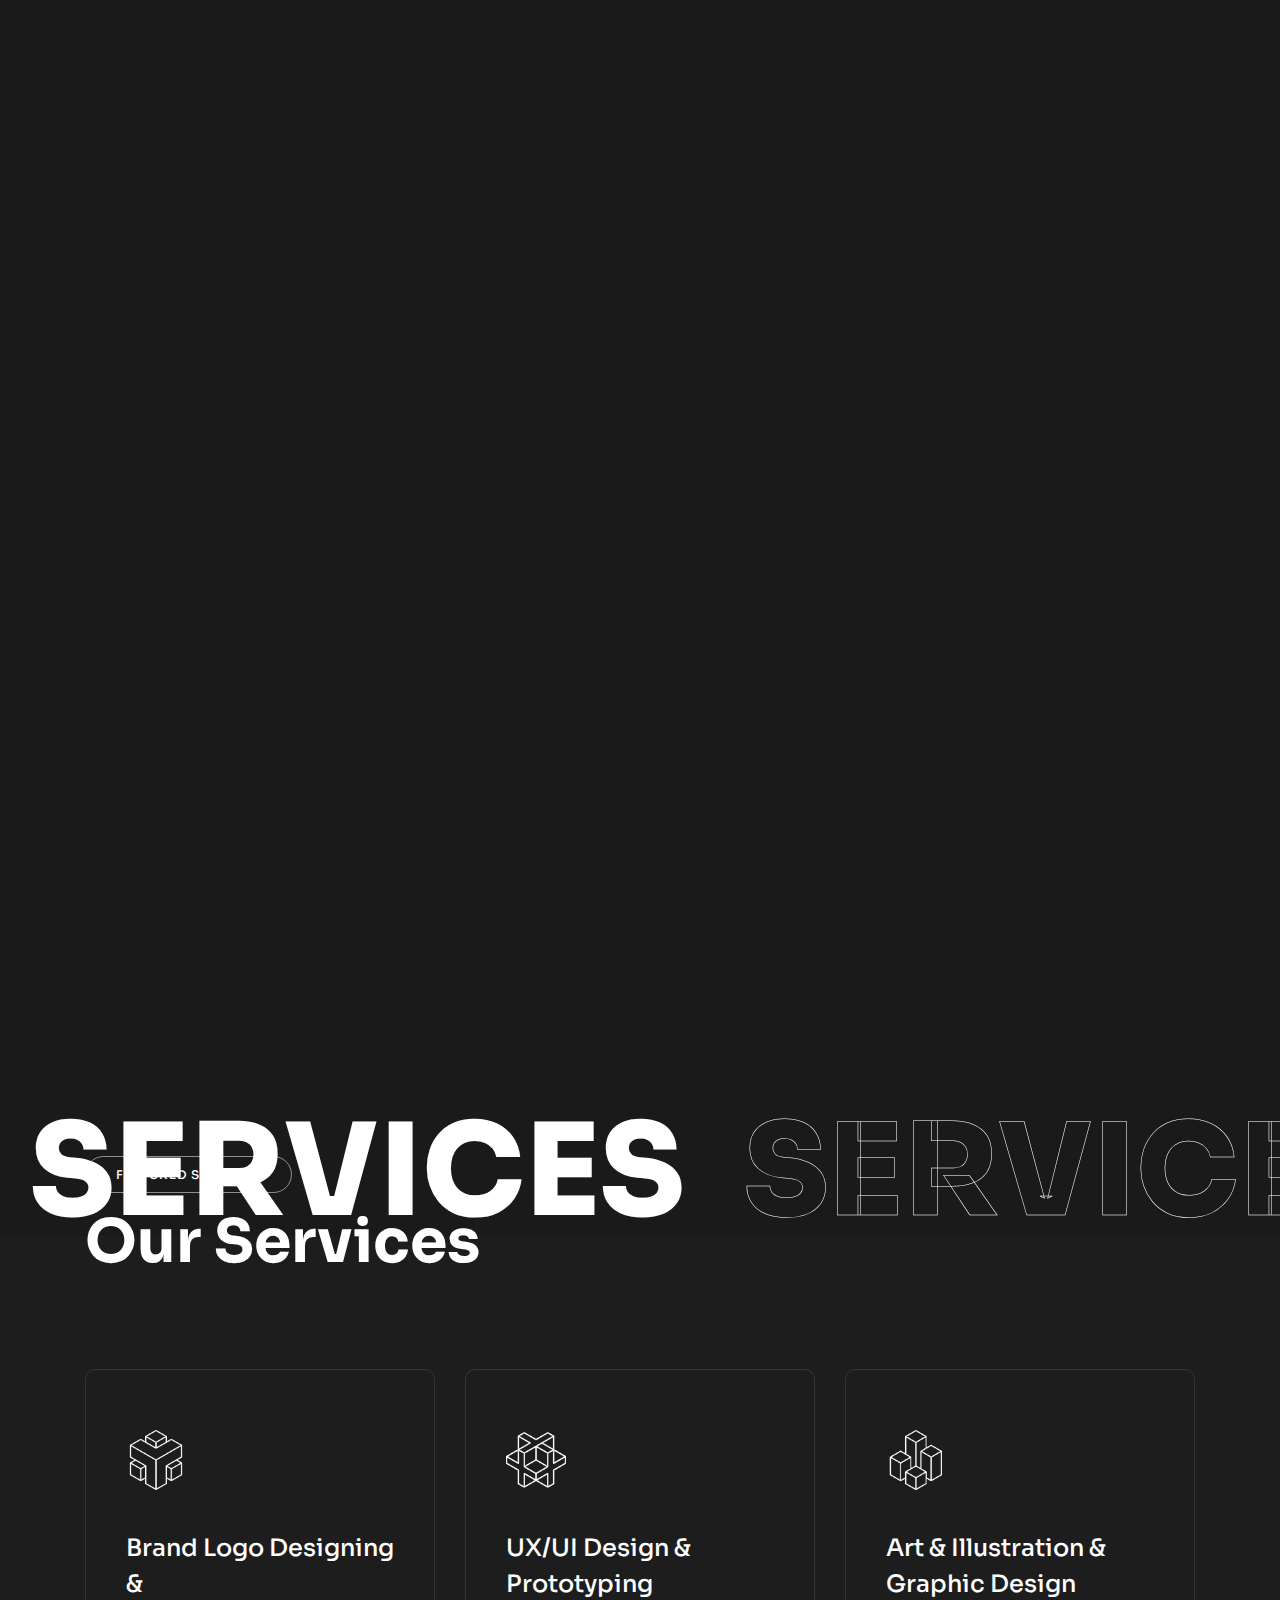
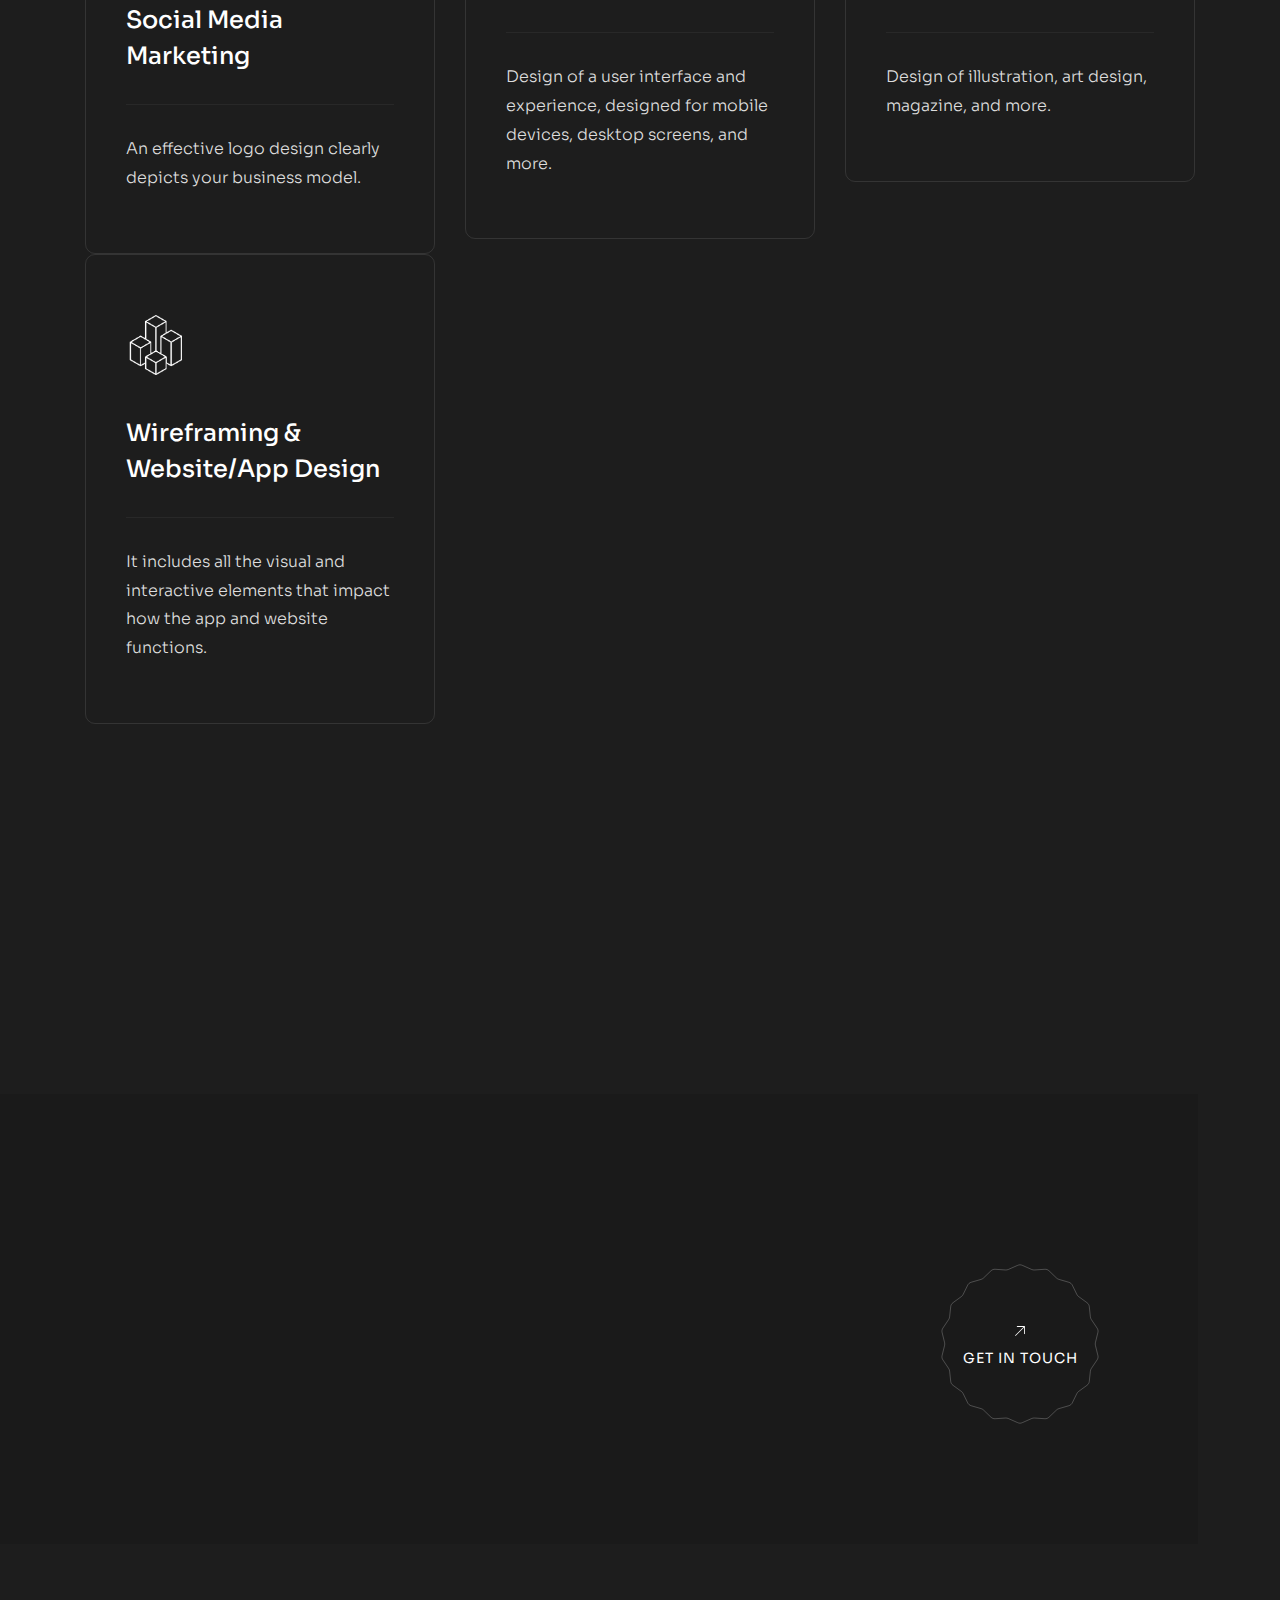
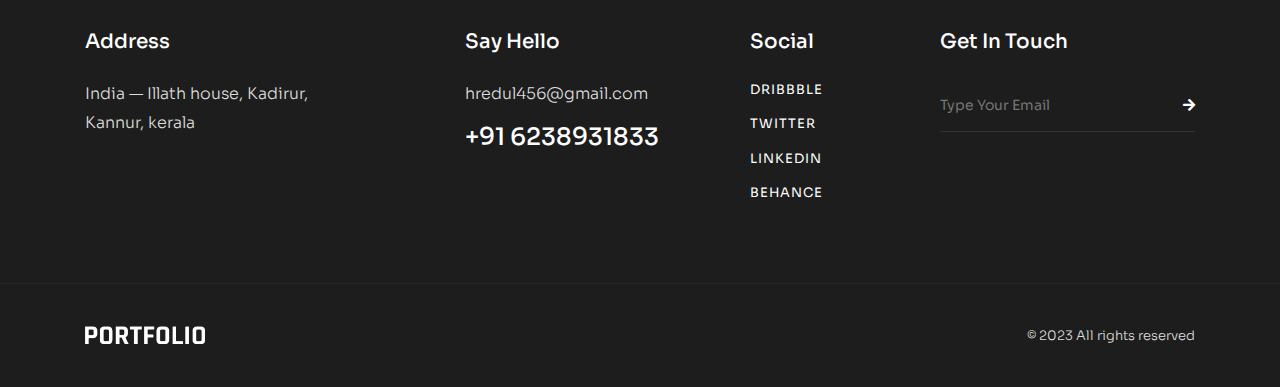
<file: page-services.html>
<!DOCTYPE html>
<html lang="zxx">

<head>

    <!-- Metas -->
    <meta charset="utf-8">
    <meta http-equiv="X-UA-Compatible" content="IE=edge">
    <meta name="viewport" content="width=device-width, initial-scale=1, maximum-scale=1">
    <meta name="keywords" content="HTML5 Template Geekfolio Multi-Purpose themeforest">
    <meta name="description" content="Geekfolio - Multi-Purpose HTML5 Template">
    <meta name="author" content="">

    <!-- Title  -->
    <title>Services</title>

    <!-- Favicon -->
    <link rel="shortcut icon" href="assets/imgs/logo.svg">

    <!-- Google Fonts -->
    <link href="https://fonts.googleapis.com/css?family=Poppins:100,200,300,400,500,600,700,800,900&display=swap" rel="stylesheet">
    <link href="https://fonts.googleapis.com/css2?family=Sora:wght@100;200;300;400;500;600;700;800&display=swap" rel="stylesheet">
    <link href="https://fonts.googleapis.com/css2?family=Playfair+Display:ital,wght@0,400;0,500;0,600;0,700;0,800;1,400;1,500;1,600;1,700;1,800&display=swap" rel="stylesheet">

    <!-- Plugins -->
    <link rel="stylesheet" href="assets/css/plugins.css">

    <!-- Core Style Css -->
    <link rel="stylesheet" href="assets/css/style.css">


</head>

<body class="main-bg">



    <!-- ==================== Start Loading ==================== -->

    <div class="loader-wrap">
        <svg viewBox="0 0 1000 1000" preserveAspectRatio="none">
            <path id="svg" d="M0,1005S175,995,500,995s500,5,500,5V0H0Z"></path>
        </svg>

        <div class="loader-wrap-heading">
            <div class="load-text">
                <span>L</span>
                <span>o</span>
                <span>a</span>
                <span>d</span>
                <span>i</span>
                <span>n</span>
                <span>g</span>
            </div>
        </div>
    </div>

    <!-- ==================== End Loading ==================== -->


    <div class="cursor"></div>


    <!-- ==================== Start progress-scroll-button ==================== -->

    <div class="progress-wrap cursor-pointer">
        <svg class="progress-circle svg-content" width="100%" height="100%" viewBox="-1 -1 102 102">
            <path d="M50,1 a49,49 0 0,1 0,98 a49,49 0 0,1 0,-98" />
        </svg>
    </div>

    <!-- ==================== End progress-scroll-button ==================== -->



    <!-- ==================== Start Navbar ==================== -->

    <nav class="navbar navbar-expand-lg static main-bg">
        <div class="container">

            <!-- Logo -->
            <a class="logo icon-img-100" href="index.html">
                <img src="assets/imgs/PORTFOLIO.png" alt="logo">
            </a>

            <button class="navbar-toggler" type="button" data-toggle="collapse" data-target="#navbarSupportedContent" aria-controls="navbarSupportedContent" aria-expanded="false" aria-label="Toggle navigation">
                <span class="icon-bar"><i class="fas fa-bars"></i></span>
            </button>

            <!-- navbar links -->
            <div class="collapse navbar-collapse justify-content-center" id="navbarSupportedContent">
                <ul class="navbar-nav">
                    <li class="nav-item">
                        <a class="nav-link" href="index.html"><span class="rolling-text">Home</span></a>
                        <!-- <div class="dropdown-menu mega-menu">
                            <div class="container">
                                <div class="row">
                                    <div class="col-lg-3">
                                        <div class="clumn">
                                            <div class="title">
                                                <h6 class="sub-title ls1">Home Dark</h6>
                                            </div>
                                            <div class="links">
                                                <a class="dropdown-item" href="home-main.html">Main Home</a>
                                                <a class="dropdown-item" href="home-creative.html">Creative Home</a>
                                                <a class="dropdown-item" href="home-corporate.html">Corporate
                                                    Business</a>
                                                <a class="dropdown-item" href="home-onepage.html">Home One page</a>
                                                <a class="dropdown-item" href="home-digital-agency.html">Digital
                                                    Agency</a>
                                                <a class="dropdown-item" href="home-freelancer.html">Freelancer</a>
                                                <a class="dropdown-item" href="home-marketing-agency.html">Marketing
                                                    Agency</a>
                                                <a class="dropdown-item" href="home-creative-agency.html">Creative
                                                    Agency</a>
                                                <a class="dropdown-item" href="home-startup.html">Startup
                                                    Bussines</a>
                                                <a class="dropdown-item" href="home-architecture.html">Architecture</a>
                                                <a class="dropdown-item" href="home-personal.html">Personal</a>
                                            </div>
                                        </div>
                                    </div>
                                    <div class="col-lg-3">
                                        <div class="clumn">
                                            <div class="title">
                                                <h6 class="sub-title ls1">Home Light</h6>
                                            </div>
                                            <div class="links">
                                                <a class="dropdown-item" href="../light/home-main.html">Main
                                                    Home</a>
                                                <a class="dropdown-item" href="../light/home-corporate.html">Corporate
                                                    Business</a>
                                                <a class="dropdown-item" href="../light/home-onepage.html">Home One
                                                    page</a>
                                                <a class="dropdown-item" href="../light/home-digital-agency.html">Digital
                                                    Agency</a>
                                                <a class="dropdown-item" href="../light/home-freelancer.html">Freelancer</a>
                                                <a class="dropdown-item" href="../light/home-marketing-agency.html">Marketing
                                                    Agency</a>
                                                <a class="dropdown-item" href="../light/home-creative-agency.html">Creative
                                                    Agency</a>
                                                <a class="dropdown-item" href="../light/home-startup.html">Startup
                                                    Bussines</a>
                                                <a class="dropdown-item" href="../light/home-architecture.html">Architecture</a>
                                            </div>
                                        </div>
                                    </div>
                                    <div class="col-lg-3">
                                        <div class="clumn">
                                            <div class="title">
                                                <h6 class="sub-title ls1">Showcases</h6>
                                            </div>
                                            <div class="links">
                                                <a class="dropdown-item" href="showcase-parallax-slider.html">Parallax
                                                    Slider</a>
                                                <a class="dropdown-item" href="showcase-frame-slider.html">Frame
                                                    Slider</a>
                                                <a class="dropdown-item" href="showcase-circle-slider.html">Circle
                                                    Slider</a>
                                                <a class="dropdown-item" href="showcase-carousel.html">Showcase
                                                    Carousel</a>
                                                <a class="dropdown-item" href="showcase-interactive-center-horizontal.html">Interactive
                                                    Links1</a>
                                                <a class="dropdown-item" href="showcase-interactive-center.html">Interactive Links2</a>
                                                <a class="dropdown-item" href="showcase-parallax.html">Vertical
                                                    Parallax</a>
                                            </div>
                                        </div>
                                    </div>
                                    <div class="col-lg-3">
                                        <div class="clumn">
                                            <div class="title">
                                                <h6 class="sub-title ls1">Showcases Light</h6>
                                            </div>
                                            <div class="links">
                                                <a class="dropdown-item" href="../light/showcase-parallax-slider.html">Parallax
                                                    Slider</a>
                                                <a class="dropdown-item" href="../light/showcase-carousel.html">Showcase
                                                    Carousel</a>
                                                <a class="dropdown-item" href="../light/showcase-interactive-center-horizontal.html">Interactive
                                                    Links1</a>
                                                <a class="dropdown-item" href="../light/showcase-interactive-center.html">Interactive
                                                    Links2</a>
                                                <a class="dropdown-item" href="../light/showcase-parallax.html">Vertical
                                                    Parallax</a>
                                            </div>
                                        </div>
                                    </div>
                                </div>
                            </div>
                        </div> -->
                    </li>
                    <li class="nav-item">
                        <a class="nav-link" href="#" ><span class="rolling-text">Services</span></a>
                        <!-- <div class="dropdown-menu">
                            <a class="dropdown-item" href="page-about.html">About</a>
                            <a class="dropdown-item" href="page-services.html">Services</a>
                            <a class="dropdown-item" href="page-career.html">Career</a>
                            <a class="dropdown-item" href="page-single-service.html">Single Service</a>
                            <a class="dropdown-item" href="page-FAQS.html">FAQS</a>
                            <a class="dropdown-item" href="page-team.html">Our Team</a>
                            <a class="dropdown-item" href="page-single-team.html">Single Team</a>
                            <a class="dropdown-item" href="page-Oops404.html">Oops 404</a>
                            <a class="dropdown-item" href="page-comingsoon.html">Coming Soon</a>
                        </div> -->
                    </li>
                    <li class="nav-item">
                        <a class="nav-link" href="index.html"><span
                                class="rolling-text">About</span></a>
                        <!-- <ul class="dropdown-menu">
                            <li class="dropdown-item">
                                <a href="#0">Classic Grid <i class="fas fa-angle-right icon-arrow"></i></a>
                                <ul class="dropdown-side">
                                    <li><a class="dropdown-item" href="portfolio-grid-2.html">Grid 2 Columns</a>
                                    </li>
                                    <li><a class="dropdown-item" href="portfolio-grid-3.html">Grid 3 Columns</a>
                                    </li>
                                    <li><a class="dropdown-item" href="portfolio-grid-4.html">Grid 4 Columns</a>
                                    </li>
                                </ul>
                            </li>
                            <li class="dropdown-item">
                                <a href="#0">Masonry <i class="fas fa-angle-right icon-arrow"></i></a>
                                <ul class="dropdown-side">
                                    <li><a class="dropdown-item" href="portfolio-masonry-2.html">Masonry 2
                                            Columns</a></li>
                                    <li><a class="dropdown-item" href="portfolio-masonry-3.html">Masonry 3
                                            Columns</a>
                                    </li>
                                    <li><a class="dropdown-item" href="portfolio-masonry-4.html">Masonry 4
                                            Columns</a></li>
                                </ul>
                            </li>
                            <li><a class="dropdown-item" href="portfolio-metro.html">Portfolio Metro</a></li>
                            <li><a class="dropdown-item" href="portfolio-modern.html">Modern Grid</a></li>
                            <li><a class="dropdown-item" href="project-details1.html">Project Details 1</a></li>
                            <li><a class="dropdown-item" href="project-details2.html">Project Details 2</a></li>
                        </ul> -->
                    </li>
                    <li class="nav-item">
                        <a class="nav-link"  href="portfolio-grid-4.html" ><span class="rolling-text">Portfolio</span></a>
                        <!-- <div class="dropdown-menu">
                            <a class="dropdown-item" href="blog-classic.html">Blog Standerd</a>
                            <a class="dropdown-item" href="blog-list.html">Blog List</a>
                            <a class="dropdown-item" href="blog-half-img.html">Image Out Frame</a>
                            <a class="dropdown-item" href="blog-details.html">Blog Details</a>
                        </div> -->
                    </li>
                    <!-- <li class="nav-item">
                        <a class="nav-link" href="home-freelancer.html" ><span class="rolling-text">Resume</span></a>
                         <div class="dropdown-menu">
                            <a class="dropdown-item" href="shop-list.html">Shop List</a>
                            <a class="dropdown-item" href="shop-product.html">Single Product</a>
                            <a class="dropdown-item" href="shop-cart.html">Cart</a>
                            <a class="dropdown-item" href="shop-checkout.html">Checkout</a>
                        </div>
                    </li> -->
                    <li class="nav-item">
                        <a class="nav-link" href="page-contact.html"><span class="rolling-text">Contact</span></a>
                    </li>
                </ul>
            </div>

            <!-- <div class="search-form">
                <div class="form-group">
                    <input type="text" name="search" placeholder="Search">
                    <button><span class="pe-7s-search"></span></button>
                </div>
                <div class="search-icon">
                    <span class="pe-7s-search open-search"></span>
                    <span class="pe-7s-close close-search"></span>
                </div>
            </div> -->
        </div>
    </nav>

    <!-- ==================== End Navbar ==================== -->

    <main>

        <!-- ==================== Start Slider ==================== -->

        <header class="page-header section-padding pb-0 sub-bg">
            <div class="container mt-80">
                <div class="row">
                    <div class="col-lg-8">
                        <div class="caption">
                            <h6 class="sub-title">What Can We Do ?</h6>
                            <h1 class="fz-55">We aimed at creating visually appealing, brand strengthening digital interfaces that attract and retain users.</h1>
                        </div>
                    </div>
                </div>
                <div class="row">
                    <div class="col-lg-5 offset-lg-4">
                        <div class="text mt-30">
                            <p>We help our clients succeed by creating extremely user-friendly interfaces that can enhance users' satisfaction and usability.</p>
                        </div>
                    </div>
                </div>
            </div>
            <div class="main-marq xlrg section-padding pb-0">
                <div class="slide-har st1">
                    <div class="box">
                        <div class="item">
                            <h4>Services</h4>
                        </div>
                        <div class="item">
                            <h4>Services</h4>
                        </div>
                        <div class="item">
                            <h4>Services</h4>
                        </div>
                        <div class="item">
                            <h4>Services</h4>
                        </div>
                        <div class="item">
                            <h4>Services</h4>
                        </div>
                    </div>
                    <div class="box">
                        <div class="item">
                            <h4>Services</h4>
                        </div>
                        <div class="item">
                            <h4>Services</h4>
                        </div>
                        <div class="item">
                            <h4>Services</h4>
                        </div>
                        <div class="item">
                            <h4>Services</h4>
                        </div>
                        <div class="item">
                            <h4>Services</h4>
                        </div>
                    </div>
                </div>
            </div>
        </header>

        <!-- ==================== End Slider ==================== -->



        <!-- ==================== Start Services ==================== -->

        <section class="serv-box section-padding">
            <div class="container">
                <div class="sec-lg-head mb-80">
                    <div class="row">
                        <div class="col-lg-8">
                            <div class="position-re">
                                <h6 class="dot-titl-non mb-10">Featured Services</h6>
                                <h2 class="fz-60 fw-700">Our Services</h2>
                            </div>
                        </div>
                        <div class="col-lg-4 d-flex align-items-center">
                            <!-- <div class="text">
                                <p>Nemo enim ipsam voluptatem quia voluptas sit odit aut fugit, sed quia.</p>
                            </div> -->
                        </div>
                    </div>
                </div>
                <div class="row">
                    <div class="col-lg-4">
                        <div class="serv-item md-mb50 radius-10">
                            <div class="icon-img-60 mb-40">
                                <img src="assets/imgs/serv-icons/0.png" alt="">
                            </div>
                            <h5 class="mb-30 pb-30 bord-thin-bottom">Brand Logo Designing & <br> Social Media Marketing</h5>
                            <p>An effective logo design clearly depicts your business model.</p>
                        </div>
                    </div>
                    <div class="col-lg-4">
                        <div class="serv-item md-mb50 radius-10">
                            <div class="icon-img-60 mb-40">
                                <img src="assets/imgs/serv-icons/1.png" alt="">
                            </div>
                            <h5 class="mb-30 pb-30 bord-thin-bottom">UX/UI Design & <br> Prototyping </h5>
                            <p>Design of a user interface and experience, designed for mobile devices, desktop screens, and more.</p>
                        </div>
                    </div>
                    <div class="col-lg-4">
                        <div class="serv-item radius-10">
                            <div class="icon-img-60 mb-40">
                                <img src="assets/imgs/serv-icons/2.png" alt="">
                            </div>
                            <h5 class="mb-30 pb-30 bord-thin-bottom">Art & Illustration &<br> Graphic Design</h5>
                            <p>Design of illustration, art design, magazine, and more.</p>
                        </div>
                    </div>
                    <div class="col-lg-4">
                        <div class="serv-item radius-10">
                            <div class="icon-img-60 mb-40">
                                <img src="assets/imgs/serv-icons/2.png" alt="">
                            </div>
                            <h5 class="mb-30 pb-30 bord-thin-bottom">Wireframing &<br> Website/App Design</h5>
                            <p>It includes all the visual and interactive elements that impact how the app and website functions.</p>
                        </div>
                    </div>

                </div>
            </div>
        </section>

        <!-- ==================== End Services ==================== -->



        <!-- ==================== Start Services ==================== -->

        <!-- <section class="portfolio-fixed">
            <div class="container-fluid rest">
                <div class="row">
                    <div class="col-lg-6 rest">
                        <div class="left" id="sticky_item">
                            <div id="tab-1" class="img bg-img" data-background="assets/imgs/portfolio/gallery/1.jpg">
                            </div>
                            <div id="tab-2" class="img bg-img" data-background="assets/imgs/portfolio/gallery/2.jpg">
                            </div>
                            <div id="tab-3" class="img bg-img" data-background="assets/imgs/portfolio/gallery/3.jpg">
                            </div>
                        </div>
                    </div>
                    <div class="col-lg-6 sub-bg right">
                        <div class="cont active" data-tab="tab-1">
                            <div class="img-hiden">
                                <img src="assets/imgs/portfolio/gallery/1.jpg" alt="">
                            </div>
                            <span class="sub-title mb-15">01. Digital</span>
                            <h2 class="mb-30">Luxury Glassware.</h2>
                            <div class="row justify-content-center">
                                <div class="col-md-11">
                                    <p>We craft premium designs for agencies and global brands around the globe.</p>
                                    <ul class="rest list-arrow mt-30">
                                        <li>
                                            <span class="icon">
                                                <svg width="100%" height="100%" viewBox="0 0 9 8" fill="none"
                                                    xmlns="http://www.w3.org/2000/svg">
                                                    <path fill-rule="evenodd" clip-rule="evenodd"
                                                        d="M7.71108 3.78684L8.22361 4.29813L7.71263 4.80992L4.64672 7.87832L4.13433 7.36688L6.87531 4.62335H1.11181H0.750039H0.388177L0.382812 0.718232H1.10645L1.11082 3.90005H6.80113L4.12591 1.22972L4.63689 0.718262L7.71108 3.78684Z"
                                                        fill="#fff"></path>
                                                </svg>
                                            </span>
                                            <h6 class="inline fz-16 fw-400">Make your business visible online.</h6>
                                        </li>
                                        <li class="mt-5">
                                            <span class="icon">
                                                <svg width="100%" height="100%" viewBox="0 0 9 8" fill="none"
                                                    xmlns="http://www.w3.org/2000/svg">
                                                    <path fill-rule="evenodd" clip-rule="evenodd"
                                                        d="M7.71108 3.78684L8.22361 4.29813L7.71263 4.80992L4.64672 7.87832L4.13433 7.36688L6.87531 4.62335H1.11181H0.750039H0.388177L0.382812 0.718232H1.10645L1.11082 3.90005H6.80113L4.12591 1.22972L4.63689 0.718262L7.71108 3.78684Z"
                                                        fill="#fff"></path>
                                                </svg>
                                            </span>
                                            <h6 class="inline fz-16 fw-400">Make your eCommerce business stand out.</h6>
                                        </li>
                                        <li class="mt-5">
                                            <span class="icon">
                                                <svg width="100%" height="100%" viewBox="0 0 9 8" fill="none"
                                                    xmlns="http://www.w3.org/2000/svg">
                                                    <path fill-rule="evenodd" clip-rule="evenodd"
                                                        d="M7.71108 3.78684L8.22361 4.29813L7.71263 4.80992L4.64672 7.87832L4.13433 7.36688L6.87531 4.62335H1.11181H0.750039H0.388177L0.382812 0.718232H1.10645L1.11082 3.90005H6.80113L4.12591 1.22972L4.63689 0.718262L7.71108 3.78684Z"
                                                        fill="#fff"></path>
                                                </svg>
                                            </span>
                                            <h6 class="inline fz-16 fw-400">Grow with your audience.</h6>
                                        </li>
                                    </ul>
                                    <a href="#0" class="butn-circle d-flex align-items-center text-center mt-50">
                                        <div class="full-width">
                                            <span><svg width="18" height="18" viewBox="0 0 18 18" fill="none"
                                                    xmlns="http://www.w3.org/2000/svg">
                                                    <path
                                                        d="M13.922 4.5V11.8125C13.922 11.9244 13.8776 12.0317 13.7985 12.1108C13.7193 12.1899 13.612 12.2344 13.5002 12.2344C13.3883 12.2344 13.281 12.1899 13.2018 12.1108C13.1227 12.0317 13.0783 11.9244 13.0783 11.8125V5.51953L4.79547 13.7953C4.71715 13.8736 4.61092 13.9176 4.50015 13.9176C4.38939 13.9176 4.28316 13.8736 4.20484 13.7953C4.12652 13.717 4.08252 13.6108 4.08252 13.5C4.08252 13.3892 4.12652 13.283 4.20484 13.2047L12.4806 4.92188H6.18765C6.07577 4.92188 5.96846 4.87743 5.88934 4.79831C5.81023 4.71919 5.76578 4.61189 5.76578 4.5C5.76578 4.38811 5.81023 4.28081 5.88934 4.20169C5.96846 4.12257 6.07577 4.07813 6.18765 4.07812H13.5002C13.612 4.07813 13.7193 4.12257 13.7985 4.20169C13.8776 4.28081 13.922 4.38811 13.922 4.5Z"
                                                        fill="currentColor"></path>
                                                </svg></span>
                                            <span class="full-width">View Details</span>
                                        </div>
                                        <img src="assets/imgs/svg-assets/circle-star.svg" alt="" class="circle-star">
                                    </a>
                                </div>
                            </div>
                        </div>
                        <div class="cont" data-tab="tab-2">
                            <div class="img-hiden">
                                <img src="assets/imgs/portfolio/gallery/2.jpg" alt="">
                            </div>
                            <span class="sub-title mb-15">02. Marketing</span>
                            <h2 class="mb-30">Brand Identity.</h2>
                            <div class="row justify-content-center">
                                <div class="col-md-11">
                                    <p>We craft premium designs for agencies and global brands around the globe.</p>
                                    <ul class="rest list-arrow mt-30">
                                        <li>
                                            <span class="icon">
                                                <svg width="100%" height="100%" viewBox="0 0 9 8" fill="none"
                                                    xmlns="http://www.w3.org/2000/svg">
                                                    <path fill-rule="evenodd" clip-rule="evenodd"
                                                        d="M7.71108 3.78684L8.22361 4.29813L7.71263 4.80992L4.64672 7.87832L4.13433 7.36688L6.87531 4.62335H1.11181H0.750039H0.388177L0.382812 0.718232H1.10645L1.11082 3.90005H6.80113L4.12591 1.22972L4.63689 0.718262L7.71108 3.78684Z"
                                                        fill="#fff"></path>
                                                </svg>
                                            </span>
                                            <h6 class="inline fz-16 fw-400">Make your business visible online.</h6>
                                        </li>
                                        <li class="mt-5">
                                            <span class="icon">
                                                <svg width="100%" height="100%" viewBox="0 0 9 8" fill="none"
                                                    xmlns="http://www.w3.org/2000/svg">
                                                    <path fill-rule="evenodd" clip-rule="evenodd"
                                                        d="M7.71108 3.78684L8.22361 4.29813L7.71263 4.80992L4.64672 7.87832L4.13433 7.36688L6.87531 4.62335H1.11181H0.750039H0.388177L0.382812 0.718232H1.10645L1.11082 3.90005H6.80113L4.12591 1.22972L4.63689 0.718262L7.71108 3.78684Z"
                                                        fill="#fff"></path>
                                                </svg>
                                            </span>
                                            <h6 class="inline fz-16 fw-400">Make your eCommerce business stand out.</h6>
                                        </li>
                                        <li class="mt-5">
                                            <span class="icon">
                                                <svg width="100%" height="100%" viewBox="0 0 9 8" fill="none"
                                                    xmlns="http://www.w3.org/2000/svg">
                                                    <path fill-rule="evenodd" clip-rule="evenodd"
                                                        d="M7.71108 3.78684L8.22361 4.29813L7.71263 4.80992L4.64672 7.87832L4.13433 7.36688L6.87531 4.62335H1.11181H0.750039H0.388177L0.382812 0.718232H1.10645L1.11082 3.90005H6.80113L4.12591 1.22972L4.63689 0.718262L7.71108 3.78684Z"
                                                        fill="#fff"></path>
                                                </svg>
                                            </span>
                                            <h6 class="inline fz-16 fw-400">Grow with your audience.</h6>
                                        </li>
                                    </ul>
                                    <a href="#0" class="butn-circle d-flex align-items-center text-center mt-50">
                                        <div class="full-width">
                                            <span><svg width="18" height="18" viewBox="0 0 18 18" fill="none"
                                                    xmlns="http://www.w3.org/2000/svg">
                                                    <path
                                                        d="M13.922 4.5V11.8125C13.922 11.9244 13.8776 12.0317 13.7985 12.1108C13.7193 12.1899 13.612 12.2344 13.5002 12.2344C13.3883 12.2344 13.281 12.1899 13.2018 12.1108C13.1227 12.0317 13.0783 11.9244 13.0783 11.8125V5.51953L4.79547 13.7953C4.71715 13.8736 4.61092 13.9176 4.50015 13.9176C4.38939 13.9176 4.28316 13.8736 4.20484 13.7953C4.12652 13.717 4.08252 13.6108 4.08252 13.5C4.08252 13.3892 4.12652 13.283 4.20484 13.2047L12.4806 4.92188H6.18765C6.07577 4.92188 5.96846 4.87743 5.88934 4.79831C5.81023 4.71919 5.76578 4.61189 5.76578 4.5C5.76578 4.38811 5.81023 4.28081 5.88934 4.20169C5.96846 4.12257 6.07577 4.07813 6.18765 4.07812H13.5002C13.612 4.07813 13.7193 4.12257 13.7985 4.20169C13.8776 4.28081 13.922 4.38811 13.922 4.5Z"
                                                        fill="currentColor"></path>
                                                </svg></span>
                                            <span class="full-width">View Details</span>
                                        </div>
                                        <img src="assets/imgs/svg-assets/circle-star.svg" alt="" class="circle-star">
                                    </a>
                                </div>
                            </div>
                        </div>
                        <div class="cont" data-tab="tab-3">
                            <div class="img-hiden">
                                <img src="assets/imgs/portfolio/gallery/3.jpg" alt="">
                            </div>
                            <span class="sub-title mb-15">03. Design</span>
                            <h2 class="mb-30">Roseville Pottery.</h2>
                            <div class="row justify-content-center">
                                <div class="col-md-11">
                                    <p>We craft premium designs for agencies and global brands around the globe.</p>
                                    <ul class="rest list-arrow mt-30">
                                        <li>
                                            <span class="icon">
                                                <svg width="100%" height="100%" viewBox="0 0 9 8" fill="none"
                                                    xmlns="http://www.w3.org/2000/svg">
                                                    <path fill-rule="evenodd" clip-rule="evenodd"
                                                        d="M7.71108 3.78684L8.22361 4.29813L7.71263 4.80992L4.64672 7.87832L4.13433 7.36688L6.87531 4.62335H1.11181H0.750039H0.388177L0.382812 0.718232H1.10645L1.11082 3.90005H6.80113L4.12591 1.22972L4.63689 0.718262L7.71108 3.78684Z"
                                                        fill="#fff"></path>
                                                </svg>
                                            </span>
                                            <h6 class="inline fz-16 fw-400">Make your business visible online.</h6>
                                        </li>
                                        <li class="mt-5">
                                            <span class="icon">
                                                <svg width="100%" height="100%" viewBox="0 0 9 8" fill="none"
                                                    xmlns="http://www.w3.org/2000/svg">
                                                    <path fill-rule="evenodd" clip-rule="evenodd"
                                                        d="M7.71108 3.78684L8.22361 4.29813L7.71263 4.80992L4.64672 7.87832L4.13433 7.36688L6.87531 4.62335H1.11181H0.750039H0.388177L0.382812 0.718232H1.10645L1.11082 3.90005H6.80113L4.12591 1.22972L4.63689 0.718262L7.71108 3.78684Z"
                                                        fill="#fff"></path>
                                                </svg>
                                            </span>
                                            <h6 class="inline fz-16 fw-400">Make your eCommerce business stand out.</h6>
                                        </li>
                                        <li class="mt-5">
                                            <span class="icon">
                                                <svg width="100%" height="100%" viewBox="0 0 9 8" fill="none"
                                                    xmlns="http://www.w3.org/2000/svg">
                                                    <path fill-rule="evenodd" clip-rule="evenodd"
                                                        d="M7.71108 3.78684L8.22361 4.29813L7.71263 4.80992L4.64672 7.87832L4.13433 7.36688L6.87531 4.62335H1.11181H0.750039H0.388177L0.382812 0.718232H1.10645L1.11082 3.90005H6.80113L4.12591 1.22972L4.63689 0.718262L7.71108 3.78684Z"
                                                        fill="#fff"></path>
                                                </svg>
                                            </span>
                                            <h6 class="inline fz-16 fw-400">Grow with your audience.</h6>
                                        </li>
                                    </ul>
                                    <a href="#0" class="butn-circle d-flex align-items-center text-center mt-50">
                                        <div class="full-width">
                                            <span><svg width="18" height="18" viewBox="0 0 18 18" fill="none"
                                                    xmlns="http://www.w3.org/2000/svg">
                                                    <path
                                                        d="M13.922 4.5V11.8125C13.922 11.9244 13.8776 12.0317 13.7985 12.1108C13.7193 12.1899 13.612 12.2344 13.5002 12.2344C13.3883 12.2344 13.281 12.1899 13.2018 12.1108C13.1227 12.0317 13.0783 11.9244 13.0783 11.8125V5.51953L4.79547 13.7953C4.71715 13.8736 4.61092 13.9176 4.50015 13.9176C4.38939 13.9176 4.28316 13.8736 4.20484 13.7953C4.12652 13.717 4.08252 13.6108 4.08252 13.5C4.08252 13.3892 4.12652 13.283 4.20484 13.2047L12.4806 4.92188H6.18765C6.07577 4.92188 5.96846 4.87743 5.88934 4.79831C5.81023 4.71919 5.76578 4.61189 5.76578 4.5C5.76578 4.38811 5.81023 4.28081 5.88934 4.20169C5.96846 4.12257 6.07577 4.07813 6.18765 4.07812H13.5002C13.612 4.07813 13.7193 4.12257 13.7985 4.20169C13.8776 4.28081 13.922 4.38811 13.922 4.5Z"
                                                        fill="currentColor"></path>
                                                </svg></span>
                                            <span class="full-width">View Details</span>
                                        </div>
                                        <img src="assets/imgs/svg-assets/circle-star.svg" alt="" class="circle-star">
                                    </a>
                                </div>
                            </div>
                        </div>
                    </div>
                </div>
            </div>
        </section> -->

        <!-- ==================== End Services ==================== -->



        <!-- ==================== Start services tabs ==================== -->

        <!-- <section class="services-tab section-padding">
            <div class="container">
                <div class="row" id="tabs">
                    <div class="col-lg-6 order2">
                        <div class="serv-tab-cont mb-80">
                            <div class="tab-content current" id="tabs-1">
                                <div class="item">
                                    <div class="img">
                                        <img src="assets/imgs/sass-img/serv/1.jpg" alt="">
                                    </div>
                                    <div class="cont sub-bg">
                                        <div class="icon-img-60 mb-40">
                                            <img src="assets/imgs/serv-icons/0.png" alt="">
                                        </div>
                                        <div class="text">
                                            <p>We are a creative studio specializing in design, development and strategy many different skills and disciplines in the production of all web.</p>
                                        </div>
                                        <a href="#0" class="mt-30">
                                            <span class="mr-15">Read More</span>
                                            <i class="fas fa-long-arrow-alt-right"></i>
                                        </a>
                                    </div>
                                </div>
                            </div>
                            <div class="tab-content" id="tabs-2">
                                <div class="item">
                                    <div class="img">
                                        <img src="assets/imgs/sass-img/serv/1.jpg" alt="">
                                    </div>
                                    <div class="cont sub-bg">
                                        <div class="icon-img-60 mb-40">
                                            <img src="assets/imgs/serv-icons/1.png" alt="">
                                        </div>
                                        <div class="text">
                                            <p>We are a creative studio specializing in design, development and strategy many different skills and disciplines in the production of all web.</p>
                                        </div>
                                        <a href="#0" class="mt-30">
                                            <span class="mr-15">Read More</span>
                                            <i class="fas fa-long-arrow-alt-right"></i>
                                        </a>
                                    </div>
                                </div>
                            </div>
                            <div class="tab-content" id="tabs-3">
                                <div class="item">
                                    <div class="img">
                                        <img src="assets/imgs/sass-img/serv/1.jpg" alt="">
                                    </div>
                                    <div class="cont sub-bg">
                                        <div class="icon-img-60 mb-40">
                                            <img src="assets/imgs/serv-icons/2.png" alt="">
                                        </div>
                                        <div class="text">
                                            <p>We are a creative studio specializing in design, development and strategy many different skills and disciplines in the production of all web.</p>
                                        </div>
                                        <a href="#0" class="mt-30">
                                            <span class="mr-15">Read More</span>
                                            <i class="fas fa-long-arrow-alt-right"></i>
                                        </a>
                                    </div>
                                </div>
                            </div>
                            <div class="tab-content" id="tabs-4">
                                <div class="item">
                                    <div class="img">
                                        <img src="assets/imgs/sass-img/serv/1.jpg" alt="">
                                    </div>
                                    <div class="cont sub-bg">
                                        <div class="icon-img-60 mb-40">
                                            <img src="assets/imgs/serv-icons/0.png" alt="">
                                        </div>
                                        <div class="text">
                                            <p>We are a creative studio specializing in design, development and strategy many different skills and disciplines in the production of all web.</p>
                                        </div>
                                        <a href="#0" class="mt-30">
                                            <span class="mr-15">Read More</span>
                                            <i class="fas fa-long-arrow-alt-right"></i>
                                        </a>
                                    </div>
                                </div>
                            </div>
                        </div>
                    </div>
                    <div class="col-lg-5 offset-lg-1 valign order1">
                        <div class="serv-tab-link tab-links full-width md-mb50">
                            <div class="sec-lg-head mb-80">
                                <h6 class="dot-titl-non mb-15">Services</h6>
                                <p>We help you to go online and increase your conversion rate Better design for your digital products. </p>
                            </div>
                            <ul class="rest">
                                <li class="item-link current mb-15" data-tab="tabs-1"><span>01</span> UI/UX Design</li>
                                <li class="item-link mb-15" data-tab="tabs-2"><span>02</span> Branding</li>
                                <li class="item-link mb-15" data-tab="tabs-3"><span>03</span> Development</li>
                                <li class="item-link" data-tab="tabs-4"><span>04</span> Marketing</li>
                            </ul>
                        </div>
                    </div>
                </div>
            </div>
        </section> -->

        <!-- ==================== End services tabs ==================== -->



        <!-- ==================== Start about ==================== -->

        <!-- <section class="intro-corp section-padding pt-0">
            <div class="container">
                <div class="row">
                    <div class="col-lg-5">
                        <div class="sec-head mb-40">
                            <h6 class="sub-title">FAQ.</h6>
                        </div>
                    </div>
                    <div class="col-lg-7">
                        <div class="cont">
                            <div class="text">
                                <h2 class="d-slideup wow">
                                    <span class="sideup-text">
                                        <span class="up-text">Watch the creative process</span>
                                    </span>
                                    <span class="sideup-text">
                                        <span class="up-text"><span>behind our digital marketing</span>.</span>
                                    </span>
                                </h2>
                            </div>
                            <div class="accordion bord mt-40">

                                <div class="item mb-15 wow fadeInUp" data-wow-delay=".1s">
                                    <div class="title">
                                        <h6 class="fz-18">The Power of Influencer Marketing</h6>
                                        <span class="ico"></span>
                                    </div>
                                    <div class="accordion-info">
                                        <p class="fz-14">Taken possession of my entire soul, like these sweet mornings of spring which i enjoy with my whole.</p>
                                    </div>
                                </div>

                                <div class="item mb-15 wow fadeInUp" data-wow-delay=".3s">
                                    <div class="title">
                                        <h6 class="fz-18">Unique and Influential Design</h6>
                                        <span class="ico"></span>
                                    </div>
                                    <div class="accordion-info">
                                        <p class="fz-14">Taken possession of my entire soul, like these sweet mornings of spring which i enjoy with my whole.</p>
                                    </div>
                                </div>

                                <div class="item wow fadeInUp" data-wow-delay=".5s">
                                    <div class="title">
                                        <h6 class="fz-18">We Build and Activate Brands</h6>
                                        <span class="ico"></span>
                                    </div>
                                    <div class="accordion-info">
                                        <p class="fz-14">Taken possession of my entire soul, like these sweet mornings of spring which i enjoy with my whole.</p>
                                    </div>
                                </div>

                            </div>
                        </div>
                    </div>
                </div>
            </div>
        </section> -->

        <!-- ==================== End about ==================== -->

    </main>

    <!-- ==================== Start call to action ==================== -->

    <section class="call-action-img">
        <div class="container">
            <div class="sec-bg-img bg-img parallaxie" data-background="assets/imgs/background/2.jpg"></div>
            <div class="sec-lg-head section-padding">
                <div class="row ontop">
                    <div class="col-11 d-flex align-items-center">
                        <div>
                            <h2 class="fz-50 d-rotate wow">
                                <span class="rotate-text">Have a project in mind?</span>
                                <span class="rotate-text">Let’s <span>get to work</span>.</span>
                            </h2>
                        </div>
                        <div class="ml-auto">
                            <a href="page-contact.html" class="butn-circle d-flex align-items-center text-center mt-50 m-auto">
                                <div class="full-width">
                                    <span><svg width="18" height="18" viewBox="0 0 18 18" fill="none"
                                            xmlns="http://www.w3.org/2000/svg">
                                            <path
                                                d="M13.922 4.5V11.8125C13.922 11.9244 13.8776 12.0317 13.7985 12.1108C13.7193 12.1899 13.612 12.2344 13.5002 12.2344C13.3883 12.2344 13.281 12.1899 13.2018 12.1108C13.1227 12.0317 13.0783 11.9244 13.0783 11.8125V5.51953L4.79547 13.7953C4.71715 13.8736 4.61092 13.9176 4.50015 13.9176C4.38939 13.9176 4.28316 13.8736 4.20484 13.7953C4.12652 13.717 4.08252 13.6108 4.08252 13.5C4.08252 13.3892 4.12652 13.283 4.20484 13.2047L12.4806 4.92188H6.18765C6.07577 4.92188 5.96846 4.87743 5.88934 4.79831C5.81023 4.71919 5.76578 4.61189 5.76578 4.5C5.76578 4.38811 5.81023 4.28081 5.88934 4.20169C5.96846 4.12257 6.07577 4.07813 6.18765 4.07812H13.5002C13.612 4.07813 13.7193 4.12257 13.7985 4.20169C13.8776 4.28081 13.922 4.38811 13.922 4.5Z"
                                                fill="currentColor"></path>
                                        </svg></span>
                                    <span class="full-width">Get In Touch</span>
                                </div>
                                <img src="assets/imgs/svg-assets/circle-star.svg" alt="" class="circle-star">
                            </a>
                        </div>
                    </div>
                </div>
            </div>
        </div>
    </section>

    <!-- ==================== End call to action ==================== -->



    <!-- ==================== Start Footer ==================== -->

    <footer class="pt-80">
        <div class="container pb-80">
            <div class="row">
                <div class="col-lg-3">
                    <div class="colum md-mb50">
                        <div class="tit mb-20">
                            <h6>Address</h6>
                        </div>
                        <div class="text">
                            <p>India — Illath house, Kadirur, Kannur, kerala</p>
                        </div>
                    </div>
                </div>
                <div class="col-lg-3 offset-lg-1">
                    <div class="colum md-mb50">
                        <div class="tit mb-20">
                            <h6>Say Hello</h6>
                        </div>
                        <div class="text">
                            <p class="mb-10">
                                <a href="mailto:info&#64;hredil456@gmail.com">hredul456@gmail.com</a>
                            </p>
                            <h5>
                                <a href="tel:6238931833">+91 6238931833</a>
                            </h5>
                        </div>
                    </div>
                </div>
                <div class="col-lg-2 md-mb50">
                    <div class="tit mb-20">
                        <h6>Social</h6>
                    </div>
                    <ul class="rest social-text">
                        <li>
                            <a href="https://dribbble.com/HredulM">Dribbble</a>
                        </li>
                        <li>
                            <a href="#0">Twitter</a>
                        </li>
                        <li>
                            <a href="https://www.linkedin.com/in/hredul-m-585328213/">LinkedIn</a>
                        </li>
                        <li>
                            <a href="https://www.behance.net/hredulm">Behance</a>
                        </li>
                    </ul>
                </div>
                <div class="col-lg-3">
                    <div class="tit mb-20">
                        <h6>Get In Touch</h6>
                    </div>
                    <div class="subscribe">
                        <form action="contact.php">
                            <div class="form-group rest">
                                <input type="email" placeholder="Type Your Email">
                                <button type="submit">
                                    <i class="fas fa-arrow-right"></i>
                                </button>
                            </div>
                        </form>
                    </div>
                </div>
            </div>
        </div>
        <div class="sub-footer pt-40 pb-40 bord-thin-top">
            <div class="container">
                <div class="row">
                    <div class="col-lg-4">
                        <div class="logo">
                            <a href="index.html">
                                <img src="assets/imgs/PORTFOLIO.png" alt="">
                            </a>
                        </div>
                    </div>
                    <div class="col-lg-8">
                        <div class="copyright d-flex">
                            <div class="ml-auto">
                                <p class="fz-13">© 2023 All rights reserved</p>
                            </div>
                        </div>
                    </div>
                </div>
            </div>
        </div>
    </footer>

    <!-- ==================== End Footer ==================== -->










    <!-- jQuery -->
    <script src="assets/js/jquery-3.6.0.min.js"></script>
    <script src="assets/js/jquery-migrate-3.4.0.min.js"></script>

    <!-- plugins -->
    <script src="assets/js/plugins.js"></script>

    <script src="assets/js/ScrollTrigger.min.js"></script>

    <!-- custom scripts -->
    <script src="assets/js/scripts.js"></script>

</body>

</html>
</file>
<file: assets/css/plugins.css>
/*-----------------------------------------------------------------------------------

	Theme Name: Ravo
	Theme URI: http://
	Description: Creative agency & portfolio
	Author: ui-themez
	Author URI: http://themeforest.net/user/ui-themez
	Version: 1.0

-----------------------------------------------------------------------------------*/

/* ----------------------------------------------------------------
			[ All Css Plugins & Helper Classes File ]
-----------------------------------------------------------------*/

/* == bootstrap == */

@import url("plugins/bootstrap.min.css");
/* == animate css == */

@import url("plugins/animate.min.css");
/* == ionicons icon font == */

@import url("plugins/ionicons.min.css");
/* == pe-icon-7-stroke == */

@import url("plugins/pe-icon-7-stroke.css");
/* == fontawesome icon font == */

@import url("plugins/fontawesome-all.min.css");
/* == justifiedGallery.min == */

@import url("plugins/justifiedGallery.min.css");
/* == magnific-popup == */

@import url("plugins/magnific-popup.css");
/* == YouTubePopUp == */

@import url("plugins/YouTubePopUp.css");
/* == slick carousel == */

@import url("plugins/slick.css");
@import url("plugins/slick-theme.css");
/* == swiper.min font == */

@import url("plugins/swiper.min.css");
</file>
<file: assets/css/style.css>
@charset "UTF-8";
/*-----------------------------------------------------------------------------------

    Theme Name: Geekfolio
    Theme URI: http://
    Description: Creative Agency & Portfolio
    Author: UI-ThemeZ
    Author URI: http://themeforest.net/user/UI-ThemeZ
    Version: 1.0

-----------------------------------------------------------------------------------*/

/* Variables
-----------------------------------------------------------------*/

/* Typography
-----------------------------------------------------------------*/

* {
    margin: 0;
    padding: 0;
    -webkit-box-sizing: border-box;
    box-sizing: border-box;
    outline: none;
    list-style: none;
}

body {
    color: #fff;
    background-color: #1d1d1d;
    font-size: 14px;
    font-family: 'Poppins', sans-serif;
    font-family: 'Sora', sans-serif;
    overflow-x: hidden !important;
}

body.noise-img {
    position: relative;
}

body.noise-img:before {
    content: '';
    background-image: url(../imgs/patterns/noise.png);
    background-size: 70px;
    background-repeat: repeat;
    position: absolute;
    top: 0;
    left: 0;
    width: 100%;
    height: 100%;
}

body.home-digital .container,
body.home-arch .container,
body.home-corp .container {
    max-width: 1200px;
}

body.space-font,
body.home-digital {
    font-family: 'Space Grotesk', sans-serif;
}

body.home-arch {
    font-family: 'Space Grotesk', sans-serif;
}

body.home-arch main {
    position: relative;
}

body.home-arch main:after {
    content: '';
    position: absolute;
    top: 0;
    left: 0;
    bottom: 0;
    width: 70px;
    background: #1d1d1d;
    z-index: 5;
}

body.home-main-crev,
body.digital-marketing {
    font-family: 'Epilogue', sans-serif;
}

main {
    position: relative;
    z-index: 5;
}

.row.sm-marg {
    margin-left: -5px;
    margin-right: -5px;
}

.row.sm-marg>* {
    padding-left: 5px;
    padding-right: 5px;
}

.row.md-marg {
    margin-left: -25px;
    margin-right: -25px;
}

.row.md-marg>* {
    padding-left: 25px;
    padding-right: 25px;
}

.row.lg-marg {
    margin-left: -40px;
    margin-right: -40px;
}

.row.lg-marg>* {
    padding-left: 40px;
    padding-right: 40px;
}

.row.xlg-marg {
    margin-left: -50px;
    margin-right: -50px;
}

.row.xlg-marg>* {
    padding-left: 50px;
    padding-right: 50px;
}

.lines {
    position: absolute;
    top: 0;
    left: 0;
    width: 100%;
    height: 100%;
    pointer-events: none;
}

.lines.two:after {
    content: '';
    position: absolute;
    top: 0;
    left: 30%;
    width: 40%;
    height: 100%;
    border-right: 1px solid rgba(255, 255, 255, 0.1);
    border-left: 1px solid rgba(255, 255, 255, 0.1);
}

.lines.four {
    left: 10%;
    width: 80%;
    border-right: 1px solid rgba(255, 255, 255, 0.05);
    border-left: 1px solid rgba(255, 255, 255, 0.05);
}

.lines.four:after {
    content: '';
    position: absolute;
    top: 0;
    left: 30%;
    width: 40%;
    height: 100%;
    border-right: 1px solid rgba(255, 255, 255, 0.05);
    border-left: 1px solid rgba(255, 255, 255, 0.05);
}

.lines.two-out {
    left: 60px;
    right: 60px;
    width: auto;
    border-right: 1px solid rgba(255, 255, 255, 0.05);
    border-left: 1px solid rgba(255, 255, 255, 0.05);
    z-index: 7;
}

h1,
h2,
h3,
h4,
h5 {
    font-weight: 600;
    line-height: 1.3;
}

h1 {
    font-size: 70px;
}

h2 {
    font-size: 45px;
}

h3 {
    font-size: 36px;
}

h4 {
    font-size: 28px;
    line-height: 1.5;
}

h5 {
    font-size: 24px;
    font-weight: 500;
    line-height: 1.5;
}

h6 {
    font-size: 20px;
    font-weight: 500;
    line-height: 1.8;
}

p {
    line-height: 1.8;
    font-size: 16px;
    font-weight: 300;
    color: #ddd;
    margin: 0;
}

a,
a:hover {
    color: inherit;
}

span {
    display: inline-block;
}

a {
    display: inline-block;
    text-decoration: none;
}

a:hover {
    text-decoration: none;
}

figure {
    margin: 0;
}

.row>* {
    padding-left: 15px;
    padding-right: 15px;
    margin-top: 0;
}

.btn:hover,
.btn:focus,
.btn:active {
    outline: none;
    -webkit-box-shadow: none;
    box-shadow: none;
}

.main-color {
    color: #c9f31d !important;
}

.main-colorbg {
    background-color: #c9f31d;
}

.main-color2 {
    color: #f08f74 !important;
}

.main-colorbg2 {
    background-color: #f08f74;
}

.main-color3 {
    color: #55e6a5 !important;
}

.main-colorbg3 {
    background-color: #55e6a5;
}

.main-color4 {
    color: #ffaa17 !important;
}

.main-colorbg4 {
    background-color: #ffaa17;
}

.main-bg {
    background-color: #1d1d1d;
}

.sub-bg {
    background-color: #1a1a1a;
}

.bg-gray1 {
    background: #EFF2F5;
    color: #1d1d1d;
}

.bg-gray1 p {
    color: #333;
}

.text-dark {
    color: #1d1d1d;
}

.text-dark p {
    color: #333;
}

.text-dark .swiper-controls.arrow-out .left,
.text-dark .swiper-controls.arrow-out .right {
    border-color: rgba(0, 0, 0, 0.2);
}

img {
    width: 100%;
    height: auto;
}

.to-out .swiper-container {
    overflow: visible;
    -webkit-clip-path: inset(-100vw -100vw -100vw 0);
    clip-path: inset(-100vw -100vw -100vw 0);
}

.bg-pattern {
    position: absolute;
    top: 0;
    left: 0;
    width: 100%;
    height: 100%;
    pointer-events: none;
}

.bg-pattern.pattern-center {
    background-position: center center;
}

.bg-pattern.patrn1 {
    background-size: 60px;
    background-repeat: repeat;
}

.dots-pattern {
    position: absolute;
    top: 0;
    left: 0;
    width: 100%;
    height: 100%;
    pointer-events: none;
    background-size: auto !important;
    background-repeat: repeat !important;
}

.in-box {
    width: calc(100% - 120px);
    margin-left: 60px;
}

::-webkit-scrollbar {
    width: 10px;
}

::-webkit-scrollbar-track {
    background: rgba(255, 255, 255, 0.02);
}

::-webkit-scrollbar-thumb {
    background: #888;
    border-radius: 40px;
}

/* Buttons
-----------------------------------------------------------------*/

.butn {
    border: 1px solid transparent;
}

.butn.butn-md {
    padding: 14px 35px;
}

.butn.butn-full {
    width: 100%;
    padding: 15px 25px;
    text-align: center;
}

.butn.butn-bord {
    border-color: #fff;
    background: transparent;
    color: #fff;
    -webkit-transition: all .4s;
    -o-transition: all .4s;
    transition: all .4s;
}

.butn.butn-bord:hover {
    background: #fff;
    color: #000;
}

.butn.butn-bord:hover span {
    color: #000;
}

.butn.butn-bg {
    -webkit-transition: all .4s;
    -o-transition: all .4s;
    transition: all .4s;
}

.butn.butn-bg:hover {
    background: transparent !important;
    border-color: #fff;
    color: #fff !important;
}

.butn .rolling-text {
    margin-bottom: -5px;
}

.butn-circle {
    width: 160px;
    height: 160px;
    position: relative;
    overflow: hidden;
}

.butn-circle:hover span {
    color: #000;
}

.butn-circle:hover:after {
    -webkit-transform: scale(1);
    -ms-transform: scale(1);
    transform: scale(1);
}

.butn-circle:after {
    content: '';
    position: absolute;
    top: 0;
    left: 0;
    width: 100%;
    height: 100%;
    border-radius: 50%;
    background: #0A77FF;
    -webkit-transform: scale(0);
    -ms-transform: scale(0);
    transform: scale(0);
    -webkit-transition: all .4s;
    -o-transition: all .4s;
    transition: all .4s;
}

.butn-circle.sml {
    width: 130px;
    height: 130px;
}

.butn-circle.sml span {
    text-transform: capitalize;
    letter-spacing: 0;
}

.butn-circle.colorbg-2:after {
    background: #f08f74;
}

.butn-circle.colorbg-3:after {
    background: #55e6a5;
}

.butn-circle span {
    text-transform: uppercase;
    letter-spacing: 1px;
    line-height: 2;
    position: relative;
    z-index: 2;
}

.butn-circle .circle-star {
    width: 100%;
    height: 100%;
    position: absolute;
    top: 0;
    left: 0;
}

.circle-button {
    position: relative;
    display: inline-block;
}

.circle-button.in-bord:after {
    content: '';
    position: absolute;
    top: 55px;
    left: 55px;
    right: 55px;
    bottom: 55px;
    border: 1px solid rgba(255, 255, 255, 0.5);
    border-radius: 50%;
}

.circle-button.in-bord:before {
    content: '';
    position: absolute;
    top: 15px;
    left: 15px;
    right: 15px;
    bottom: 15px;
    border: 1px solid rgba(255, 255, 255, 0.5);
    border-radius: 50%;
}

.circle-button .rotate-circle svg {
    width: 210px;
    fill: #fff;
}

.circle-button .arrow {
    position: absolute;
    top: 50%;
    left: 50%;
    -webkit-transform: translateX(-20px) translateY(-20px);
    -ms-transform: translateX(-20px) translateY(-20px);
    transform: translateX(-20px) translateY(-20px);
    display: inline-block;
    width: 0;
    height: 0;
}

.circle-button .arrow svg {
    width: 40px;
    height: 40px;
}

.circle-button .icon {
    position: absolute;
    top: 50%;
    left: 50%;
    -webkit-transform: translateX(-50%) translateY(-50%);
    -ms-transform: translateX(-50%) translateY(-50%);
    transform: translateX(-50%) translateY(-50%);
}

.circle-button .in-circle {
    position: absolute;
    top: 50%;
    left: 50%;
    -webkit-transform: translateX(-50%) translateY(-50%);
    -ms-transform: translateX(-50%) translateY(-50%);
    transform: translateX(-50%) translateY(-50%);
}

.circle-button.no-animate .rotate-circle {
    -webkit-animation: none;
    animation: none;
}

.crv-butn-vid .vid {
    min-width: 120px;
    padding-left: 15px;
    padding-right: 40px;
    height: 50px;
    border: 1px solid #eee;
    border-radius: 30px;
    position: relative;
}

.crv-butn-vid .vid .text {
    line-height: 50px;
}

.crv-butn-vid .vid .icon {
    position: absolute;
    top: 2px;
    right: 2px;
    width: 45px;
    height: 45px;
    border-radius: 50%;
    text-align: center;
    line-height: 48px;
}

.rotate-circle {
    -webkit-animation-name: rotateCircle;
    animation-name: rotateCircle;
    -webkit-animation-duration: 20s;
    animation-duration: 20s;
    -webkit-animation-iteration-count: infinite;
    animation-iteration-count: infinite;
    -webkit-animation-timing-function: linear;
    animation-timing-function: linear;
}

@-webkit-keyframes rotateCircle {
    0% {
        -webkit-transform: rotate(0deg);
        transform: rotate(0deg);
    }
    100% {
        -webkit-transform: rotate(360deg);
        transform: rotate(360deg);
    }
}

@keyframes rotateCircle {
    0% {
        -webkit-transform: rotate(0deg);
        transform: rotate(0deg);
    }
    100% {
        -webkit-transform: rotate(360deg);
        transform: rotate(360deg);
    }
}

/* Cursor
-----------------------------------------------------------------*/

.hover-this .hover-anim {
    pointer-events: none;
    -webkit-transition: -webkit-transform 0.2s linear;
    transition: -webkit-transform 0.2s linear;
    -o-transition: transform 0.2s linear;
    transition: transform 0.2s linear;
    transition: transform 0.2s linear, -webkit-transform 0.2s linear;
}

.cursor {
    pointer-events: none;
    position: fixed;
    padding: 0.3rem;
    background-color: #fff;
    border-radius: 50%;
    mix-blend-mode: difference;
    -webkit-transition: opacity 0.4s ease, -webkit-transform 0.3s ease;
    transition: opacity 0.4s ease, -webkit-transform 0.3s ease;
    -o-transition: transform 0.3s ease, opacity 0.4s ease;
    transition: transform 0.3s ease, opacity 0.4s ease;
    transition: transform 0.3s ease, opacity 0.4s ease, -webkit-transform 0.3s ease;
    z-index: 99999;
}

.cursor-active {
    -webkit-transform: translate(-50%, -50%) scale(8);
    -ms-transform: translate(-50%, -50%) scale(8);
    transform: translate(-50%, -50%) scale(8);
    opacity: .1;
}

.rolling-text {
    display: inline-block;
    overflow: hidden;
    line-height: 50px;
    height: 50px;
}

.rolling-text.butn {
    padding: 0 35px;
}

.social-text .rolling-text {
    line-height: 30px;
    height: 30px;
}

.rolling-text:hover .letter,
.rolling-text.play .letter {
    -webkit-transform: translateY(-100%);
    -ms-transform: translateY(-100%);
    transform: translateY(-100%);
}

.rolling-text .letter {
    display: inline-block;
    -webkit-transition: -webkit-transform 0.5s cubic-bezier(0.76, 0, 0.24, 1);
    transition: -webkit-transform 0.5s cubic-bezier(0.76, 0, 0.24, 1);
    -o-transition: transform 0.5s cubic-bezier(0.76, 0, 0.24, 1);
    transition: transform 0.5s cubic-bezier(0.76, 0, 0.24, 1);
    transition: transform 0.5s cubic-bezier(0.76, 0, 0.24, 1), -webkit-transform 0.5s cubic-bezier(0.76, 0, 0.24, 1);
}

.letter:nth-child(1) {
    -webkit-transition-delay: 0s;
    -o-transition-delay: 0s;
    transition-delay: 0s;
}

.letter:nth-child(2) {
    -webkit-transition-delay: 0.015s;
    -o-transition-delay: 0.015s;
    transition-delay: 0.015s;
}

.letter:nth-child(3) {
    -webkit-transition-delay: 0.03s;
    -o-transition-delay: 0.03s;
    transition-delay: 0.03s;
}

.letter:nth-child(4) {
    -webkit-transition-delay: 0.045s;
    -o-transition-delay: 0.045s;
    transition-delay: 0.045s;
}

.letter:nth-child(5) {
    -webkit-transition-delay: 0.06s;
    -o-transition-delay: 0.06s;
    transition-delay: 0.06s;
}

.letter:nth-child(6) {
    -webkit-transition-delay: 0.075s;
    -o-transition-delay: 0.075s;
    transition-delay: 0.075s;
}

.letter:nth-child(7) {
    -webkit-transition-delay: 0.09s;
    -o-transition-delay: 0.09s;
    transition-delay: 0.09s;
}

.letter:nth-child(8) {
    -webkit-transition-delay: 0.105s;
    -o-transition-delay: 0.105s;
    transition-delay: 0.105s;
}

.letter:nth-child(9) {
    -webkit-transition-delay: 0.12s;
    -o-transition-delay: 0.12s;
    transition-delay: 0.12s;
}

.letter:nth-child(10) {
    -webkit-transition-delay: 0.135s;
    -o-transition-delay: 0.135s;
    transition-delay: 0.135s;
}

.letter:nth-child(11) {
    -webkit-transition-delay: 0.15s;
    -o-transition-delay: 0.15s;
    transition-delay: 0.15s;
}

.letter:nth-child(12) {
    -webkit-transition-delay: 0.165s;
    -o-transition-delay: 0.165s;
    transition-delay: 0.165s;
}

.letter:nth-child(13) {
    -webkit-transition-delay: 0.18s;
    -o-transition-delay: 0.18s;
    transition-delay: 0.18s;
}

.letter:nth-child(14) {
    -webkit-transition-delay: 0.195s;
    -o-transition-delay: 0.195s;
    transition-delay: 0.195s;
}

.letter:nth-child(15) {
    -webkit-transition-delay: 0.21s;
    -o-transition-delay: 0.21s;
    transition-delay: 0.21s;
}

.letter:nth-child(16) {
    -webkit-transition-delay: 0.225s;
    -o-transition-delay: 0.225s;
    transition-delay: 0.225s;
}

.letter:nth-child(17) {
    -webkit-transition-delay: 0.24s;
    -o-transition-delay: 0.24s;
    transition-delay: 0.24s;
}

.letter:nth-child(18) {
    -webkit-transition-delay: 0.255s;
    -o-transition-delay: 0.255s;
    transition-delay: 0.255s;
}

.letter:nth-child(19) {
    -webkit-transition-delay: 0.27s;
    -o-transition-delay: 0.27s;
    transition-delay: 0.27s;
}

.letter:nth-child(20) {
    -webkit-transition-delay: 0.285s;
    -o-transition-delay: 0.285s;
    transition-delay: 0.285s;
}

.letter:nth-child(21) {
    -webkit-transition-delay: 0.3s;
    -o-transition-delay: 0.3s;
    transition-delay: 0.3s;
}

.progress-wrap {
    position: fixed;
    bottom: 30px;
    right: 30px;
    height: 44px;
    width: 44px;
    cursor: pointer;
    display: block;
    border-radius: 50px;
    z-index: 100;
    opacity: 0;
    visibility: hidden;
    -webkit-transform: translateY(20px);
    -ms-transform: translateY(20px);
    transform: translateY(20px);
    -webkit-transition: all 400ms linear;
    -o-transition: all 400ms linear;
    transition: all 400ms linear;
    mix-blend-mode: difference;
}

.progress-wrap.active-progress {
    opacity: 1;
    visibility: visible;
    -webkit-transform: translateY(0);
    -ms-transform: translateY(0);
    transform: translateY(0);
}

.progress-wrap::after {
    position: absolute;
    font-family: 'Font Awesome 5 Free';
    content: '\f077';
    text-align: center;
    line-height: 44px;
    font-size: 13px;
    font-weight: 900;
    color: #ccc;
    left: 0;
    top: 0;
    height: 44px;
    width: 44px;
    cursor: pointer;
    display: block;
    z-index: 1;
    -webkit-transition: all 400ms linear;
    -o-transition: all 400ms linear;
    transition: all 400ms linear;
}

.progress-wrap svg path {
    fill: none;
}

.progress-wrap svg.progress-circle path {
    stroke: #ccc;
    stroke-width: 4;
    -webkit-box-sizing: border-box;
    box-sizing: border-box;
    -webkit-transition: all 400ms linear;
    -o-transition: all 400ms linear;
    transition: all 400ms linear;
}

/* Extra
-----------------------------------------------------------------*/

.d-rotate {
    -webkit-perspective: 1000px;
    perspective: 1000px;
}

.d-rotate .rotate-text {
    display: block;
    -webkit-transform-style: preserve-3d;
    transform-style: preserve-3d;
    -webkit-transition: all .8s;
    -o-transition: all .8s;
    transition: all .8s;
    -webkit-transform-origin: 50% 0%;
    -ms-transform-origin: 50% 0%;
    transform-origin: 50% 0%;
    -webkit-transform: translate3d(0px, 50px, -50px) rotateX(-45deg) scale(0.95);
    transform: translate3d(0px, 50px, -50px) rotateX(-45deg) scale(0.95);
    opacity: 0;
    -webkit-transition-delay: .3s;
    -o-transition-delay: .3s;
    transition-delay: .3s;
}

.d-rotate.animated .rotate-text {
    -webkit-transform: translate3d(0px, 0px, 0px) rotateX(0deg) scale(1);
    transform: translate3d(0px, 0px, 0px) rotateX(0deg) scale(1);
    opacity: 1;
}

.d-slideup .sideup-text {
    overflow: hidden;
    display: block;
}

.d-slideup .sideup-text:first-of-type .up-text {
    -webkit-transition-delay: .1s;
    -o-transition-delay: .1s;
    transition-delay: .1s;
}

.d-slideup .sideup-text:nth-of-type(2) .up-text {
    -webkit-transition-delay: .4s;
    -o-transition-delay: .4s;
    transition-delay: .4s;
}

.d-slideup .sideup-text:nth-of-type(3) .up-text {
    -webkit-transition-delay: .8s;
    -o-transition-delay: .8s;
    transition-delay: .8s;
}

.d-slideup .sideup-text:nth-of-type(4) .up-text {
    -webkit-transition-delay: 1.2s;
    -o-transition-delay: 1.2s;
    transition-delay: 1.2s;
}

.d-slideup .sideup-text:nth-of-type(5) .up-text {
    -webkit-transition-delay: 1.6s;
    -o-transition-delay: 1.6s;
    transition-delay: 1.6s;
}

.d-slideup .sideup-text .up-text {
    -webkit-transform: translateY(100%);
    -ms-transform: translateY(100%);
    transform: translateY(100%);
    -webkit-transition: all .8s;
    -o-transition: all .8s;
    transition: all .8s;
}

.d-slideup.animated .up-text {
    -webkit-transform: translateY(0);
    -ms-transform: translateY(0);
    transform: translateY(0);
}

.main-marq {
    position: relative;
    padding: 0;
}

.main-marq:after {
    position: absolute;
    top: -30px;
    bottom: -30px;
    left: -30px;
    right: -30px;
    pointer-events: none;
    background: -webkit-linear-gradient(right, #181818, rgba(255, 255, 255, 0) 220px, rgba(255, 255, 255, 0) calc(100% - 220px), #181818);
    background: -o-linear-gradient(right, #181818, rgba(255, 255, 255, 0) 220px, rgba(255, 255, 255, 0) calc(100% - 220px), #181818);
    background: linear-gradient(to left, #181818, rgba(255, 255, 255, 0) 220px, rgba(255, 255, 255, 0) calc(100% - 220px), #181818);
}

.main-marq.lrg .box .item h4 {
    font-size: 6vw;
    font-weight: 700;
}

.main-marq.xlrg .box .item {
    padding: 0 30px;
}

.main-marq.xlrg .box .item h4 {
    font-size: 10vw;
    font-weight: 800;
}

.main-marq .slide-har {
    display: -webkit-box;
    display: -ms-flexbox;
    display: flex;
}

.main-marq .strok .item h4 {
    color: transparent !important;
    -webkit-text-stroke: 0.5px #fff;
}

.main-marq .strok .item h4 a {
    color: transparent !important;
    -webkit-text-stroke: 0.5px #fff;
}

.main-marq .non-strok .item h4 {
    color: #fff !important;
    -webkit-text-stroke: 0 !important;
}

.main-marq .non-strok .item h4 a {
    color: #fff !important;
    -webkit-text-stroke: 0 !important;
}

.main-marq .box {
    display: -webkit-box;
    display: -ms-flexbox;
    display: flex;
}

.main-marq .box .item {
    padding: 0 30px;
}

.main-marq .box .item h4 {
    white-space: nowrap;
    line-height: 1;
    margin: 0;
}

.main-marq .box .item h4 .icon {
    font-family: 'Sora', sans-serif;
    margin-bottom: -15px;
}

.main-marq .box .item h2 {
    line-height: 1;
    margin: 0;
}

.main-marq .box .item:nth-of-type(even) h4 {
    color: transparent;
    -webkit-text-stroke: 0.5px #fff;
}

.main-marq .box .item:nth-of-type(even) h4 a {
    color: transparent;
    -webkit-text-stroke: 0.5px #fff;
}

.main-marq .box:last-of-type .item:nth-of-type(even) h4 {
    color: #fff;
    -webkit-text-stroke: 0;
}

.main-marq .box:last-of-type .item:nth-of-type(even) h4 a {
    color: #fff;
    -webkit-text-stroke: 0;
}

.main-marq .box:last-of-type .item:nth-of-type(odd) h4 {
    color: transparent;
    -webkit-text-stroke: 1px #fff;
}

.main-marq .box:last-of-type .item:nth-of-type(odd) h4 a {
    color: transparent;
    -webkit-text-stroke: 1px #fff;
}

.dark-text {
    color: #000 !important;
}

.dark-text .box .item h4,
.dark-text .box:last-of-type .item:nth-of-type(even) h4 {
    color: #000 !important;
}

.dark-text .strok .box .item h4,
.dark-text .box .item:nth-of-type(even) h4,
.dark-text .box:last-of-type .item:nth-of-type(odd) h4 {
    -webkit-text-stroke: 1px #000;
}

.light-text {
    color: #fff;
}

.light-text .box .item h4,
.light-text .box:last-of-type .item:nth-of-type(even) h4 {
    color: #fff;
}

.light-text .box .item:nth-of-type(even) h4,
.light-text .box:last-of-type .item:nth-of-type(odd) h4 {
    -webkit-text-stroke: 1px #fff;
}

.slide-har {
    position: relative;
}

.slide-har.st1 .box {
    position: relative;
    -webkit-animation: slide-har 80s linear infinite;
    animation: slide-har 80s linear infinite;
}

.slide-har.st2 .box {
    position: relative;
    -webkit-animation: slide-har-revers 80s linear infinite;
    animation: slide-har-revers 80s linear infinite;
}

@-webkit-keyframes slide-har {
    0% {
        -webkit-transform: translateX(0%);
        transform: translateX(0%);
    }
    100% {
        -webkit-transform: translateX(-100%);
        transform: translateX(-100%);
    }
}

@keyframes slide-har {
    0% {
        -webkit-transform: translateX(0%);
        transform: translateX(0%);
    }
    100% {
        -webkit-transform: translateX(-100%);
        transform: translateX(-100%);
    }
}

@-webkit-keyframes slide-har-revers {
    100% {
        -webkit-transform: translateX(0%);
        transform: translateX(0%);
    }
    0% {
        -webkit-transform: translateX(-100%);
        transform: translateX(-100%);
    }
}

@keyframes slide-har-revers {
    100% {
        -webkit-transform: translateX(0%);
        transform: translateX(0%);
    }
    0% {
        -webkit-transform: translateX(-100%);
        transform: translateX(-100%);
    }
}

.main-marqv {
    position: relative;
    padding: 0;
}

.main-marqv:after {
    content: "";
    position: absolute;
    width: 100%;
    height: 100%;
    left: 0;
    top: 0;
    background: -webkit-linear-gradient(bottom, #1a1a1a, rgba(255, 255, 255, 0) 80px, rgba(255, 255, 255, 0) calc(100% - 80px), #1a1a1a);
    background: -o-linear-gradient(bottom, #1a1a1a, rgba(255, 255, 255, 0) 80px, rgba(255, 255, 255, 0) calc(100% - 80px), #1a1a1a);
    background: linear-gradient(to top, #1a1a1a, rgba(255, 255, 255, 0) 80px, rgba(255, 255, 255, 0) calc(100% - 80px), #1a1a1a);
    pointer-events: none;
}

.main-marqv .slide-vertical {
    overflow: hidden;
    height: 600px;
    margin: 0 auto;
    position: relative;
}

.main-marqv .slide-vertical:hover .box {
    -webkit-animation-play-state: paused !important;
    animation-play-state: paused !important;
}

.main-marqv .slide-vertical .box {
    position: relative;
    -webkit-animation: slide-vertical 50s linear infinite;
    animation: slide-vertical 50s linear infinite;
}

@-webkit-keyframes slide-vertical {
    0% {
        -webkit-transform: translateY(0%);
        transform: translateY(0%);
    }
    100% {
        -webkit-transform: translateY(-100%);
        transform: translateY(-100%);
    }
}

@keyframes slide-vertical {
    0% {
        -webkit-transform: translateY(0%);
        transform: translateY(0%);
    }
    100% {
        -webkit-transform: translateY(-100%);
        transform: translateY(-100%);
    }
}

.imago {
    -webkit-clip-path: polygon(0 0, 0% 0, 0% 100%, 0 100%);
    clip-path: polygon(0 0, 0% 0, 0% 100%, 0 100%);
    -webkit-transform: scale(1.2);
    -ms-transform: scale(1.2);
    transform: scale(1.2);
    -webkit-filter: blur(5px);
    filter: blur(5px);
    -webkit-transition: -webkit-clip-path .8s ease-in-out .3s, -webkit-transform .8s ease-in-out 1.1s, -webkit-filter .5s ease-in-out 1.1s;
    transition: -webkit-clip-path .8s ease-in-out .3s, -webkit-transform .8s ease-in-out 1.1s, -webkit-filter .5s ease-in-out 1.1s;
    -o-transition: clip-path .8s ease-in-out .3s, transform .8s ease-in-out 1.1s, filter .5s ease-in-out 1.1s;
    transition: clip-path .8s ease-in-out .3s, transform .8s ease-in-out 1.1s, filter .5s ease-in-out 1.1s;
    transition: clip-path .8s ease-in-out .3s, transform .8s ease-in-out 1.1s, filter .5s ease-in-out 1.1s, -webkit-clip-path .8s ease-in-out .3s, -webkit-transform .8s ease-in-out 1.1s, -webkit-filter .5s ease-in-out 1.1s;
    position: relative;
}

.imago.animated {
    -webkit-clip-path: polygon(0 0, 100% 0, 100% 100%, 0 100%);
    clip-path: polygon(0 0, 100% 0, 100% 100%, 0 100%);
    -webkit-transform: scale(1);
    -ms-transform: scale(1);
    transform: scale(1);
    -webkit-filter: blur(0px);
    filter: blur(0px);
}

.imago.simpl {
    -webkit-transform: scale(1);
    -ms-transform: scale(1);
    transform: scale(1);
    -webkit-filter: blur(0px);
    filter: blur(0px);
}

/* ====================== [ Start Helper Classes  ] ====================== */

.cursor-pointer {
    cursor: pointer;
}

.nowrap {
    white-space: nowrap;
}

.stroke {
    color: transparent;
    -webkit-text-stroke: 1px #fff;
}

.dark-text .stroke,
.text-dark .stroke {
    color: transparent;
    -webkit-text-stroke: 1px #1d1d1d;
}

.o-hidden {
    overflow: hidden;
}

.position-re {
    position: relative;
}

.position-abs {
    position: absolute;
}

.revers-x {
    -webkit-transform: rotateX(180deg);
    transform: rotateX(180deg);
}

.revers-y {
    -webkit-transform: rotateY(180deg);
    transform: rotateY(180deg);
}

.full-over {
    position: absolute;
    top: 0;
    left: 0;
    right: 0;
    bottom: 0;
}

.ontop {
    position: relative;
    z-index: 7;
}

.rest {
    padding: 0 !important;
    margin: 0 !important;
}

.hide {
    display: none;
}

img.out-box {
    width: 140%;
}

img.left {
    margin-left: -40%;
}

.no-bord {
    border: 0 !important;
}

.bord-thin-top {
    border-top: 1px solid rgba(255, 255, 255, 0.05);
}

.bord-thin-top.bord-dark {
    border-color: rgba(0, 0, 0, 0.1);
}

.bord-thin-bottom {
    border-bottom: 1px solid rgba(255, 255, 255, 0.05);
}

.bord-thin-bottom.bord-dark {
    border-color: rgba(0, 0, 0, 0.1);
}

.radius-5 {
    border-radius: 5px;
}

.radius-10 {
    border-radius: 10px;
}

.radius-15 {
    border-radius: 15px;
}

.radius-20 {
    border-radius: 20px;
}

.radius-25 {
    border-radius: 25px;
}

.radius-30 {
    border-radius: 30px;
}

.radius-50 {
    border-radius: 50px;
}

.full-width {
    width: 100% !important;
}

.bg-img {
    background-size: cover;
    background-repeat: no-repeat;
}

.bg-center {
    background-position: center center;
}

.bg-fixed {
    background-attachment: fixed;
}

.bg-repeat {
    background-size: auto;
    background-repeat: repeat;
}

.no-cover {
    background-size: contain !important;
}

.section-padding {
    padding: 120px 0;
}

.section-ptb {
    padding: 80px 0;
}

.cmd-padding {
    padding: 0 10px;
}

.csm-padding {
    padding: 0 5px;
}

.head-pt {
    padding: 80px 0 0;
}

.head-pb {
    padding: 0 0 80px;
}

.no-shad {
    -webkit-box-shadow: none;
    box-shadow: none;
}

.rounded {
    border-radius: 5px;
}

.circle {
    border-radius: 50%;
}

.circle-img {
    width: 100%;
    height: 100%;
    -o-object-fit: cover;
    object-fit: cover;
    -o-object-position: center;
    object-position: center;
}

.circle-30 {
    width: 30px;
    height: 30px;
    border-radius: 50%;
    overflow: hidden;
}

.circle-40 {
    width: 40px;
    height: 40px;
    border-radius: 50%;
    overflow: hidden;
}

.circle-50 {
    width: 50px;
    height: 50px;
    border-radius: 50%;
    overflow: hidden;
}

.circle-60 {
    width: 60px;
    height: 60px;
    border-radius: 50%;
    overflow: hidden;
}

.circle-70 {
    width: 70px;
    height: 70px;
    border-radius: 50%;
    overflow: hidden;
}

.circle-80 {
    width: 80px;
    height: 80px;
    border-radius: 50%;
    overflow: hidden;
}

.circle-90 {
    width: 90px;
    height: 90px;
    border-radius: 50%;
    overflow: hidden;
}

.circle-100 {
    width: 100px;
    height: 100px;
    border-radius: 50%;
    overflow: hidden;
}

.circle-120 {
    width: 120px;
    height: 120px;
    border-radius: 50%;
    overflow: hidden;
}

.height-100 {
    height: 100%;
}

.unlist {
    list-style: none;
}

.underline a {
    text-decoration: underline !important;
}

.underline span {
    text-decoration: underline;
}

.undecro:hover {
    text-decoration: none;
}

.inline {
    display: inline-block;
}

.valign {
    display: -webkit-box;
    display: -ms-flexbox;
    display: flex;
    -webkit-box-align: center;
    -ms-flex-align: center;
    align-items: center;
}

.flex {
    display: -webkit-box;
    display: -ms-flexbox;
    display: flex;
}

.horizontal-link li {
    display: inline-block;
}

.rest {
    margin: 0;
    padding: 0;
}

.social.circle-bord a {
    width: 40px;
    height: 40px;
    line-height: 40px;
    text-align: center;
    border: 1px solid #eee;
    border-radius: 50%;
}

.primery-shadow {
    -webkit-box-shadow: 0px 8px 30px -4px rgba(0, 0, 0, 0.1);
    box-shadow: 0px 8px 30px -4px rgba(0, 0, 0, 0.1);
}

/*-------------------------------------------------------
           icon Size
-------------------------------------------------------*/

.icon-img-10 {
    width: 20px;
}

.icon-img-20 {
    width: 20px;
}

.icon-img-30 {
    width: 30px;
}

.icon-img-40 {
    width: 40px;
}

.icon-img-50 {
    width: 50px;
}

.icon-img-60 {
    width: 60px;
}

.icon-img-70 {
    width: 70px;
}

.icon-img-80 {
    width: 80px;
}

.icon-img-90 {
    width: 90px;
}

.icon-img-100 {
    width: 100px;
}

.icon-img-120 {
    width: 120px;
}

/*-------------------------------------------------------
           Z-index
-------------------------------------------------------*/

.zindex-1 {
    z-index: 1;
}

.zindex-2 {
    z-index: 2;
}

.zindex-3 {
    z-index: 3;
}

.zindex-4 {
    z-index: 4;
}

.zindex-5 {
    z-index: 5;
}

.zindex-10 {
    z-index: 10;
}

.zindex-99 {
    z-index: 99;
}

/*-------------------------------------------------------
           opacity
-------------------------------------------------------*/

.opacity-05 {
    opacity: .05 !important;
}

.opacity-0 {
    opacity: 0 !important;
}

.opacity-1 {
    opacity: .1 !important;
}

.opacity-2 {
    opacity: .2 !important;
}

.opacity-3 {
    opacity: .3 !important;
}

.opacity-4 {
    opacity: .4 !important;
}

.opacity-5 {
    opacity: .5 !important;
}

.opacity-6 {
    opacity: .6 !important;
}

.opacity-7 {
    opacity: .7 !important;
}

.opacity-8 {
    opacity: .8 !important;
}

.opacity-9 {
    opacity: .9 !important;
}

/*-------------------------------------------------------
           text color
-------------------------------------------------------*/

.text-white {
    color: #FFF;
}

.text-black {
    color: #000;
}

.text-dark {
    color: #444;
}

.text-extra-light-gray {
    color: #b7b7b7;
}

.text-hover-inherit:hover {
    color: inherit !important;
}

.text-hover-light:hover {
    color: #fff !important;
}

/*-------------------------------------------------------
          font-weight
-------------------------------------------------------*/

.fw-100 {
    font-weight: 100 !important;
}

.fw-200 {
    font-weight: 200 !important;
}

.fw-300 {
    font-weight: 300 !important;
}

.fw-400 {
    font-weight: 400 !important;
}

.fw-500 {
    font-weight: 500 !important;
}

.fw-600 {
    font-weight: 600 !important;
}

.fw-700 {
    font-weight: 700 !important;
}

.fw-800 {
    font-weight: 800 !important;
}

.fw-900 {
    font-weight: 900 !important;
}

/*-------------------------------------------------------
           font-size
-------------------------------------------------------*/

.fz-10 {
    font-size: 10px !important;
}

.fz-12 {
    font-size: 12px !important;
}

.fz-13 {
    font-size: 13px !important;
}

.fz-14 {
    font-size: 14px !important;
}

.fz-15 {
    font-size: 15px !important;
}

.fz-16 {
    font-size: 16px !important;
}

.fz-18 {
    font-size: 18px !important;
}

.fz-20 {
    font-size: 20px !important;
}

.fz-22 {
    font-size: 22px !important;
}

.fz-24 {
    font-size: 24px !important;
}

.fz-25 {
    font-size: 25px !important;
}

.fz-26 {
    font-size: 26px !important;
}

.fz-28 {
    font-size: 28px !important;
}

.fz-30 {
    font-size: 30px !important;
}

.fz-35 {
    font-size: 35px !important;
}

.fz-40 {
    font-size: 40px !important;
}

.fz-42 {
    font-size: 42px !important;
}

.fz-44 {
    font-size: 44px !important;
}

.fz-45 {
    font-size: 45px !important;
}

.fz-46 {
    font-size: 46px !important;
}

.fz-48 {
    font-size: 48px !important;
}

.fz-50 {
    font-size: 50px !important;
}

.fz-55 {
    font-size: 55px !important;
}

.fz-60 {
    font-size: 60px !important;
}

.fz-65 {
    font-size: 65px !important;
}

.fz-70 {
    font-size: 70px !important;
}

.fz-80 {
    font-size: 80px !important;
}

/*-------------------------------------------------------
          line-height
-------------------------------------------------------*/

.line-height-1 {
    line-height: 1;
}

.line-height-10 {
    line-height: 10px;
}

.line-height-13 {
    line-height: 13px;
}

.line-height-18 {
    line-height: 18px;
}

.line-height-20 {
    line-height: 20px;
}

.line-height-22 {
    line-height: 22px;
}

.line-height-24 {
    line-height: 24px;
}

.line-height-26 {
    line-height: 26px;
}

.line-height-28 {
    line-height: 28px;
}

.line-height-30 {
    line-height: 30px;
}

.line-height-35 {
    line-height: 35px;
}

.line-height-40 {
    line-height: 40px;
}

.line-height-45 {
    line-height: 45px;
}

.line-height-50 {
    line-height: 50px;
}

.line-height-55 {
    line-height: 55px;
}

.line-height-60 {
    line-height: 60px;
}

.line-height-65 {
    line-height: 65px;
}

.line-height-70 {
    line-height: 70px;
}

.line-height-75 {
    line-height: 75px;
}

.line-height-80 {
    line-height: 80px;
}

.line-height-85 {
    line-height: 85px;
}

.line-height-90 {
    line-height: 90px;
}

.line-height-95 {
    line-height: 95px;
}

.line-height-100 {
    line-height: 100px;
}

.line-height-110 {
    line-height: 110px;
}

.line-height-120 {
    line-height: 120px;
}

/*-------------------------------------------------------
          text-transform
-------------------------------------------------------*/

.text-u {
    text-transform: uppercase !important;
}

.text-l {
    text-transform: lowercase !important;
}

.text-c {
    text-transform: capitalize !important;
}

.text-non {
    text-transform: none !important;
}

.text-i {
    font-style: italic;
}

.text-left {
    text-align: left;
}

.text-right {
    text-align: right;
}

/*-------------------------------------------------------
           letter-spacing
-------------------------------------------------------*/

.ls0 {
    letter-spacing: 0px !important;
}

.ls1 {
    letter-spacing: 1px !important;
}

.ls2 {
    letter-spacing: 2px !important;
}

.ls3 {
    letter-spacing: 3px !important;
}

.ls4 {
    letter-spacing: 4px !important;
}

.ls5 {
    letter-spacing: 5px !important;
}

.ls6 {
    letter-spacing: 6px !important;
}

.ls7 {
    letter-spacing: 7px !important;
}

.ls8 {
    letter-spacing: 8px !important;
}

.ls9 {
    letter-spacing: 9px !important;
}

.ls10 {
    letter-spacing: 10px !important;
}

.ls15 {
    letter-spacing: 15px !important;
}

.ls20 {
    letter-spacing: 20px !important;
}

.ls25 {
    letter-spacing: 25px !important;
}

.ls30 {
    letter-spacing: 30px !important;
}

/*-------------------------------------------------------
       margin-top  (0/100) +5
-------------------------------------------------------*/

.mt-0 {
    margin-top: 0 !important;
}

.mt-5 {
    margin-top: 5px !important;
}

.mt-10 {
    margin-top: 10px !important;
}

.mt-15 {
    margin-top: 15px !important;
}

.mt-20 {
    margin-top: 20px !important;
}

.mt-25 {
    margin-top: 25px !important;
}

.mt-30 {
    margin-top: 30px !important;
}

.mt-35 {
    margin-top: 35px !important;
}

.mt-40 {
    margin-top: 40px !important;
}

.mt-45 {
    margin-top: 45px !important;
}

.mt-50 {
    margin-top: 50px !important;
}

.mt-55 {
    margin-top: 55px !important;
}

.mt-60 {
    margin-top: 60px !important;
}

.mt-62 {
    margin-top: 62px !important;
}

.mt-65 {
    margin-top: 65px !important;
}

.mt-70 {
    margin-top: 70px !important;
}

.mt-75 {
    margin-top: 75px !important;
}

.mt-80 {
    margin-top: 80px !important;
}

.mt-85 {
    margin-top: 85px !important;
}

.mt-90 {
    margin-top: 90px !important;
}

.mt-95 {
    margin-top: 95px !important;
}

.mt-100 {
    margin-top: 100px !important;
}

/*-------------------------------------------------------
       margin-bottom  (0/100) +5
-------------------------------------------------------*/

.mb-0 {
    margin-bottom: 0 !important;
}

.mb-5 {
    margin-bottom: 5px !important;
}

.mb-10 {
    margin-bottom: 10px !important;
}

.mb-15 {
    margin-bottom: 15px !important;
}

.mb-20 {
    margin-bottom: 20px !important;
}

.mb-25 {
    margin-bottom: 25px !important;
}

.mb-30 {
    margin-bottom: 30px !important;
}

.mb-35 {
    margin-bottom: 35px !important;
}

.mb-40 {
    margin-bottom: 40px !important;
}

.mb-45 {
    margin-bottom: 45px !important;
}

.mb-50 {
    margin-bottom: 50px !important;
}

.mb-55 {
    margin-bottom: 55px !important;
}

.mb-60 {
    margin-bottom: 60px !important;
}

.mb-62 {
    margin-bottom: 62px !important;
}

.mb-65 {
    margin-bottom: 65px !important;
}

.mb-70 {
    margin-bottom: 70px !important;
}

.mb-75 {
    margin-bottom: 75px !important;
}

.mb-80 {
    margin-bottom: 80px !important;
}

.mb-85 {
    margin-bottom: 85px !important;
}

.mb-90 {
    margin-bottom: 90px !important;
}

.mb-95 {
    margin-bottom: 95px !important;
}

.mb-100 {
    margin-bottom: 100px !important;
}

/*-------------------------------------------------------
       margin-right  (0/100) +5
-------------------------------------------------------*/

.mr-0 {
    margin-right: 0 !important;
}

.mr-5 {
    margin-right: 5px !important;
}

.mr-10 {
    margin-right: 10px !important;
}

.mr-15 {
    margin-right: 15px !important;
}

.mr-20 {
    margin-right: 20px !important;
}

.mr-25 {
    margin-right: 25px !important;
}

.mr-30 {
    margin-right: 30px !important;
}

.mr-35 {
    margin-right: 35px !important;
}

.mr-40 {
    margin-right: 40px !important;
}

.mr-45 {
    margin-right: 45px !important;
}

.mr-50 {
    margin-right: 50px !important;
}

.mr-55 {
    margin-right: 55px !important;
}

.mr-60 {
    margin-right: 60px !important;
}

.mr-62 {
    margin-right: 62px !important;
}

.mr-65 {
    margin-right: 65px !important;
}

.mr-70 {
    margin-right: 70px !important;
}

.mr-75 {
    margin-right: 75px !important;
}

.mr-80 {
    margin-right: 80px !important;
}

.mr-85 {
    margin-right: 85px !important;
}

.mr-90 {
    margin-right: 90px !important;
}

.mr-95 {
    margin-right: 95px !important;
}

.mr-100 {
    margin-right: 100px !important;
}

/*-------------------------------------------------------
       margin-left  (0/100) +5
-------------------------------------------------------*/

.m-auto {
    margin: auto;
}

.ml-auto {
    margin-left: auto;
}

.ml-0 {
    margin-left: 0 !important;
}

.ml-5 {
    margin-left: 5px !important;
}

.ml-10 {
    margin-left: 10px !important;
}

.ml-15 {
    margin-left: 15px !important;
}

.ml-20 {
    margin-left: 20px !important;
}

.ml-25 {
    margin-left: 25px !important;
}

.ml-30 {
    margin-left: 30px !important;
}

.ml-35 {
    margin-left: 35px !important;
}

.ml-40 {
    margin-left: 40px !important;
}

.ml-45 {
    margin-left: 45px !important;
}

.ml-50 {
    margin-left: 50px !important;
}

.ml-55 {
    margin-left: 55px !important;
}

.ml-60 {
    margin-left: 60px !important;
}

.ml-62 {
    margin-left: 62px !important;
}

.ml-65 {
    margin-left: 65px !important;
}

.ml-70 {
    margin-left: 70px !important;
}

.ml-75 {
    margin-left: 75px !important;
}

.ml-80 {
    margin-left: 80px !important;
}

.ml-85 {
    margin-left: 85px !important;
}

.ml-90 {
    margin-left: 90px !important;
}

.ml-95 {
    margin-left: 95px !important;
}

.ml-100 {
    margin-left: 100px !important;
}

.m-auto {
    margin-left: auto;
    margin-right: auto;
}

.min-30 {
    margin-left: -30px;
    margin-right: -30px;
}

/*-------------------------------------------------------
      margin left right  (0/50) +5
-------------------------------------------------------*/

.margin-rl-5 {
    margin-right: 5px;
    margin-left: 5px;
}

.margin-rl-10 {
    margin-right: 10px;
    margin-left: 10px;
}

.margin-rl-15 {
    margin-right: 15px;
    margin-left: 15px;
}

.margin-rl-20 {
    margin-right: 20px;
    margin-left: 20px;
}

.margin-rl-25 {
    margin-right: 25px;
    margin-left: 25px;
}

.margin-rl-30 {
    margin-right: 30px;
    margin-left: 30px;
}

.margin-rl-35 {
    margin-right: 35px;
    margin-left: 35px;
}

.margin-rl-40 {
    margin-right: 40px;
    margin-left: 40px;
}

.margin-rl-45 {
    margin-right: 45px;
    margin-left: 45px;
}

.margin-rl-50 {
    margin-right: 50px;
    margin-left: 50px;
}

/*-------------------------------------------------------
      padding-top  (0/100) +5
-------------------------------------------------------*/

.pt-0 {
    padding-top: 0 !important;
}

.pt-5 {
    padding-top: 5px !important;
}

.pt-10 {
    padding-top: 10px !important;
}

.pt-15 {
    padding-top: 15px !important;
}

.pt-20 {
    padding-top: 20px !important;
}

.pt-25 {
    padding-top: 25px !important;
}

.pt-30 {
    padding-top: 30px !important;
}

.pt-35 {
    padding-top: 35px !important;
}

.pt-40 {
    padding-top: 40px !important;
}

.pt-45 {
    padding-top: 45px !important;
}

.pt-50 {
    padding-top: 50px !important;
}

.pt-55 {
    padding-top: 55px !important;
}

.pt-60 {
    padding-top: 60px !important;
}

.pt-65 {
    padding-top: 65px !important;
}

.pt-70 {
    padding-top: 70px !important;
}

.pt-75 {
    padding-top: 75px !important;
}

.pt-80 {
    padding-top: 80px !important;
}

.pt-85 {
    padding-top: 85px !important;
}

.pt-90 {
    padding-top: 90px !important;
}

.pt-95 {
    padding-top: 95px !important;
}

.pt-100 {
    padding-top: 100px !important;
}

/*-------------------------------------------------------
     padding-bottom  (0/100) +5
-------------------------------------------------------*/

.pb-0 {
    padding-bottom: 0 !important;
}

.pb-5 {
    padding-bottom: 5px !important;
}

.pb-10 {
    padding-bottom: 10px !important;
}

.pb-15 {
    padding-bottom: 15px !important;
}

.pb-20 {
    padding-bottom: 20px !important;
}

.pb-25 {
    padding-bottom: 25px !important;
}

.pb-30 {
    padding-bottom: 30px !important;
}

.pb-35 {
    padding-bottom: 35px !important;
}

.pb-40 {
    padding-bottom: 40px !important;
}

.pb-45 {
    padding-bottom: 45px !important;
}

.pb-50 {
    padding-bottom: 50px !important;
}

.pb-55 {
    padding-bottom: 55px !important;
}

.pb-60 {
    padding-bottom: 60px !important;
}

.pb-65 {
    padding-bottom: 65px !important;
}

.pb-70 {
    padding-bottom: 70px !important;
}

.pb-75 {
    padding-bottom: 75px !important;
}

.pb-80 {
    padding-bottom: 80px !important;
}

.pb-85 {
    padding-bottom: 85px !important;
}

.pb-90 {
    padding-bottom: 90px !important;
}

.pb-95 {
    padding-bottom: 95px !important;
}

.pb-100 {
    padding-bottom: 100px !important;
}

.no-padding {
    padding: 0 !important;
}

.pr-30 {
    padding-right: 30px;
}

.pr-50 {
    padding-right: 50px;
}

.pl-30 {
    padding-left: 30px;
}

.pl-50 {
    padding-left: 50px;
}

/*-------------------------------------------------------
      padding left right  (0/50) +5
-------------------------------------------------------*/

.padding-rl-5 {
    padding-right: 5px;
    padding-left: 5px;
}

.padding-rl-10 {
    padding-right: 10px;
    padding-left: 10px;
}

.padding-rl-15 {
    padding-right: 15px;
    padding-left: 15px;
}

.padding-rl-20 {
    padding-right: 20px;
    padding-left: 20px;
}

.padding-rl-25 {
    padding-right: 25px;
    padding-left: 25px;
}

.padding-rl-30 {
    padding-right: 30px;
    padding-left: 30px;
}

.padding-rl-35 {
    padding-right: 35px;
    padding-left: 35px;
}

.padding-rl-40 {
    padding-right: 40px;
    padding-left: 40px;
}

.padding-rl-45 {
    padding-right: 45px;
    padding-left: 45px;
}

.padding-rl-50 {
    padding-right: 50px;
    padding-left: 50px;
}

/* ====================== [ End Helper Classes  ] ====================== */

/* Preloader
-----------------------------------------------------------------*/

body.loaded {
    overflow: hidden !important;
    height: 100% !important;
}

.loader-wrap {
    position: fixed;
    z-index: 10;
    height: 100vh;
    width: 100%;
    left: 0;
    top: 0;
    display: -webkit-box;
    display: -ms-flexbox;
    display: flex;
    overflow: hidden;
    -webkit-box-align: center;
    -ms-flex-align: center;
    align-items: center;
    -webkit-box-pack: center;
    -ms-flex-pack: center;
    justify-content: center;
    background: transparent;
    z-index: 99999999999999;
}

.loader-wrap svg {
    position: absolute;
    top: 0;
    width: 100vw;
    height: 110vh;
    fill: #1a1a1a;
}

.loader-wrap .loader-wrap-heading .load-text {
    font-size: 20px;
    font-weight: 200;
    letter-spacing: 15px;
    text-transform: uppercase;
    z-index: 20;
}

.load-text span {
    -webkit-animation: loading 1s infinite alternate;
    animation: loading 1s infinite alternate;
}

.load-text span:nth-child(1) {
    -webkit-animation-delay: 0s;
    animation-delay: 0s;
}

.load-text span:nth-child(2) {
    -webkit-animation-delay: 0.1s;
    animation-delay: 0.1s;
}

.load-text span:nth-child(3) {
    -webkit-animation-delay: 0.2s;
    animation-delay: 0.2s;
}

.load-text span:nth-child(4) {
    -webkit-animation-delay: 0.3s;
    animation-delay: 0.3s;
}

.load-text span:nth-child(5) {
    -webkit-animation-delay: 0.4s;
    animation-delay: 0.4s;
}

.load-text span:nth-child(6) {
    -webkit-animation-delay: 0.5s;
    animation-delay: 0.5s;
}

.load-text span:nth-child(7) {
    -webkit-animation-delay: 0.6s;
    animation-delay: 0.6s;
}

@-webkit-keyframes loading {
    0% {
        opacity: 1;
    }
    100% {
        opacity: 0;
    }
}

@keyframes loading {
    0% {
        opacity: 1;
    }
    100% {
        opacity: 0;
    }
}

/* ====================== [ Start Overlay ] ====================== */

[data-overlay-dark],
[data-overlay-light] {
    position: relative;
}

[data-overlay-dark] .container,
[data-overlay-dark] .container-xxl,
[data-overlay-light] .container-xxl,
[data-overlay-light] .container {
    position: relative;
    z-index: 2;
}

[data-overlay-dark]:before,
[data-overlay-light]:before {
    content: '';
    position: absolute;
    width: 100%;
    height: 100%;
    top: 0;
    left: 0;
    z-index: 1;
    pointer-events: none;
}

[data-overlay-dark]:before {
    background: #1a1a1a;
}

[data-overlay-light]:before {
    background: #fff;
}

[data-overlay-dark],
[data-overlay-dark] h1,
[data-overlay-dark] h2,
[data-overlay-dark] h3,
[data-overlay-dark] h4,
[data-overlay-dark] h5,
[data-overlay-dark] h6,
[data-overlay-dark] span,
.bg-dark h1,
.bg-dark h2,
.bg-dark h3,
.bg-dark h4,
.bg-dark h5,
.bg-dark h6,
.bg-dark span,
.bg-color h1,
.bg-color h2,
.bg-color h3,
.bg-color h4,
.bg-color h5,
.bg-color h6,
.bg-color span {
    color: #fff;
}

[data-overlay-dark="0"]:before,
[data-overlay-light="0"]:before {
    opacity: 0;
}

[data-overlay-dark="1"]:before,
[data-overlay-light="1"]:before {
    opacity: .1;
}

[data-overlay-dark="2"]:before,
[data-overlay-light="2"]:before {
    opacity: .2;
}

[data-overlay-dark="3"]:before,
[data-overlay-light="3"]:before {
    opacity: .3;
}

[data-overlay-dark="4"]:before,
[data-overlay-light="4"]:before {
    opacity: .4;
}

[data-overlay-dark="5"]:before,
[data-overlay-light="5"]:before {
    opacity: .5;
}

[data-overlay-dark="6"]:before,
[data-overlay-light="6"]:before {
    opacity: .6;
}

[data-overlay-dark="7"]:before,
[data-overlay-light="7"]:before {
    opacity: .7;
}

[data-overlay-dark="8"]:before,
[data-overlay-light="8"]:before {
    opacity: .8;
}

[data-overlay-dark="9"]:before,
[data-overlay-light="9"]:before,
[data-overlay-color="9"]:before {
    opacity: .9;
}

[data-overlay-dark="10"]:before,
[data-overlay-light="10"]:before {
    opacity: 1;
}

/* ====================== [ End Overlay ] ====================== */

/* Menu
-----------------------------------------------------------------*/

.navbar {
    position: absolute;
    left: 0;
    top: 0;
    padding: 0;
    margin: 0;
    width: 100%;
    background: transparent;
    border-bottom: 2px solid transparent;
    z-index: 999;
}

.navbar.nav-crev {
    width: calc(100% - 80px);
    left: 40px;
    top: 30px;
    background: rgba(255, 255, 255, 0.05);
    border: 1px solid rgba(255, 255, 255, 0.2);
    border-radius: 40px;
    -webkit-backdrop-filter: blur(4px);
    backdrop-filter: blur(4px);
    min-height: auto;
    -webkit-transform: translate(0) !important;
    -ms-transform: translate(0) !important;
    transform: translate(0) !important;
}

.navbar.nav-crev.nav-scroll {
    background: #1d1d1d;
    border-color: rgba(255, 255, 255, 0.05);
    padding: 0;
    position: fixed;
    top: -80px;
    -webkit-transform: translateY(80px) !important;
    -ms-transform: translateY(80px) !important;
    transform: translateY(80px) !important;
    left: 0;
    width: 100%;
    border-radius: 0;
}

.navbar.static {
    position: relative;
}

.navbar.main-bg {
    background: #1d1d1d;
    border-color: rgba(255, 255, 255, 0.05);
}

.navbar.sub-bg {
    background: #1a1a1a;
    border-color: rgba(255, 255, 255, 0.05);
}

.navbar.bord {
    border-color: rgba(255, 255, 255, 0.05);
}

.navbar.blur {
    border-color: rgba(255, 255, 255, 0.05);
    -webkit-backdrop-filter: blur(3px);
    backdrop-filter: blur(3px);
}

.navbar.nav-scroll {
    background: #1d1d1d;
    border-color: rgba(255, 255, 255, 0.05);
    padding: 0;
    position: fixed;
    top: -80px;
    -webkit-transition: -webkit-transform .8s;
    transition: -webkit-transform .8s;
    -o-transition: transform .8s;
    transition: transform .8s;
    transition: transform .8s, -webkit-transform .8s;
    -webkit-transform: translateY(80px);
    -ms-transform: translateY(80px);
    transform: translateY(80px);
}

.navbar .icon-bar {
    color: #fff;
}

.navbar .navbar-nav .nav-link {
    text-transform: uppercase;
    letter-spacing: 1px;
    font-size: 13px;
    font-weight: 600;
    color: #fff;
    padding: 20px 10px 15px 10px;
    margin: 0 15px;
}

.navbar .navbar-nav .nav-link .rolling-text {
    height: 30px;
    line-height: 30px;
}

.navbar .navbar-nav .dropdown-menu {
    padding: 20px 10px;
    border: 1px solid #393939;
}

.navbar .dropdown-menu {
    display: block;
    opacity: 0;
    visibility: hidden;
    border-radius: 0;
    color: #fff;
    background: #1a1a1a;
    border: 2px solid #393939;
    min-width: 255px;
    -webkit-transform: translateY(20px);
    -ms-transform: translateY(20px);
    transform: translateY(20px);
    -webkit-transition: all .4s;
    -o-transition: all .4s;
    transition: all .4s;
}

.navbar .dropdown-menu.show {
    opacity: 1;
    visibility: visible;
    -webkit-transform: translateY(0);
    -ms-transform: translateY(0);
    transform: translateY(0);
}

.navbar .dropdown-menu.show-left .dropdown-item .dropdown-side {
    left: auto;
    right: 248px;
}

.navbar .dropdown-menu .dropdown-item {
    font-size: 13px;
    color: #fff;
    -webkit-transition: all .4s;
    -o-transition: all .4s;
    transition: all .4s;
    padding: 10px 25px;
    position: relative;
}

.navbar .dropdown-menu .dropdown-item .dropdown-side {
    position: absolute;
    left: 248px;
    top: 10px;
    display: block;
    opacity: 0;
    visibility: hidden;
    border: 1px solid #393939;
    background: #1a1a1a;
    width: 240px;
    padding: 20px 0px;
    -webkit-transform: translateY(20px);
    -ms-transform: translateY(20px);
    transform: translateY(20px);
    -webkit-transition: all .4s;
    -o-transition: all .4s;
    transition: all .4s;
}

.navbar .dropdown-menu .dropdown-item .dropdown-side.show {
    opacity: 1;
    visibility: visible;
    -webkit-transform: translateY(0);
    -ms-transform: translateY(0);
    transform: translateY(0);
}

.navbar .dropdown-menu .dropdown-item .icon-arrow {
    position: absolute;
    right: 15px;
}

.navbar .dropdown-menu .dropdown-item:after {
    content: '';
    width: 0px;
    height: 1px;
    background: #fff;
    position: absolute;
    left: 10px;
    top: 18px;
    -webkit-transition: all .4s;
    -o-transition: all .4s;
    transition: all .4s;
}

.navbar .dropdown-menu .dropdown-item:hover {
    padding-left: 30px;
    background: transparent;
}

.navbar .dropdown-menu .dropdown-item:hover:after {
    width: 10px;
}

.navbar .no-relative {
    position: static;
}

.navbar .dropdown {
    position: static;
}

.navbar .mega-menu {
    width: 96vw;
    position: absolute;
    left: 2vw;
    padding: 30px 0 30px !important;
    border: 1px solid #393939;
    overflow: hidden;
}

.navbar .mega-menu .title {
    margin-bottom: 20px;
}

.navbar .mega-menu .title .sub-title {
    font-weight: 600;
}

.navbar .mega-menu .dropdown-item {
    padding: 10px 0;
}

.navbar .mega-menu .dropdown-item:after {
    left: 0;
}

.navbar .mega-menu .dropdown-item:hover {
    padding-left: 20px;
}

.navbar .search-form {
    position: relative;
}

.navbar .search-form.open .form-group {
    opacity: 1;
    visibility: visible;
    bottom: -1px;
}

.navbar .search-form.open .search-icon .open-search {
    opacity: 0;
    visibility: hidden;
    -webkit-transform: translateY(-10px);
    -ms-transform: translateY(-10px);
    transform: translateY(-10px);
}

.navbar .search-form .form-group {
    position: absolute;
    right: 0;
    bottom: -35px;
    -webkit-transform: translateY(100%);
    -ms-transform: translateY(100%);
    transform: translateY(100%);
    padding: 15px;
    background: rgba(255, 255, 255, 0.15);
    -webkit-backdrop-filter: blur(4px);
    backdrop-filter: blur(4px);
    opacity: 0;
    visibility: hidden;
    -webkit-transition: all .4s;
    -o-transition: all .4s;
    transition: all .4s;
}

.navbar .search-form .form-group input {
    padding: 10px 55px 10px 15px;
    background: #fff;
    border: 0;
    border-radius: 5px;
}

.navbar .search-form .form-group button {
    position: absolute;
    top: 15px;
    right: 15px;
    padding: 10px 15px;
    background: #ccc;
    border: 0;
    border-radius: 5px;
}

.navbar .search-form .search-icon {
    position: relative;
    padding: 25px 30px;
    cursor: pointer;
}

.navbar .search-form .search-icon:after {
    content: '';
    position: absolute;
    top: 0;
    bottom: 0;
    left: 0;
    right: 0;
    border-left: 1px solid rgba(255, 255, 255, 0.2);
    border-right: 1px solid rgba(255, 255, 255, 0.2);
}

.navbar .search-form .search-icon .close-search {
    content: '';
    position: absolute;
    top: 0;
    bottom: 0;
    left: 0;
    right: 0;
    background: rgba(255, 255, 255, 0.15);
    text-align: center;
    padding: 25px 0;
    font-size: 20px;
    display: none;
}

.navbar .search-form .search-icon .open-search {
    -webkit-transition: all .3s;
    -o-transition: all .3s;
    transition: all .3s;
}

.navbar .dropdown-toggle:after {
    margin-left: 5px;
    vertical-align: 12px;
}

.topnav {
    position: fixed;
    top: 0;
    left: 0;
    width: 100%;
    z-index: 999999;
    padding: 40px 0;
    color: #fff;
    -webkit-transition: all .7s;
    -o-transition: all .7s;
    transition: all .7s;
}

.topnav .container,
.topnav .container-fluid {
    display: -webkit-box;
    display: -ms-flexbox;
    display: flex;
}

.topnav .container-fluid {
    padding: 0 60px;
}

.topnav .menu-icon {
    margin-left: auto;
    cursor: pointer;
}

.topnav .menu-icon.open .text .word {
    opacity: 0;
    -webkit-transition-delay: .4s;
    -o-transition-delay: .4s;
    transition-delay: .4s;
}

.topnav .menu-icon.open .text:after {
    opacity: 1;
    -webkit-transition-delay: .6s;
    -o-transition-delay: .6s;
    transition-delay: .6s;
}

.topnav .menu-icon.open .icon {
    width: 20px;
}

.topnav .menu-icon.open .icon i {
    position: absolute;
    top: calc(50% - 2px);
    left: 0;
    margin: 0;
}

.topnav .menu-icon.open .icon i:first-of-type {
    -webkit-transform: rotate(45deg);
    -ms-transform: rotate(45deg);
    transform: rotate(45deg);
}

.topnav .menu-icon.open .icon i:last-of-type {
    -webkit-transform: rotate(-45deg);
    -ms-transform: rotate(-45deg);
    transform: rotate(-45deg);
}

.topnav .menu-icon .text {
    font-size: 13px;
    font-weight: 500;
    padding-left: 15px;
    display: table-cell;
    vertical-align: middle;
    position: relative;
}

.topnav .menu-icon .text:after {
    content: 'close';
    position: absolute;
    top: 0;
    left: 0;
    right: 0;
    bottom: 0;
    padding-left: 15px;
    opacity: 0;
    -webkit-transition: all .4s;
    -o-transition: all .4s;
    transition: all .4s;
    -webkit-transition-delay: .4s;
    -o-transition-delay: .4s;
    transition-delay: .4s;
}

.topnav .menu-icon .text .word {
    -webkit-transition: all .4s;
    -o-transition: all .4s;
    transition: all .4s;
    -webkit-transition-delay: .6s;
    -o-transition-delay: .6s;
    transition-delay: .6s;
}

.topnav .menu-icon .icon {
    display: table-cell;
    position: relative;
}

.topnav .menu-icon .icon i {
    display: block;
    width: 20px;
    height: 2px;
    background: #fff;
    margin: 4px 0;
    -webkit-transition: -webkit-transform .4s;
    transition: -webkit-transform .4s;
    -o-transition: transform .4s;
    transition: transform .4s;
    transition: transform .4s, -webkit-transform .4s;
}

.topnav.dark .menu-icon {
    color: #000;
}

.topnav.dark .menu-icon .icon i {
    background: #000;
}

.topnav.dark.navlit .menu-icon {
    color: #fff;
}

.topnav.dark.navlit .menu-icon .icon i {
    background: #fff;
}

.hamenu {
    position: fixed;
    top: 0;
    left: -100%;
    width: 100%;
    height: 100vh;
    background: #1a1a1a;
    padding: 120px 30px 30px;
    overflow: hidden;
    z-index: 9999;
    -webkit-transition: all 0.5s cubic-bezier(1, 0, 0.55, 1);
    -o-transition: all 0.5s cubic-bezier(1, 0, 0.55, 1);
    transition: all 0.5s cubic-bezier(1, 0, 0.55, 1);
}

.hamenu.open .menu-links .main-menu>li .link {
    -webkit-transform: translateY(0);
    -ms-transform: translateY(0);
    transform: translateY(0);
    -webkit-transition-delay: 1s;
    -o-transition-delay: 1s;
    transition-delay: 1s;
}

.hamenu.open .cont-info:after {
    height: 200vh;
    -webkit-transition-delay: 1s;
    -o-transition-delay: 1s;
    transition-delay: 1s;
}

.hamenu.open .cont-info .search-form,
.hamenu.open .cont-info .social-text,
.hamenu.open .cont-info .item {
    -webkit-transform: translateY(0);
    -ms-transform: translateY(0);
    transform: translateY(0);
    opacity: 1;
    -webkit-transition-delay: 1s;
    -o-transition-delay: 1s;
    transition-delay: 1s;
}

.hamenu.open .menu-text:after {
    height: 200vh;
    -webkit-transition-delay: 1s;
    -o-transition-delay: 1s;
    transition-delay: 1s;
}

.hamenu .menu-links {
    color: #fff;
    margin-top: 30px;
    height: 500px;
    overflow: auto;
}

.hamenu .menu-links::-webkit-scrollbar {
    width: 5px;
}

.hamenu .menu-links::-webkit-scrollbar-track {
    background: transparent;
}

.hamenu .menu-links::-webkit-scrollbar-thumb {
    background: #c9f31d;
    border-radius: 10px;
}

.hamenu .menu-links .main-menu {
    position: relative;
    z-index: 2;
}

.hamenu .menu-links .main-menu>li {
    -webkit-transition: all .5s;
    -o-transition: all .5s;
    transition: all .5s;
}

.hamenu .menu-links .main-menu>li .link {
    font-size: 40px;
    font-weight: 700;
    line-height: 1.2;
    padding: 15px 30px;
    width: 100%;
    position: relative;
    display: block;
    -webkit-transform: translateY(65px);
    -ms-transform: translateY(65px);
    transform: translateY(65px);
    -webkit-transition: all .7s;
    -o-transition: all .7s;
    transition: all .7s;
}

.hamenu .menu-links .main-menu>li .link i {
    position: absolute;
    top: 50%;
    right: 50px;
    -webkit-transform: translateY(-8px);
    -ms-transform: translateY(-8px);
    transform: translateY(-8px);
}

.hamenu .menu-links .main-menu>li .link i:before {
    content: '';
    width: 1px;
    height: 16px;
    position: absolute;
    top: 0;
    left: 8px;
    -webkit-transform: translateX(-50%);
    -ms-transform: translateX(-50%);
    transform: translateX(-50%);
    background: #fff;
}

.hamenu .menu-links .main-menu>li .link i:after {
    content: '';
    width: 16px;
    height: 1px;
    position: absolute;
    top: 8px;
    left: 0;
    -webkit-transform: translateY(-50%);
    -ms-transform: translateY(-50%);
    transform: translateY(-50%);
    background: #fff;
}

.hamenu .menu-links .main-menu>li .link.dopen i:before {
    opacity: 0;
}

.hamenu .menu-links .main-menu>li .link .fill-text {
    position: relative;
    color: rgba(255, 255, 255, 0.4);
}

.hamenu .menu-links .main-menu>li .link .fill-text:after {
    content: attr(data-text);
    position: absolute;
    top: 0;
    left: 0;
    color: #fff;
    width: 100%;
    overflow: hidden;
    white-space: nowrap;
    -webkit-transition: width 0.75s cubic-bezier(0.63, 0.03, 0.21, 1);
    -o-transition: width 0.75s cubic-bezier(0.63, 0.03, 0.21, 1);
    transition: width 0.75s cubic-bezier(0.63, 0.03, 0.21, 1);
}

.hamenu .menu-links .main-menu>li.hoverd .link .fill-text:after {
    width: 0;
}

.hamenu .menu-links .main-menu .sub-menu {
    display: none;
    padding: 20px 0;
}

.hamenu .menu-links .main-menu .sub-menu li {
    padding: 0;
    margin: 0;
    line-height: 1;
    font-size: 22px;
    font-weight: 400;
}

.hamenu .menu-links .main-menu .sub-menu li a {
    padding: 12px 10px;
    opacity: .6;
    -webkit-transition: all .4s;
    -o-transition: all .4s;
    transition: all .4s;
}

.hamenu .menu-links .main-menu .sub-menu li a:hover {
    opacity: 1;
}

.hamenu .menu-text {
    position: relative;
    height: 100%;
}

.hamenu .menu-text .text {
    position: absolute;
    right: 0;
    top: 50%;
    -webkit-transform: translateY(-50%);
    -ms-transform: translateY(-50%);
    transform: translateY(-50%);
    z-index: 2;
}

.hamenu .menu-text .text h2 {
    -webkit-writing-mode: vertical-rl;
    -ms-writing-mode: tb-rl;
    writing-mode: vertical-rl;
    font-size: 10vw;
    font-weight: 800;
    line-height: 1;
    text-transform: uppercase;
    opacity: .02;
}

.hamenu .menu-text:after {
    content: '';
    width: 1px;
    height: 0;
    background: rgba(255, 255, 255, 0.1);
    position: absolute;
    right: -30px;
    bottom: -75vh;
    -webkit-transition: all 1s ease;
    -o-transition: all 1s ease;
    transition: all 1s ease;
}

.hamenu .cont-info {
    margin-top: 50px;
    position: relative;
}

.hamenu .cont-info:after {
    content: '';
    width: 1px;
    height: 0;
    background: rgba(255, 255, 255, 0.1);
    position: absolute;
    left: -30px;
    top: -75vh;
    -webkit-transition: all 1s ease;
    -o-transition: all 1s ease;
    transition: all 1s ease;
}

.hamenu .cont-info .item {
    margin-bottom: 50px;
    -webkit-transform: translateY(-30px);
    -ms-transform: translateY(-30px);
    transform: translateY(-30px);
    opacity: 0;
    -webkit-transition: all .7s;
    -o-transition: all .7s;
    transition: all .7s;
}

.hamenu .cont-info .search-form {
    -webkit-transform: translateY(30px);
    -ms-transform: translateY(30px);
    transform: translateY(30px);
    opacity: 0;
    -webkit-transition: all .7s;
    -o-transition: all .7s;
    transition: all .7s;
}

.hamenu .cont-info .search-form .form-group {
    position: relative;
}

.hamenu .cont-info .search-form .form-group input {
    color: #fff;
    padding: 10px 55px 10px 15px;
    background: rgba(255, 255, 255, 0.02);
    border: 1px solid rgba(255, 255, 255, 0.1);
    border-radius: 5px;
    width: 100%;
}

.hamenu .cont-info .search-form .form-group button {
    position: absolute;
    top: 0;
    right: 0;
    padding: 10px 15px;
    background: #ccc;
    border: 0;
    border-radius: 5px;
}

.hamenu .cont-info .social-text {
    -webkit-transform: translateY(30px);
    -ms-transform: translateY(30px);
    transform: translateY(30px);
    opacity: 0;
    -webkit-transition: all .7s;
    -o-transition: all .7s;
    transition: all .7s;
}

.sticky-sidebar .left-header,
.sticky-sidebar .right-header {
    position: fixed;
    top: 0;
    bottom: 0;
    width: 60px;
    z-index: 999;
    mix-blend-mode: exclusion;
}

.sticky-sidebar .left-header .inner-header,
.sticky-sidebar .right-header .inner-header {
    padding: 50px 0 20px;
    display: -webkit-box;
    display: -ms-flexbox;
    display: flex;
    -webkit-box-orient: vertical;
    -webkit-box-direction: normal;
    -ms-flex-direction: column;
    flex-direction: column;
    -webkit-box-align: center;
    -ms-flex-align: center;
    align-items: center;
    -webkit-box-pack: justify;
    -ms-flex-pack: justify;
    justify-content: space-between;
    height: 100%;
    position: relative;
    z-index: 9;
}

.sticky-sidebar .left-header {
    left: 0;
    border-right: 1px solid rgba(255, 255, 255, 0.1);
}

.sticky-sidebar .left-header .header-logo a {
    height: 100px;
}

.sticky-sidebar .left-header .header-logo img {
    height: 100%;
    width: auto;
}

.sticky-sidebar .right-header {
    right: 0;
    border-left: 1px solid rgba(255, 255, 255, 0.1);
}

/* Titles
-----------------------------------------------------------------*/

.sec-head h2 {
    font-size: 60px;
}

.lg-sec-head h2 {
    font-size: 5vw;
}

.sec-head-lg {
    -webkit-transition: all 2s;
    -o-transition: all 2s;
    transition: all 2s;
}

.sec-head-lg h2 {
    font-size: 30vw;
    line-height: 1;
}

.sec-head-lg.is_stuck {
    opacity: .05;
}

.sub-title {
    font-size: 14px;
    font-weight: 300;
    text-transform: uppercase;
    letter-spacing: 2px;
}

.sub-font {
    font-family: 'Playfair Display', serif;
    font-style: italic;
    font-weight: 500;
}

.num-font {
    font-family: 'Space Grotesk', sans-serif;
}

.sec-lg-head .dot-titl {
    padding: 10px 35px;
    font-size: 12px;
    text-transform: uppercase;
    letter-spacing: 1px;
    border-radius: 30px;
    border: 1px solid rgba(255, 255, 255, 0.5);
    display: inline-block;
    position: relative;
}

.sec-lg-head .dot-titl:before,
.sec-lg-head .dot-titl:after {
    content: '';
    position: absolute;
    top: 50%;
    -webkit-transform: translateY(-50%);
    -ms-transform: translateY(-50%);
    transform: translateY(-50%);
    width: 5px;
    height: 5px;
    border-radius: 50%;
    background: #f08f74;
}

.sec-lg-head .dot-titl:before {
    left: 15px;
}

.sec-lg-head .dot-titl:after {
    right: 15px;
}

.sec-lg-head .dot-titl.colorbg-1:before,
.sec-lg-head .dot-titl.colorbg-1:after {
    background: #c9f31d;
}

.sec-lg-head .dot-titl.colorbg-3:before,
.sec-lg-head .dot-titl.colorbg-3:after {
    background: #55e6a5;
}

.sec-lg-head .dot-titl-non {
    padding: 7px 30px;
    font-size: 12px;
    text-transform: uppercase;
    letter-spacing: 1px;
    border-radius: 30px;
    border: 1px solid rgba(255, 255, 255, 0.5);
    display: inline-block;
}

.sec-lg-head.text-dark .dot-titl {
    border-color: rgba(0, 0, 0, 0.5);
}

.sec-lg-head.text-dark p {
    color: #333;
}

.sec-lg-head .svg {
    position: absolute;
    bottom: 0;
    left: 0;
    width: 200px;
}

.sec-lg-head .path {
    -webkit-animation: dash 33s linear infinite;
    animation: dash 33s linear infinite;
}

@-webkit-keyframes dash {
    from {
        stroke-dashoffset: 0;
    }
    to {
        stroke-dashoffset: 2000;
    }
}

@keyframes dash {
    from {
        stroke-dashoffset: 0;
    }
    to {
        stroke-dashoffset: 2000;
    }
}

.sec-leter-head .leter h4 {
    width: 60px;
    height: 60px;
    line-height: 60px;
    text-align: center;
    border: 1px solid #fff;
    border-radius: 50%;
}

.sec-leter-head .line {
    border-bottom: 1px solid #fff;
    margin-top: -1px;
    margin-left: 40px;
    width: 100%;
}

.sec-leter-head .title {
    margin-left: 100px;
    margin-top: -20px;
    position: relative;
}

.vew-all a {
    position: relative;
    z-index: 2;
}

.vew-all a:after {
    content: '';
    width: 50px;
    height: 50px;
    border-radius: 50%;
    background: #fff;
    position: absolute;
    top: 50%;
    left: -25px;
    -webkit-transform: translateY(-50%);
    -ms-transform: translateY(-50%);
    transform: translateY(-50%);
    opacity: .05;
    z-index: -1;
}

.vew-all:hover a {
    text-decoration: underline;
}

/* About
-----------------------------------------------------------------*/

.about-intro .imgs {
    position: relative;
}

.about-intro .imgs .img1 {
    width: 70%;
    margin-top: 30px;
}

.about-intro .imgs .img1 img {
    position: relative;
    top: -30px;
}

.about-intro .imgs .img2 {
    position: absolute;
    bottom: 0;
    right: 0;
    width: 40%;
    border-top: 7px solid #1d1d1d;
    border-left: 7px solid #1d1d1d;
}

.about-intro .cont .feat {
    padding-left: 80px;
}

.intro-crv .img {
    position: relative;
}

.intro-crv .img:after {
    content: '';
    position: absolute;
    top: -30px;
    right: -250px;
    width: 350px;
    height: 350px;
    border-radius: 50%;
    background: #f08f74;
    z-index: -1;
}

.intro-crv .height-bord {
    height: 75%;
}

.intro-crv .height-bord .butn-line {
    height: 100%;
    border-left: 1px solid #fff;
    padding-left: 30px;
}

.intro-crv .height-bord .butn-line .crle {
    position: relative;
}

.intro-crv .height-bord .butn-line .crle span {
    width: 150px;
    height: 150px;
    line-height: 150px;
    text-align: center;
    border: 1px solid #eee;
    border-radius: 50%;
    position: absolute;
    top: -200px;
    left: 35px;
    font-size: 40px;
    -webkit-transform: rotate(-40deg);
    -ms-transform: rotate(-40deg);
    transform: rotate(-40deg);
}

.intro-crv .height-bord .butn-line .crle span:after {
    content: '';
    width: 150px;
    border-bottom: 1px solid #eee;
    position: absolute;
    top: 50%;
    left: -35px;
    -webkit-transform: translateX(-25%);
    -ms-transform: translateX(-25%);
    transform: translateX(-25%);
}

.intro-crv .text-bottom {
    position: absolute;
    bottom: 0;
}

.about .about-circle-crev {
    position: relative;
    width: calc(100% - 50px);
}

.about .about-circle-crev .circle-button .rotate-circle svg {
    width: 500px;
}

.about .about-circle-crev .circle-button {
    position: relative;
}

.about .about-circle-crev .circle-button:after {
    content: '';
    position: absolute;
    top: 60px;
    left: 60px;
    right: 60px;
    bottom: 60px;
    border: 70px solid rgba(255, 255, 255, 0.03);
    border-radius: 50%;
    z-index: -1;
}

.about .about-circle-crev .rotate-circle {
    -webkit-animation-duration: 60s;
    animation-duration: 60s;
}

.about .about-circle-crev .half-circle-img {
    height: 450px;
    width: 225px;
    border-bottom-right-radius: 450px;
    border-top-right-radius: 450px;
    overflow: hidden;
    position: absolute;
    top: 50%;
    right: 0;
    -webkit-transform: translateY(-50%);
    -ms-transform: translateY(-50%);
    transform: translateY(-50%);
}

.about .about-circle-crev .half-circle-img img {
    width: 100%;
    height: 100%;
    -o-object-fit: cover;
    object-fit: cover;
    -o-object-position: center center;
    object-position: center center;
}

.about .img.bg-pattern {
    padding: 50px;
    background-size: 80px !important;
    background-repeat: repeat;
    position: relative;
}

.about .img.bg-pattern img {
    border-radius: 15px;
    margin: auto;
    position: relative;
    z-index: 3;
}

.about .img.bg-pattern .tit {
    position: absolute;
    right: 0;
    top: 50%;
    -webkit-transform: translateY(-50%) translateX(30%) rotate(5deg);
    -ms-transform: translateY(-50%) translateX(30%) rotate(5deg);
    transform: translateY(-50%) translateX(30%) rotate(5deg);
    z-index: 2;
}

.about .img.bg-pattern .tit span {
    -webkit-writing-mode: vertical-rl;
    -ms-writing-mode: tb-rl;
    writing-mode: vertical-rl;
    font-size: 80px;
    font-weight: 800;
    text-transform: uppercase;
}

.about .img.bg-pattern .tit span.stroke {
    position: absolute;
    top: 10px;
    left: 20px;
    color: transparent;
    -webkit-text-stroke: 0.5px rgba(255, 255, 255, 0.5);
    z-index: -1;
}

.about .img {
    position: relative;
    overflow: hidden;
}

.about .img .exp {
    position: absolute;
    bottom: 0;
    right: 0;
    padding: 30px;
    z-index: 3;
}

.about .img .exp:before {
    content: '';
    position: absolute;
    top: 0;
    left: 0;
    width: 100%;
    height: 100%;
    background: #1d1d1d;
    z-index: -1;
}

.about .img .exp:after {
    content: '';
    position: absolute;
    top: -10px;
    left: -10px;
    width: 100%;
    height: 150%;
    background: #c9f31d;
    -webkit-transform: rotate(10deg);
    -ms-transform: rotate(10deg);
    transform: rotate(10deg);
    z-index: -2;
}

.about .quote-img h2 {
    position: relative;
    z-index: 1;
}

.about .quote-img .img {
    width: 80%;
    -webkit-transform: translateX(-50px);
    -ms-transform: translateX(-50px);
    transform: translateX(-50px);
}

.about .quote-img .img img {
    border-radius: 10px;
}

.about .mission {
    position: relative;
}

.about .mission .about-carsouel {
    padding: 80px 60px;
    position: relative;
    z-index: 3;
}

.about .mission .back-img {
    position: absolute;
    top: 0;
    right: 0;
    width: 60%;
    height: 100%;
}

.about .bg-pattern {
    background-size: 95% !important;
}

.intro-imgs .to-up {
    margin-top: -80px;
}

.intro-imgs .cont {
    padding: 0 60px;
}

.intro-feat .bg-img {
    padding: 50px 0;
    border-radius: 150px;
    position: relative;
}

.intro-feat .bg-img .play-button .butn-ply {
    position: relative;
}

.intro-feat .bg-img .play-button .butn-ply .circle {
    fill: #fff;
    stroke-dasharray: 301.59px 301.59px;
    stroke-dashoffset: 301.59px;
    -webkit-transition: all 0.8s cubic-bezier(0.4, 0.08, 0, 0.97);
    -o-transition: all 0.8s cubic-bezier(0.4, 0.08, 0, 0.97);
    transition: all 0.8s cubic-bezier(0.4, 0.08, 0, 0.97);
    -webkit-box-shadow: 0px 10px 30px rgba(0, 0, 0, 0.1);
    box-shadow: 0px 10px 30px rgba(0, 0, 0, 0.1);
}

.intro-feat .bg-img .play-button .butn-ply:hover .circle {
    stroke-dashoffset: 0;
}

.intro-feat .bg-img .play-button .butn-ply i {
    position: absolute;
    top: 50%;
    left: 50%;
    -webkit-transform: translateX(-50%) translateY(-50%);
    -ms-transform: translateX(-50%) translateY(-50%);
    transform: translateX(-50%) translateY(-50%);
}

.intro-feat .three-imgs .img1 {
    width: 190px;
    margin-top: 50px;
}

.intro-feat .three-imgs .img2 {
    width: 250px;
}

.intro-feat .img3 {
    width: 50%;
    margin-left: 25%;
    margin-top: -30%;
}

.intro-feat .two-imgs .img1 {
    width: 60%;
    position: relative;
}

.intro-feat .two-imgs .img1 .play-button {
    position: absolute;
    top: 20%;
    right: 0;
    -webkit-transform: translateX(60%);
    -ms-transform: translateX(60%);
    transform: translateX(60%);
}

.intro-feat .two-imgs .img1 .play-button .vid {
    position: relative;
}

.intro-feat .two-imgs .img1 .play-button .butn-ply {
    position: absolute;
    top: 50%;
    left: 0;
    -webkit-transform: translateX(-50%) translateY(-50%);
    -ms-transform: translateX(-50%) translateY(-50%);
    transform: translateX(-50%) translateY(-50%);
}

.intro-feat .two-imgs .img1 .play-button .butn-ply .circle {
    fill: #c9f31d;
    stroke-dasharray: 301.59px 301.59px;
    stroke-dashoffset: 301.59px;
    -webkit-transition: all 0.8s cubic-bezier(0.4, 0.08, 0, 0.97);
    -o-transition: all 0.8s cubic-bezier(0.4, 0.08, 0, 0.97);
    transition: all 0.8s cubic-bezier(0.4, 0.08, 0, 0.97);
}

.intro-feat .two-imgs .img1 .play-button .butn-ply:hover .circle {
    stroke-dashoffset: 0;
}

.intro-feat .two-imgs .img1 .play-button .butn-ply i {
    position: absolute;
    top: 50%;
    left: 50%;
    -webkit-transform: translateX(-50%) translateY(-50%);
    -ms-transform: translateX(-50%) translateY(-50%);
    transform: translateX(-50%) translateY(-50%);
}

.intro-feat .two-imgs .img2 {
    width: 60%;
    margin-top: -35%;
    margin-left: 40%;
    position: relative;
    z-index: 3;
}

.intro-feat .cont .play-button .vid {
    position: relative;
}

.intro-feat .cont .play-button .butn-ply {
    position: absolute;
    top: 50%;
    left: 0;
    -webkit-transform: translateY(-50%);
    -ms-transform: translateY(-50%);
    transform: translateY(-50%);
}

.intro-feat .cont .play-button .butn-ply .circle {
    fill: #fff;
    stroke-dasharray: 301.59px 301.59px;
    stroke-dashoffset: 301.59px;
    -webkit-transition: all 0.8s cubic-bezier(0.4, 0.08, 0, 0.97);
    -o-transition: all 0.8s cubic-bezier(0.4, 0.08, 0, 0.97);
    transition: all 0.8s cubic-bezier(0.4, 0.08, 0, 0.97);
    -webkit-box-shadow: 0px 10px 30px rgba(0, 0, 0, 0.1);
    box-shadow: 0px 10px 30px rgba(0, 0, 0, 0.1);
}

.intro-feat .cont .play-button .butn-ply:hover .circle {
    stroke-dashoffset: 0;
}

.intro-feat .cont .play-button .butn-ply i {
    position: absolute;
    top: 50%;
    left: 50%;
    -webkit-transform: translateX(-50%) translateY(-50%);
    -ms-transform: translateX(-50%) translateY(-50%);
    transform: translateX(-50%) translateY(-50%);
}

.intro-feat .cont .play-button .text {
    padding: 8px 20px 8px 60px;
    border: 1px solid #1d1d1d;
    border-radius: 4px;
    font-size: 12px;
}

.exp-box {
    padding: 30px 50px;
    border-top: 1px solid rgba(255, 255, 255, 0.1);
    position: relative;
}

.exp-box .img-icon {
    position: absolute;
    top: -35px;
    right: -35px;
    width: 70px;
    opacity: .2;
    z-index: -1;
}

.intro-corp .imgs {
    position: relative;
}

.intro-corp .imgs .img1 {
    width: 75%;
    margin-left: 25%;
    position: relative;
    z-index: 3;
}

.intro-corp .imgs .img1:after {
    content: '';
    position: absolute;
    left: -30px;
    top: 0;
    width: 8px;
    height: 150px;
    background: #c9f31d;
}

.intro-corp .imgs .img1:before {
    content: '';
    position: absolute;
    right: -30px;
    bottom: -30px;
    width: 200px;
    height: 200px;
    background-image: url(../imgs/patterns/dots2.png);
    background-repeat: repeat;
    z-index: -1;
}

.intro-corp .imgs .img1.main-color2:after {
    background: #f08f74;
}

.intro-corp .imgs .img1.main-color3:after {
    background: #55e6a5;
}

.intro-corp .imgs .img2 {
    position: absolute;
    bottom: -50px;
    left: 0;
    width: 50%;
    z-index: 4;
}

.intro-img-parlx {
    position: relative;
    overflow: hidden;
}

.intro-img-parlx:after {
    content: '';
    width: 80vw;
    height: 80vw;
    border: 200px solid #fff;
    border-radius: 50%;
    position: absolute;
    top: -15vw;
    left: -30vw;
    opacity: .02;
}

.intro-img-parlx .max-text {
    font-size: 75px;
    position: relative;
}

.intro-img-parlx .max-text:after {
    content: attr(data-text);
    position: absolute;
    top: 0;
    left: 0;
    width: 100%;
    height: 100%;
    color: transparent;
    -webkit-text-stroke: 1px rgba(255, 255, 255, 0.5);
    z-index: 3;
}

.intro-img-parlx .img {
    position: relative;
    z-index: 2;
}

.intro-img-parlx .img img {
    width: 250%;
    margin-left: -150%;
}

.intro-img-parlx .img .star-shape {
    position: absolute;
    top: 50%;
    right: 0;
    width: 100px;
    z-index: -1;
    opacity: .2;
}

.intro-img-parlx .text-qoute .exp {
    padding: 8px 30px;
    border-radius: 30px;
    font-size: 12px;
}

.pg-about .bg-img {
    height: 400px;
    background-size: cover;
    background-position: center center;
}

/* Awards
-----------------------------------------------------------------*/

.awards-box .awrd-items .item {
    padding: 80px 30px;
    background: #1d1d1d;
    border-radius: 150px;
    text-align: center;
}

.awards-box .awrd-items .item .img {
    width: 70px;
    margin: auto;
}

.awards-box .awrd-items .item h6 {
    margin-top: 15px;
}

.awards-list .cont li {
    padding-bottom: 30px;
    margin-bottom: 30px;
    border-bottom: 1px solid rgba(255, 255, 255, 0.1);
    -webkit-transition: all .3s;
    -o-transition: all .3s;
    transition: all .3s;
}

.awards-list .cont li:hover {
    border-color: #eee;
}

.awards-list .cont li .date {
    padding: 4px 12px;
    border-radius: 20px;
    border: 1px solid rgba(255, 255, 255, 0.1);
    font-size: 12px;
    margin-right: 10px;
}

.awards-list .cont li .arrow-icon {
    width: 40px;
    height: 40px;
    line-height: 40px;
    border-radius: 50%;
    background: #fff;
    text-align: center;
}

.awards-list .cont li .arrow-icon svg {
    width: 15px;
}

.skills-exp .skill-item .item {
    padding: 50px 10px;
    border: 1px solid rgba(255, 255, 255, 0.1);
    border-radius: 100px;
    width: 100%;
    text-align: center;
    margin: 0 10px;
    -webkit-transition: all .4s;
    -o-transition: all .4s;
    transition: all .4s;
}

.skills-exp .skill-item .item:hover {
    border-color: #fff;
}

.skills-exp .skill-item .item:hover img {
    -webkit-filter: grayscale(0);
    filter: grayscale(0);
}

.skills-exp .skill-item .item img {
    -webkit-filter: grayscale(1);
    filter: grayscale(1);
    -webkit-transition: all .4s;
    -o-transition: all .4s;
    transition: all .4s;
}

.skills-exp .exp-items .item .icon {
    -webkit-transform: rotate(-30deg);
    -ms-transform: rotate(-30deg);
    transform: rotate(-30deg);
    margin-bottom: 15px;
}

.skills-exp .exp-items .item .icon svg {
    width: 60px;
    height: 25px;
    fill: #fff;
}

/* Blogs
-----------------------------------------------------------------*/

.blog-list .item {
    padding: 40px;
    position: relative;
}

.blog-list .item:hover .background {
    opacity: 1;
    background-position: center bottom;
}

.blog-list .item .info .author {
    margin-right: 20px;
}

.blog-list .item .info .author .img {
    width: 60px;
    height: 60px;
    overflow: hidden;
    border-radius: 50%;
}

.blog-list .item .info .author .img img {
    width: 100%;
    height: 100%;
    -o-object-fit: cover;
    object-fit: cover;
    -o-object-position: center;
    object-position: center;
}

.blog-list .item .tags a {
    font-size: 12px;
    font-weight: 300;
    text-transform: uppercase;
    letter-spacing: 1px;
    padding: 8px 12px;
    border: 1px solid rgba(255, 255, 255, 0.1);
    border-radius: 30px;
    margin: 5px 5px 5px 0;
}

.blog-list .item .background {
    position: absolute;
    top: 0;
    left: 0;
    width: 100%;
    height: 100%;
    background-size: cover;
    background-position: center top;
    opacity: 0;
    -webkit-transition: opacity .4s, background-position 10s linear;
    -o-transition: opacity .4s, background-position 10s linear;
    transition: opacity .4s, background-position 10s linear;
}

.blog-list .item .background .more a {
    font-size: 14px;
    padding: 14px 35px;
    background: #c9f31d;
    border-radius: 30px;
}

.blog-list .item .background .more a span,
.blog-list .item .background .more a i {
    color: #000;
}

.blog-list2 .item {
    padding: 40px 0;
    border-bottom: 1px solid rgba(255, 255, 255, 0.1);
    -webkit-transition: all .4s;
    -o-transition: all .4s;
    transition: all .4s;
}

.blog-list2 .item:first-of-type {
    border-top: 1px solid rgba(255, 255, 255, 0.1);
}

.blog-list2 .item:hover {
    border-bottom-color: #eee;
}

.blog-list2 .item:hover .title a {
    text-decoration: underline;
}

.blog-list2 .item:hover .img img {
    -webkit-transform: scale(1);
    -ms-transform: scale(1);
    transform: scale(1);
    opacity: 1;
}

.blog-list2 .item .categ a {
    padding: 8px 25px;
    border: 1px solid rgba(255, 255, 255, 0.5);
    border-radius: 30px;
}

.blog-list2 .item .img {
    position: absolute;
    top: 50%;
    right: -30px;
    -webkit-transform: translateY(-50%);
    -ms-transform: translateY(-50%);
    transform: translateY(-50%);
    width: 250px;
    height: 250px;
    border-radius: 50%;
    overflow: hidden;
}

.blog-list2 .item .img img {
    width: 100%;
    height: 100%;
    -o-object-fit: cover;
    object-fit: cover;
    -o-object-position: center center;
    object-position: center center;
    border-radius: 50%;
    -webkit-transform: scale(0);
    -ms-transform: scale(0);
    transform: scale(0);
    opacity: 0;
    -webkit-transition: all .4s;
    -o-transition: all .4s;
    transition: all .4s;
}

.blog-modern .item {
    padding-right: 60px;
}

.blog-modern .item .img {
    position: relative;
}

.blog-modern .item .img .date {
    font-size: 12px;
    text-transform: uppercase;
    letter-spacing: 2px;
    position: absolute;
    top: 60px;
    right: -70px;
    -webkit-transform: rotate(-90deg) translateX(-50%) translateY(100%);
    -ms-transform: rotate(-90deg) translateX(-50%) translateY(100%);
    transform: rotate(-90deg) translateX(-50%) translateY(100%);
    opacity: .7;
}

.blog-modern .item .img .date:after {
    content: '';
    position: absolute;
    top: 50%;
    right: -70px;
    width: 50px;
    border-bottom: 1px solid #cecece;
}

.blog-crev .item .cont .info {
    font-size: 11px;
    font-weight: 300;
    text-transform: uppercase;
    letter-spacing: 1px;
}

.blog-crev .item .cont .info .dot {
    width: 5px;
    height: 5px;
    border-radius: 50%;
    margin: 0 30px;
}

.blog-crev .item .img {
    position: relative;
}

.blog-crev .item .img a {
    width: 75px;
    height: 75px;
    text-align: center;
    line-height: 75px;
    border-radius: 50%;
    position: absolute;
    top: 50%;
    left: 50%;
    -webkit-transform: translateX(-50%) translateY(-50%) scale(0);
    -ms-transform: translateX(-50%) translateY(-50%) scale(0);
    transform: translateX(-50%) translateY(-50%) scale(0);
    color: #1d1d1d;
    z-index: 3;
    opacity: 0;
    -webkit-transition: all .4s;
    -o-transition: all .4s;
    transition: all .4s;
}

.blog-crev .item .img a svg {
    width: 25px;
    height: 25px;
}

.blog-crev .item .img:after {
    content: '';
    position: absolute;
    top: 0;
    left: 0;
    width: 100%;
    height: 100%;
    background: #1d1d1d;
    opacity: 0;
    -webkit-transition: all .4s;
    -o-transition: all .4s;
    transition: all .4s;
}

.blog-crev .item .img:hover a {
    opacity: 1;
    -webkit-transform: translateX(-50%) translateY(-50%) scale(1);
    -ms-transform: translateX(-50%) translateY(-50%) scale(1);
    transform: translateX(-50%) translateY(-50%) scale(1);
}

.blog-crev .item .img:hover:after {
    opacity: .7;
}

.blog-list-half .item {
    border-radius: 10px;
    overflow: hidden;
}

.blog-list-half .item .img {
    min-height: 300px;
    padding-right: 0;
}

.blog-list-half .item .img img {
    width: 100%;
    height: 100%;
    -o-object-fit: cover;
    object-fit: cover;
    -o-object-position: center;
    object-position: center;
    border-radius: 10px 0 0 10px;
}

.blog-list-half .item .cont {
    padding: 80px 30px;
}

.blog-list-half .item .cont .tags a {
    font-size: 13px;
    padding: 8px 20px;
    background: rgba(255, 255, 255, 0.05);
    border-radius: 5px;
    -webkit-transition: all .4s;
    -o-transition: all .4s;
    transition: all .4s;
}

.blog-list-half .item .cont .tags a:hover {
    background: #f08f74;
}

.blog-list-half .item .cont .tags.colorbg a:hover {
    background: #c9f31d;
    color: #1d1d1d;
}

.blog-list-half.crev .item {
    overflow: visible;
    border: 1px solid rgba(255, 255, 255, 0.1);
}

.blog-list-half.crev .item .img {
    padding: 0 0 0 15px;
}

.blog-list-half.crev .item .img img {
    border-radius: 0;
    position: relative;
    bottom: -30px;
}

.blog-list-half.crev .item .cont {
    padding: 30px 0;
}

.main-post .item {
    border-bottom: 1px dashed rgba(255, 255, 255, 0.15);
}

.main-post .main-img {
    -webkit-box-shadow: 0px 20px 40px rgba(13, 11, 27, 0.15);
    box-shadow: 0px 20px 40px rgba(13, 11, 27, 0.15);
    overflow: hidden;
}

.main-post .post-qoute {
    position: relative;
    padding: 40px;
    padding-left: 120px;
    border: 1px solid rgba(255, 255, 255, 0.15);
}

.main-post .post-qoute h6 {
    position: relative;
}

.main-post .post-qoute h6:before {
    content: '“';
    position: absolute;
    top: 80px;
    left: -100px;
    font-size: 180px;
    font-family: Poppins;
    line-height: 0;
}

.main-post .iner-img {
    height: 400px;
}

.main-post .iner-img img {
    width: 100%;
    height: 100%;
    -o-object-fit: cover;
    object-fit: cover;
    -o-object-position: center;
    object-position: center;
}

.main-post .unorder-list li,
.main-post .order-list li {
    margin-top: 10px;
    opacity: .7;
    padding-left: 15px;
    position: relative;
}

.main-post .unorder-list li:before,
.main-post .order-list li:before {
    content: '';
    width: 5px;
    height: 5px;
    border-radius: 50%;
    background: #ccc;
    position: absolute;
    left: 0;
    top: 10px;
}

.main-post .order-list li {
    padding-left: 0;
}

.main-post .order-list li:before {
    display: none;
}

.main-post .order-list li span {
    font-size: 13px;
}

.main-post .info-area {
    border-bottom: 1px solid rgba(255, 255, 255, 0.15);
}

.main-post .info-area .tags span,
.main-post .info-area .share-icon span {
    font-size: 14px;
    margin-right: 5px;
    opacity: .7;
}

.main-post .info-area .tags a,
.main-post .info-area .share-icon a {
    padding: 7px 20px;
    font-size: 13px;
    background: rgba(255, 255, 255, 0.02);
    border-radius: 30px;
    margin-right: 5px;
}

.main-post .info-area .tags a:hover,
.main-post .info-area .share-icon a:hover {
    background: #c9f31d;
    color: #fff;
}

.main-post .info-area .share-icon a {
    width: 35px;
    height: 35px;
    line-height: 35px;
    font-size: 11px;
    text-align: center;
    padding: 0;
}

.main-post .author-area .author-img .img {
    width: 120px;
    height: 120px;
    border-radius: 50%;
    overflow: hidden;
}

.main-post .next-prv-post .thumb-post {
    width: 100%;
    padding: 40px;
    position: relative;
    overflow: hidden;
    z-index: 2;
}

.main-post .next-prv-post .thumb-post:after {
    content: '';
    background: #1d1d1d;
    position: absolute;
    top: 0;
    left: 0;
    right: 0;
    bottom: 0;
    border: 1px solid rgba(255, 255, 255, 0.2);
    z-index: -1;
    -webkit-transition: all .4s;
    -o-transition: all .4s;
    transition: all .4s;
}

.main-post .next-prv-post .thumb-post:hover h6 {
    color: #fff;
}

.main-post .next-prv-post .thumb-post:hover:after {
    opacity: .5;
}

.main-post .next-prv-post .thumb-post:first-of-type {
    margin-right: 15px;
}

.main-post .next-prv-post .thumb-post:last-of-type {
    margin-left: 15px;
}

.comments-post .item-box {
    padding: 30px;
    border: 1px solid rgba(255, 255, 255, 0.2);
    margin-bottom: 30px;
}

.comments-post .item-box:last-of-type {
    margin-bottom: 0;
}

.comments-post .item-box.replayed {
    margin-left: 50px;
    border: 1px solid rgba(255, 255, 255, 0.05);
}

.comments-post .item-box .replay-post a {
    font-size: 13px;
    padding: 8px 20px;
    border: 1px solid #eee;
    border-radius: 30px;
    -webkit-transition: all .4s;
    -o-transition: all .4s;
    transition: all .4s;
}

.comments-post .item-box .replay-post a:hover {
    background: #c9f31d;
    color: #1d1d1d;
}

.comments-from form input,
.comments-from form textarea {
    color: #fff;
    padding: 15px 0;
    width: 100%;
    background: transparent;
    border: 0;
    border-bottom: 1px solid rgba(255, 255, 255, 0.15);
}

.comments-from form button {
    background: transparent;
    border: 0;
    color: #fff;
    margin: auto;
    text-align: center;
}

/* Brands
-----------------------------------------------------------------*/

.brands .swiper-container {
    overflow: visible;
}

.brands .item {
    width: 300px;
    height: 300px;
    text-align: center;
    position: relative;
}

.brands .item:after {
    content: '';
    position: absolute;
    top: -10px;
    bottom: -10px;
    left: -10px;
    right: -10px;
    border: 1px solid rgba(255, 255, 255, 0.1);
    border-radius: 50%;
    -webkit-transition: all .4s;
    -o-transition: all .4s;
    transition: all .4s;
    pointer-events: none;
}

.brands .item:hover:after {
    border-color: #fff;
}

.brands .item .img {
    width: 100px;
    margin: auto;
}

.brand-sec {
    padding-top: 120px;
}

.brand-sec .brand-marq {
    padding: 180px 0 300px;
}

.brand-sec .brand-marq .box {
    display: -webkit-box;
    display: -ms-flexbox;
    display: flex;
}

.brand-sec .brand-marq .box .item {
    margin: 0 -50px;
}

.brand-sec .brand-marq .box .item .img {
    width: 280px;
    height: 280px;
    line-height: 280px;
    text-align: center;
    border: 1px solid rgba(255, 255, 255, 0.1);
    border-radius: 50%;
    -webkit-transition: all .4s;
    -o-transition: all .4s;
    transition: all .4s;
}

.brand-sec .brand-marq .box .item .img img {
    width: 120px;
}

.brand-sec .brand-marq .box .item .img:hover {
    border-color: rgba(255, 255, 255, 0.7);
}

.brand-sec .brand-marq .box .item:nth-of-type(even) {
    margin-top: -180px;
}

.brand-sec .brand-marq .box .item:nth-of-type(odd) {
    margin-bottom: -180px;
}

.brands-carsouel {
    overflow: hidden;
}

.brands-carsouel .bord-right {
    position: relative;
}

.brands-carsouel .bord-right:after {
    content: '';
    position: absolute;
    top: -120px;
    bottom: -120px;
    right: 0;
    border-right: 1px solid rgba(255, 255, 255, 0.05);
}

.brands-carsouel .item {
    text-align: center;
}

.brands-carsouel .item .img {
    width: 100px;
    margin: auto;
}

.clients .brand:hover .img {
    -webkit-transform: scale(0);
    -ms-transform: scale(0);
    transform: scale(0);
    opacity: 0;
}

.clients .brand:hover .link {
    opacity: 1 !important;
    -webkit-transition: all 0;
    -o-transition: all 0;
    transition: all 0;
}

.clients .brand:hover .char {
    -webkit-animation: fadeInUp 0.3s cubic-bezier(0.3, 0, 0.7, 1) both;
    animation: fadeInUp 0.3s cubic-bezier(0.3, 0, 0.7, 1) both;
    -webkit-animation-delay: calc(20ms * var(--char-index));
    animation-delay: calc(20ms * var(--char-index));
}

.clients .brand .item {
    position: relative;
    text-align: center;
    padding: 80px 20px;
    border: 1px solid rgba(255, 255, 255, 0.1);
    border-radius: 10px;
}

.clients .brand .item .link {
    font-size: 16px;
    width: -webkit-max-content;
    width: -moz-max-content;
    width: max-content;
    position: absolute;
    top: 50%;
    left: 50%;
    -webkit-transform: translateX(-50%) translateY(-50%);
    -ms-transform: translateX(-50%) translateY(-50%);
    transform: translateX(-50%) translateY(-50%);
    opacity: 0;
    -webkit-transition: all .3s;
    -o-transition: all .3s;
    transition: all .3s;
}

.clients .brand .img {
    opacity: .8;
    max-width: 100px;
    margin: auto;
    position: relative;
    -webkit-transition: all .4s;
    -o-transition: all .4s;
    transition: all .4s;
}

.clients-rand .item>div {
    border-radius: 50%;
    border: 1px solid rgba(255, 255, 255, 0.1);
}

.clients-rand .item .sz1 {
    width: 140px;
    height: 140px;
    line-height: 140px;
    padding: 0 20px;
}

.clients-rand .item .sz2 {
    width: 120px;
    height: 120px;
    line-height: 120px;
    padding: 0 20px;
}

.clients-rand .item .sz3 {
    width: 90px;
    height: 90px;
    line-height: 90px;
    padding: 0 20px;
}

.clients-rand .item img {
    margin: auto;
}

.clients-carso .img {
    margin: auto;
}

.clients-carso2 {
    padding: 60px 0;
    border-top: 1px solid rgba(255, 255, 255, 0.2);
    border-bottom: 1px solid rgba(255, 255, 255, 0.2);
}

.clients-carso2 .img {
    margin: auto;
    opacity: .8;
}

.clients-carso2 .img:hover {
    opacity: 1;
}

/* Career
-----------------------------------------------------------------*/

.career-serv .img {
    height: 700px;
}

.career-serv .img img {
    width: 100%;
    height: 100%;
    -o-object-fit: cover;
    object-fit: cover;
    -o-object-position: center top;
    object-position: center top;
}

.career-serv li {
    padding: 10px 28px;
    margin-top: 10px;
    border-radius: 30px;
    background: rgba(255, 255, 255, 0.1);
    width: -webkit-max-content;
    width: -moz-max-content;
    width: max-content;
    display: -webkit-box;
    display: -ms-flexbox;
    display: flex;
    -webkit-box-align: center;
    -ms-flex-align: center;
    align-items: center;
}

.career-serv li .icon {
    font-size: 28px;
    margin-right: 10px;
}

.career-box .list-item {
    padding: 40px;
    border-radius: 5px;
    background: rgba(255, 255, 255, 0.1);
}

.career-box .list-item .butn {
    padding: 4px 10px;
    border-radius: 20px;
    background: #1a1a1a;
    margin-right: 10px;
}

.career-box .list-item .butn:nth-of-type(2) {
    background: #55e6a5;
    color: #1d1d1d;
    font-weight: 500;
    text-transform: uppercase;
}

.career-box .list-item .butn:nth-of-type(3) {
    background: rgba(85, 230, 165, 0.1);
    color: #55e6a5;
}

/* Contact
-----------------------------------------------------------------*/

.call-action-img .sec-bg-img {
    height: 450px;
    width: 130%;
    position: relative;
    margin-bottom: -200px;
}

.call-action-img .sec-lg-head {
    position: relative;
}

.call-action-img .sec-lg-head:after {
    content: '';
    position: absolute;
    top: 0;
    right: 0;
    width: 400%;
    height: 100%;
    background: #1a1a1a;
}

.call-action-center .bg-pattern {
    position: absolute;
    top: 0;
    left: 0;
    width: 100%;
    height: 100%;
    pointer-events: none;
    z-index: 4;
}

.contact-crev {
    position: relative;
    overflow: hidden;
}

.contact-crev.no-crev:after {
    display: none;
}

.contact-crev:after {
    content: '';
    width: 80vw;
    height: 80vw;
    border: 200px solid #fff;
    border-radius: 50%;
    position: absolute;
    top: -15vw;
    right: -30vw;
    opacity: .01;
    pointer-events: none;
}

.contact-crev input,
.contact-crev textarea {
    width: 100%;
    border: 1px solid rgba(255, 255, 255, 0.2);
    border-radius: 10px;
    background: transparent;
    color: #fff;
    padding: 15px;
    -webkit-transition: all .4s;
    -o-transition: all .4s;
    transition: all .4s;
}

.contact-crev input:focus,
.contact-crev textarea:focus {
    border-color: #fff;
}

.contact-crev textarea {
    min-height: 180px;
}

/* Numbers
-----------------------------------------------------------------*/

.numbers h2 {
    font-size: 120px;
}

.numbers h6 {
    font-size: 16px;
}

.numbers.crev-num .item {
    position: relative;
    padding-left: 40px;
}

.numbers.crev-num .item:after {
    content: '';
    position: absolute;
    top: -20px;
    left: 0px;
    bottom: -20px;
    width: 100px;
    border: 4px solid rgba(255, 255, 255, 0.03);
}

.numbers.crev-num h2 {
    font-size: 80px;
}

.sideimg-numbers {
    position: relative;
}

.sideimg-numbers .bg-right {
    position: absolute;
    top: 0;
    right: 0;
    width: 50%;
    height: 100%;
    z-index: 2;
}

.sideimg-numbers .bg-right .vid-circle {
    width: 100px;
    height: 100px;
    line-height: 100px;
    text-align: center;
    border-radius: 50%;
}

.sideimg-numbers .bg-left {
    position: absolute;
    top: 0;
    left: 0;
    width: 45%;
    height: 100%;
    z-index: 2;
}

.sideimg-numbers .bg-left .vid-circle {
    width: 100px;
    height: 100px;
    line-height: 100px;
    text-align: center;
    border-radius: 50%;
}

.sideimg-numbers .bg-img {
    background-position: center center;
}

.sideimg-numbers .bg-img .vid {
    position: relative;
    z-index: 2;
}

.sideimg-numbers .bg-img .vid:after {
    content: '';
    position: absolute;
    top: 10px;
    left: 10px;
    right: 10px;
    bottom: 10px;
    background: #1d1d1d;
    border-radius: 50%;
    z-index: -1;
}

.sideimg-numbers .numbers {
    -webkit-transform: translateX(100px);
    -ms-transform: translateX(100px);
    transform: translateX(100px);
    padding: 120px 100px 120px 0;
    text-align: right;
}

.sideimg-numbers .numbers .item {
    width: -webkit-max-content;
    width: -moz-max-content;
    width: max-content;
    margin-left: auto;
    padding-bottom: 20px;
    border-bottom: 1px solid rgba(255, 255, 255, 0.1);
}

.sideimg-numbers .numbers .item:last-of-type {
    padding: 0;
    border: 0;
}

.sideimg-numbers .numbers .item h2 {
    font-style: normal;
}

.coming {
    min-height: 100vh;
    position: relative;
}

.coming .bg-pattern {
    position: absolute;
    top: 0;
    left: 0;
    width: 100%;
    height: 100%;
    background-size: auto;
    background-repeat: repeat;
    opacity: .1;
}

.coming .clockdiv {
    text-align: center;
}

.coming .clockdiv .dots {
    position: relative;
}

.coming .clockdiv .dots:after {
    content: ':';
    position: relative;
    font-size: 40px;
    color: #55e6a5;
}

.coming .subscribe .form-group {
    width: 90%;
    margin: auto !important;
    position: relative;
}

.coming .subscribe .form-group input {
    width: 100%;
    padding: 15px;
    border-radius: 30px;
    border: 0;
    background: #303030;
    color: #fff;
}

.coming .subscribe .form-group button {
    padding: 15px 30px;
    border-radius: 30px;
    border: 0;
    background: #55e6a5;
    position: absolute;
    top: 0;
    right: 0;
}

/* Features & list & tabs & accordin
-----------------------------------------------------------------*/

.list-arrow li .icon {
    width: 15px;
    margin-right: 10px;
}

.dot-list li {
    position: relative;
    padding-left: 15px;
}

.dot-list li:before {
    content: '';
    width: 4px;
    height: 4px;
    border-radius: 50%;
    position: absolute;
    top: 50%;
    left: 0;
    background: #fff;
}

.text-dark .dot-list li:before {
    background: #1d1d1d;
}

.skills .skill-item .skill-progress {
    height: 10px;
    position: relative;
}

.skills .skill-item .skill-progress .progres {
    position: absolute;
    height: 100%;
    width: 0;
    top: 0;
    left: 0;
    background-color: #55e6a5;
    -webkit-transition: all 1.5s;
    -o-transition: all 1.5s;
    transition: all 1.5s;
}

.skills .skill-item .skill-progress .progres:after {
    content: attr(data-value);
    position: absolute;
    top: -5px;
    right: -50px;
}

.skills .resume-exp .box-items {
    position: relative;
    border: 1px solid rgba(255, 255, 255, 0.3);
    background: #1d1d1d;
}

.skills .resume-exp .box-items:after {
    content: '';
    position: absolute;
    bottom: -30px;
    left: -30px;
    background-image: url(../imgs/patterns/dots2.png);
    background-repeat: repeat;
    background-size: 10px;
    width: 200px;
    height: 200px;
    opacity: .7;
    z-index: -1;
}

.skills .resume-exp .box-items .item {
    padding: 25px;
    position: relative;
}

.skills .resume-exp .box-items .item .num {
    position: absolute;
    top: 0;
    left: 0;
    width: 45px;
    height: 45px;
    line-height: 45px;
    text-align: center;
    border-radius: 0 50px 50px 50px;
    background: #55e6a5;
    color: #1d1d1d;
    font-size: 17px;
    font-weight: 500;
}

.skills .resume-exp .box-items .item .num small {
    font-size: 12px;
    margin-left: -3px;
}

.skills .resume-exp .box-items .item:nth-of-type(1),
.skills .resume-exp .box-items .item:nth-of-type(2) {
    border-bottom: 1px solid rgba(255, 255, 255, 0.3);
}

.skills .resume-exp .box-items .item:nth-of-type(1),
.skills .resume-exp .box-items .item:nth-of-type(3) {
    border-right: 1px solid rgba(255, 255, 255, 0.3);
}

.accordion.bord .title {
    border-bottom: 1px solid rgba(255, 255, 255, 0.1);
}

.accordion.bord .title:after {
    left: auto;
    right: 20px;
}

.accordion.bord .title .ico {
    left: auto;
    right: 25px;
}

.accordion .title {
    padding: 10px 0 10px 0;
    cursor: pointer;
    position: relative;
}

.accordion .title .ico {
    position: absolute;
    top: 50%;
    left: 20px;
    width: 15px;
    height: 1px;
    -webkit-transform: translateY(-50%);
    -ms-transform: translateY(-50%);
    transform: translateY(-50%);
    background: #999;
}

.accordion .accordion-info {
    display: none;
    margin-top: 15px;
}

.accordion .accordion-info .spac {
    margin-top: 30px;
    padding-left: 30px;
}

.accordion .accordion-info .spac h6 {
    position: relative;
}

.accordion .accordion-info .spac h6:after {
    content: "";
    width: 6px;
    height: 6px;
    border-radius: 50%;
    background: #999;
    position: absolute;
    top: 3px;
    left: -15px;
}

.accordion .active {
    display: block;
}

.accordion .active .title .ico:after {
    content: '';
    position: absolute;
    top: 50%;
    left: 50%;
    width: 1px;
    height: 15px;
    -webkit-transform: translateY(-50%);
    -ms-transform: translateY(-50%);
    transform: translateY(-50%);
    background: #999;
}

#tabs-fade .tab-content,
#tabs .tab-content {
    display: none;
}

#tabs-fade .tab-content.current,
#tabs .tab-content.current {
    display: block;
}

.approach-carso .swiper-wrapper {
    width: auto;
}

.approach-carso .swiper-slide {
    padding: 70px 50px;
    border: 1px solid rgba(255, 255, 255, 0.1);
    border-radius: 250px;
    margin-left: -7px;
    margin-right: -7px;
    -webkit-transition: all .4s;
    -o-transition: all .4s;
    transition: all .4s;
}

.approach-carso .swiper-slide:hover {
    border-color: #f08f74;
}

.approach-carso .item .stroke {
    color: transparent;
    -webkit-text-stroke: 1px #fff;
    font-weight: 800;
    line-height: 1;
}

/* Footer
-----------------------------------------------------------------*/

footer {
    position: relative;
}

footer .call-box {
    padding: 20px;
    border: 1px solid rgba(255, 255, 255, 0.1);
    border-radius: 15px;
}

footer .call-box h2 {
    font-size: 80px;
    line-height: 1;
}

footer .call-box .arrow svg {
    width: 80px;
    height: 80px;
}

footer .social-text li {
    margin-bottom: 15px;
    font-size: 13px;
    text-transform: uppercase;
    letter-spacing: 1px;
}

footer .social-text li:last-of-type {
    margin-bottom: 0;
}

footer .subscribe .form-group {
    position: relative;
}

footer .subscribe input {
    color: #fff;
    background: transparent;
    border: 0;
    border-bottom: 1px solid rgba(255, 255, 255, 0.1);
    width: 100%;
    padding: 15px 30px 15px 0;
}

footer .subscribe button {
    color: #fff;
    padding: 15px 0;
    position: absolute;
    top: 0;
    right: 0;
    background: transparent;
    border: 0;
}

footer .logo a {
    max-width: 120px;
}

footer .bg-pattern {
    position: absolute;
    top: 0;
    left: 0;
    width: 100%;
    height: 100%;
    background-size: 70px;
    background-repeat: repeat;
    pointer-events: none;
    opacity: .5;
}

/* Pages Header
-----------------------------------------------------------------*/

.page-header {
    min-height: 60vh;
    position: relative;
    overflow: hidden;
}

.page-header .background {
    min-height: 480px;
}

.page-header .caption .sub-title {
    position: relative;
    padding-left: 20px;
}

.page-header .caption .sub-title:after {
    content: '';
    position: absolute;
    top: 50%;
    left: 0;
    -webkit-transform: translateY(-50%);
    -ms-transform: translateY(-50%);
    transform: translateY(-50%);
    width: 5px;
    height: 5px;
    border-radius: 50%;
    background: #fff;
}

.page-header .explore {
    position: relative;
}

.page-header .explore:before {
    content: '';
    position: absolute;
    top: 50%;
    left: 50%;
    width: 105px;
    height: 105px;
    background: rgba(255, 255, 255, 0.05);
    border-radius: 50%;
    -webkit-transform: translateX(-50%) translateY(-50%);
    -ms-transform: translateX(-50%) translateY(-50%);
    transform: translateX(-50%) translateY(-50%);
    pointer-events: none;
}

.page-header .explore .rotate-circle {
    -webkit-animation-duration: 20s;
    animation-duration: 20s;
}

.page-header .main-marq {
    text-transform: uppercase;
}

.page-header .main-marq .slide-har {
    position: relative;
}

.page-header .main-marq .slide-har.st1 .box {
    -webkit-animation: slide-har 150s linear infinite;
    animation: slide-har 150s linear infinite;
}

.page-header .main-marq .slide-har.st2 .box {
    -webkit-animation: slide-har-revers 150s linear infinite;
    animation: slide-har-revers 150s linear infinite;
}

.work-header .caption .sub-title {
    position: relative;
    padding-left: 20px;
}

.work-header .caption .sub-title:after {
    content: '';
    position: absolute;
    top: 50%;
    left: 0;
    -webkit-transform: translateY(-50%);
    -ms-transform: translateY(-50%);
    transform: translateY(-50%);
    width: 5px;
    height: 5px;
    border-radius: 50%;
    background: #fff;
}

.work-header .caption h1 {
    font-size: 100px;
}

.proj-header1 {
    padding-top: 120px;
}

.proj-header1 .bg-img {
    width: 100%;
    height: 70vh;
}

.proj-header2 {
    min-height: 90vh;
}

/* Hero
-----------------------------------------------------------------*/

.marquee {
    position: relative;
    overflow: hidden;
    padding: 50px 0;
    border-top: 1px solid rgba(255, 255, 255, 0.2);
    border-bottom: 1px solid rgba(255, 255, 255, 0.2);
    -webkit-transform: rotate(-3deg);
    -ms-transform: rotate(-3deg);
    transform: rotate(-3deg);
    width: calc(100% + 60px);
    margin-left: -30px;
    background: #1d1d1d;
}

.marquee:before {
    content: '';
    position: absolute;
    top: 0px;
    bottom: 0px;
    left: -30px;
    right: -30px;
    pointer-events: none;
    background: -webkit-linear-gradient(right, #1d1d1d, transparent 300px, transparent calc(100% - 300px), #1d1d1d);
    background: -o-linear-gradient(right, #1d1d1d, transparent 300px, transparent calc(100% - 300px), #1d1d1d);
    background: linear-gradient(to left, #1d1d1d, transparent 300px, transparent calc(100% - 300px), #1d1d1d);
    z-index: 3;
}

.marquee h4 {
    font-size: 70px;
}

.cut-out {
    -webkit-clip-path: inset(-100vw 0vw -100vw -100vw);
    clip-path: inset(-100vw 0vw -100vw -100vw);
}

.block-pattern {
    position: relative;
}

.block-pattern .bg-pattern {
    position: absolute;
    top: 0;
    left: 0;
    width: 100%;
    height: 100%;
    pointer-events: none;
    background-size: contain;
    background-position: center bottom;
}

.serv-marq {
    position: relative;
    z-index: 3;
}

.serv-marq .ontop {
    -webkit-transform: rotate(-1deg);
    -ms-transform: rotate(-1deg);
    transform: rotate(-1deg);
}

.serv-marq .main-marq:after {
    display: none;
}

.serv-marq.skew .main-marq {
    -webkit-transform: rotate(-2deg);
    -ms-transform: rotate(-2deg);
    transform: rotate(-2deg);
}

.my-paroller img {
    -webkit-transform: translateY(50%);
    -ms-transform: translateY(50%);
    transform: translateY(50%);
}

.back-image {
    height: 75vh;
    min-height: 400px;
    overflow: hidden;
}

.back-image.states {
    min-height: auto;
}

.back-image.states .box {
    height: 100%;
    position: relative;
    z-index: 4;
}

.back-image.states ul {
    position: absolute;
    left: 0;
    bottom: 0;
    display: -webkit-box;
    display: -ms-flexbox;
    display: flex;
}

.back-image.states ul li {
    min-width: 350px;
    padding: 40px 30px;
    background: rgba(0, 0, 0, 0.3);
    margin-right: 30px;
}

.back-image.states ul li h5 {
    font-size: 20px;
    font-weight: 500;
    line-height: 1.6;
    text-transform: capitalize;
}

.back-image.states ul .sd-color {
    background: #c9f31d;
    display: -webkit-box;
    display: -ms-flexbox;
    display: flex;
}

.back-image.states ul .sd-color .numb {
    margin-right: 30px;
    font-size: 40px;
    font-weight: 600;
}

.back-image.states ul .sd-light {
    background: #fff;
    display: -webkit-box;
    display: -ms-flexbox;
    display: flex;
}

.back-image.states ul .sd-light .numb {
    margin-right: 30px;
    font-size: 40px;
    font-weight: 600;
}

.back-image.states ul .sd-light .numb,
.back-image.states ul .sd-light h5 {
    color: #191919;
}

.back-image.states ul .sd-dark {
    background: #1d1d1d;
    display: -webkit-box;
    display: -ms-flexbox;
    display: flex;
}

.back-image.states ul .sd-dark .numb {
    margin-right: 30px;
    font-size: 40px;
    font-weight: 600;
}

.back-image.states ul .blur {
    background: rgba(0, 0, 0, 0.2);
    -webkit-backdrop-filter: blur(10px);
    backdrop-filter: blur(10px);
    display: -webkit-box;
    display: -ms-flexbox;
    display: flex;
}

.back-image.states ul .blur .icon {
    margin-left: auto;
    width: 60px;
    height: 60px;
    line-height: 60px;
    border: 1px solid #fff;
    border-radius: 50%;
    text-align: center;
    font-size: 30px;
}

.block-sec .clients .item {
    padding: 50px 20px;
    border: 1px solid rgba(255, 255, 255, 0.05);
    text-align: center;
}

.block-sec .clients .item img {
    max-width: 100px;
}

.block-sec .img-vid {
    position: relative;
    overflow: hidden;
}

.block-sec .img-vid .rota-vid {
    position: absolute;
    top: 50%;
    left: 50%;
    -webkit-transform: translateX(-50%) translateY(-50%);
    -ms-transform: translateX(-50%) translateY(-50%);
    transform: translateX(-50%) translateY(-50%);
}

.block-sec .img-vid .rota-vid .circle-button.in-bord:after {
    background: #fff;
}

.block-sec .img-vid .rota-vid .circle-button.in-bord:before {
    background: rgba(255, 255, 255, 0.05);
    -webkit-backdrop-filter: blur(4px);
    backdrop-filter: blur(4px);
    border: 0;
}

.block-sec .img-vid .rota-vid .arrow {
    z-index: 3;
    -webkit-transform: translateX(-7px) translateY(-7px);
    -ms-transform: translateX(-7px) translateY(-7px);
    transform: translateX(-7px) translateY(-7px);
}

.block-img {
    position: relative;
}

.block-img .vid-circle {
    width: 70px;
    height: 70px;
    line-height: 70px;
    text-align: center;
    border-radius: 50%;
}

.block-img .shap1 {
    position: absolute;
    bottom: 100px;
    left: 0;
    width: 150px;
    -webkit-transform: rotate(90deg);
    -ms-transform: rotate(90deg);
    transform: rotate(90deg);
}

.block-img .shap2 {
    position: absolute;
    top: 0;
    right: 10%;
    width: 150px;
    -webkit-transform: rotate(180deg);
    -ms-transform: rotate(180deg);
    transform: rotate(180deg);
}

.block-img .half-img-left {
    position: absolute;
    top: 0;
    left: 0;
    width: 100%;
    height: 100%;
    background-position: left bottom;
    background-size: 50%;
    pointer-events: none;
}

.block-sec {
    position: relative;
}

.block-sec .back-bg {
    position: absolute;
    top: 120px;
    bottom: 120px;
    width: 100%;
    left: 0;
    z-index: -1;
}

.block-sec .cont-box {
    padding: 80px 40px;
}

.skills-box h6 {
    font-size: 13px;
    font-weight: 300;
    text-transform: uppercase;
    letter-spacing: 2px;
    margin-bottom: 10px;
}

.skills-box .skill-progress {
    height: 5px;
    background-color: rgba(255, 255, 255, 0.05);
    position: relative;
}

.skills-box .skill-progress .progres {
    position: absolute;
    height: 100%;
    width: 0;
    top: 0;
    left: 0;
    background: #fff;
    -webkit-transition: all 1.5s;
    -o-transition: all 1.5s;
    transition: all 1.5s;
}

.skills-box .skill-progress .progres:after {
    content: attr(data-value);
    position: absolute;
    right: 10px;
    top: -25px;
    font-size: 12px;
    font-weight: 600;
}

.intro-pan .text {
    width: 100%;
    height: 100%;
    padding: 40px;
    background: #1a1a1a;
    position: relative;
    z-index: 4;
}

.intro-pan .numbers .item {
    padding-top: 30px;
    border-top: 1px solid rgba(255, 255, 255, 0.05);
}

.intro-pan .numbers h2 {
    font-size: 100px;
}

.intro-pan .numbers h6 {
    font-size: 16px;
}

.sec-img .expr-box {
    display: inline-block;
    border: 5px solid #fff;
    padding: 30px 60px 30px 30px;
}

.sec-img .expr-box h2 {
    position: relative;
    display: inline-block;
    z-index: 3;
}

.sec-img .expr-box h2:after {
    content: '';
    position: absolute;
    top: -10px;
    right: -20px;
    width: 70px;
    height: 70px;
    border-radius: 50%;
    background: #c9f31d;
    opacity: .5;
    z-index: -1;
}

.thecontainer {
    width: 300%;
    height: 100vh;
    display: -webkit-box;
    display: -ms-flexbox;
    display: flex;
    -ms-flex-wrap: nowrap;
    flex-wrap: nowrap;
}

.panel {
    width: 100%;
    height: 100%;
    display: -webkit-box;
    display: -ms-flexbox;
    display: flex;
    -webkit-box-pack: center;
    -ms-flex-pack: center;
    justify-content: center;
    -webkit-box-align: center;
    -ms-flex-align: center;
    align-items: center;
    position: relative;
}

/* Portfolio
-----------------------------------------------------------------*/

.works.thecontainer {
    width: 300vw;
    min-height: 100vh;
    display: -webkit-box;
    display: -ms-flexbox;
    display: flex;
    -ms-flex-wrap: nowrap;
    flex-wrap: nowrap;
}

.works .panel {
    display: -webkit-box;
    display: -ms-flexbox;
    display: flex;
    height: 100%;
    -webkit-box-flex: 1;
    -ms-flex: 1;
    flex: 1;
    -webkit-box-pack: end;
    -ms-flex-pack: end;
    justify-content: flex-end;
    -webkit-box-align: center;
    -ms-flex-align: center;
    align-items: center;
}

.works .panel .item {
    width: 42vw;
    position: relative;
}

.works .panel .item .cont {
    margin-top: 30px;
}

.works .panel .item .cont h5 {
    font-weight: 600;
    margin-bottom: 5px;
}

.works .panel .item .cont span {
    font-size: 15px;
    font-weight: 500;
    text-transform: uppercase;
    letter-spacing: 1px;
    opacity: .75;
}

.works .panel .item .link-overlay {
    position: absolute;
    top: 0;
    left: 0;
    width: 100%;
    height: 100%;
}

.workinter .block .block__link {
    display: block;
    padding: 30px 0;
    border-bottom: 1px solid rgba(255, 255, 255, 0.08);
}

.workinter .block .block__link:first-of-type {
    padding-top: 0;
}

.workinter .block .hover-reveal {
    width: 450px;
    height: 300px;
    z-index: 3;
}

.workinter .lg-sec-head h2 {
    background: -webkit-linear-gradient(90deg, transparent, #fff);
    -webkit-background-clip: text;
    -webkit-text-fill-color: transparent;
}

.workinter .lg-sec-head .rotate-circle svg {
    width: 220px;
    fill: rgba(255, 255, 255, 0.5);
}

.portfolio-fixed .left {
    position: relative;
    height: 100vh;
    overflow: hidden;
}

.portfolio-fixed .img {
    background-size: cover;
    background-position: center center;
    position: absolute;
    top: 0;
    left: 0;
    width: 100%;
    height: 100%;
    -webkit-transition: all .4s linear;
    -o-transition: all .4s linear;
    transition: all .4s linear;
    opacity: 0;
}

.portfolio-fixed .img:first-of-type {
    opacity: 1;
    z-index: 1;
}

.portfolio-fixed .img:nth-of-type(2) {
    z-index: 2;
}

.portfolio-fixed .img:nth-of-type(3) {
    z-index: 3;
}

.portfolio-fixed .img:nth-of-type(4) {
    z-index: 4;
}

.portfolio-fixed .img:nth-of-type(5) {
    z-index: 5;
}

.portfolio-fixed .img.current {
    opacity: 1;
}

.portfolio-fixed .right {
    padding: 250px 100px;
    overflow: hidden;
}

.portfolio-fixed .cont {
    margin-bottom: 250px;
    opacity: .1;
    -webkit-transition: all .4s;
    -o-transition: all .4s;
    transition: all .4s;
}

.portfolio-fixed .cont:last-of-type {
    margin-bottom: 0;
}

.portfolio-fixed .cont.active {
    opacity: 1;
}

.portfolio-fixed .cont .img-hiden {
    display: none;
}

.portfolio-fixed .current.cont {
    opacity: 1;
}

.portfolio .gallery2 .items {
    width: 50%;
}

.portfolio .gallery2 .items.width2 {
    width: 25%;
}

.portfolio .gallery2 .items .item-img {
    border-radius: 10px;
}

.portfolio {
    position: relative;
}

.portfolio .sec-head .lg-text {
    font-size: 8vw;
    line-height: 1;
}

.portfolio .filtering .filter {
    padding: 11px 15px;
    border: 1px solid rgba(255, 255, 255, 0.1);
    border-radius: 30px;
    display: inline-block;
}

.portfolio .filtering span {
    font-weight: 500;
    font-size: 13px;
    margin: 0 20px;
    cursor: pointer;
    position: relative;
    opacity: .7;
}

.portfolio .filtering span.active {
    opacity: 1;
}

.portfolio .filtering span.text {
    pointer-events: none;
}

.portfolio.changed-bg {
    -webkit-transition: all .5s;
    -o-transition: all .5s;
    transition: all .5s;
}

.portfolio.changed-bg.chang-text {
    color: #000;
}

.portfolio.changed-bg.chang-text p {
    color: #000;
    -webkit-transition: all .5s;
    -o-transition: all .5s;
    transition: all .5s;
}

.portfolio.changed-bg.chang-text .sec-lg-head .path {
    stroke: #000;
    -webkit-transition: all .5s;
    -o-transition: all .5s;
    transition: all .5s;
}

.portfolio .work-row .item {
    position: relative;
    padding: 40px 0;
}

.portfolio .work-row .item:hover .main-marq .box {
    -webkit-animation-play-state: running;
    animation-play-state: running;
}

.portfolio .work-row .item .title {
    padding-bottom: 15px;
}

.portfolio .work-row .item .title .numb {
    font-size: 12px;
    width: 40px;
    height: 40px;
    line-height: 40px;
    text-align: center;
    border: 1px solid rgba(255, 255, 255, 0.5);
    border-radius: 50px;
    margin-bottom: 15px;
}

.portfolio .work-row .item .cont {
    padding-left: 30px;
    padding-bottom: 15px;
}

.portfolio .work-row .item .main-marq {
    position: absolute;
    width: 100%;
    top: 15px;
    left: -50%;
    -webkit-transform: translateX(-50%);
    -ms-transform: translateX(-50%);
    transform: translateX(-50%);
    opacity: .05;
    z-index: -1;
}

.portfolio .work-row .item .main-marq .box {
    -webkit-animation-play-state: paused;
    animation-play-state: paused;
}

.portfolio .work-row .item .main-marq .box .item {
    padding: 0 60px;
}

.portfolio .metro .items.height-1 {
    height: 530px;
}

.portfolio .metro .items.height-1 img {
    height: 530px;
    width: 100%;
    -o-object-fit: cover;
    object-fit: cover;
}

.portfolio .metro .items.height-2 {
    height: 250px;
}

.portfolio .metro .items.height-2 img {
    height: 250px;
    width: 100%;
    -o-object-fit: cover;
    object-fit: cover;
}

.portfolio .metro .items .item-img a {
    width: 100%;
}

.portfolio .metro .info-overlay .item-img {
    position: relative;
    overflow: hidden;
}

.portfolio .metro .info-overlay .item-img:hover:after {
    opacity: .8;
}

.portfolio .metro .info-overlay .item-img:hover .info h6,
.portfolio .metro .info-overlay .item-img:hover .info .tag {
    -webkit-transform: translateY(0);
    -ms-transform: translateY(0);
    transform: translateY(0);
    opacity: 1;
}

.portfolio .metro .info-overlay .item-img:hover .info .tag {
    -webkit-transition-delay: .2s;
    -o-transition-delay: .2s;
    transition-delay: .2s;
}

.portfolio .metro .info-overlay .item-img:after {
    content: '';
    position: absolute;
    top: 0;
    left: 0;
    width: 100%;
    height: 100%;
    background: #1d1d1d;
    -webkit-transition: all .4s;
    -o-transition: all .4s;
    transition: all .4s;
    pointer-events: none;
    opacity: 0;
}

.portfolio .metro .info-overlay .item-img .info {
    color: #fff !important;
    position: absolute;
    top: 50%;
    left: 0;
    width: 100%;
    -webkit-transform: translateY(-50%);
    -ms-transform: translateY(-50%);
    transform: translateY(-50%);
    overflow: hidden;
    z-index: 2;
}

.portfolio .metro .info-overlay .item-img .info h6,
.portfolio .metro .info-overlay .item-img .info .tag {
    -webkit-transform: translateY(100px);
    -ms-transform: translateY(100px);
    transform: translateY(100px);
    opacity: 0;
    -webkit-transition: all .6s;
    -o-transition: all .6s;
    transition: all .6s;
}

.portfolio .metro .info-overlay .item-img .info h6 a,
.portfolio .metro .info-overlay .item-img .info .tag a {
    color: #fff !important;
}

.portfolio .metro .info-overlay .item-img .info .tag {
    -webkit-transition-delay: 0;
    -o-transition-delay: 0;
    transition-delay: 0;
}

.portfolio .metro .item-img {
    position: relative;
    height: 100%;
}

.portfolio .metro .item-img .info-over {
    position: absolute;
    bottom: 30px;
    left: 30px;
    opacity: 0;
}

.portfolio .masonry .info-overlay .item-img,
.portfolio .grid .info-overlay .item-img {
    position: relative;
}

.portfolio .masonry .info-overlay .item-img:after,
.portfolio .grid .info-overlay .item-img:after {
    content: '';
    position: absolute;
    top: 0;
    left: 0;
    width: 100%;
    height: 100%;
    background: #1d1d1d;
    opacity: 0;
    -webkit-transition: all .4s;
    -o-transition: all .4s;
    transition: all .4s;
    pointer-events: none;
}

.portfolio .masonry .info-overlay .item-img a,
.portfolio .grid .info-overlay .item-img a {
    width: 100%;
}

.portfolio .masonry .info-overlay .item-img .info,
.portfolio .grid .info-overlay .item-img .info {
    position: absolute;
    bottom: 40px;
    left: 40px;
    opacity: 0;
    -webkit-transform: translateY(40px);
    -ms-transform: translateY(40px);
    transform: translateY(40px);
    -webkit-transition: all .4s;
    -o-transition: all .4s;
    transition: all .4s;
    z-index: 2;
}

.portfolio .masonry .info-overlay .item-img:hover:after,
.portfolio .grid .info-overlay .item-img:hover:after {
    opacity: .2;
}

.portfolio .masonry .info-overlay .item-img:hover .info,
.portfolio .grid .info-overlay .item-img:hover .info {
    opacity: 1;
    -webkit-transform: translateY(0);
    -ms-transform: translateY(0);
    transform: translateY(0);
}

.portfolio .masonry .inner,
.portfolio .grid .inner {
    height: 400px;
}

.portfolio .masonry .inner img,
.portfolio .grid .inner img {
    width: 100%;
    height: 100%;
    -o-object-fit: cover;
    object-fit: cover;
    -o-object-position: center center;
    object-position: center center;
}

.portfolio .masonry .inner {
    height: auto;
}

.portfolio .masonry .inner img {
    width: 100%;
    height: auto;
    -o-object-fit: contain;
    object-fit: contain;
}

.portfolio .max-margin {
    margin-left: -40px;
    margin-right: -40px;
}

.portfolio .max-margin .items {
    padding: 0 40px;
}

.portfolio.clasic .item .img {
    position: relative;
    height: 400px;
}

.portfolio.clasic .item .img img {
    width: 100%;
    height: 100%;
    -o-object-fit: cover;
    object-fit: cover;
    -o-object-position: center center;
    object-position: center center;
}

.portfolio.clasic .item .img .tag {
    position: absolute;
    bottom: 20px;
    left: 20px;
    padding: 7px 20px;
    border-radius: 30px;
    background: #fff;
    color: #000;
    font-size: 13px;
    -webkit-transition: all .4s;
    -o-transition: all .4s;
    transition: all .4s;
    opacity: 0;
}

.portfolio.clasic .item:hover .img .tag {
    opacity: 1;
}

.work-carsouel {
    position: relative;
}

.work-carsouel .work-crus.out {
    width: 120%;
    margin-left: -10%;
}

.work-carsouel .work-crus .swiper-slide-active .img .cont span,
.work-carsouel .work-crus .swiper-slide-active .img .cont h6 {
    opacity: 1;
    -webkit-transform: translate(0);
    -ms-transform: translate(0);
    transform: translate(0);
}

.work-carsouel .work-crus .img {
    position: relative;
}

.work-carsouel .work-crus .img .cont {
    position: absolute;
    bottom: 30px;
    left: 30px;
}

.work-carsouel .work-crus .img .cont span,
.work-carsouel .work-crus .img .cont h6 {
    background: #1d1d1d;
    font-weight: 500;
    padding: 5px 15px;
    -webkit-transform: translateY(10px);
    -ms-transform: translateY(10px);
    transform: translateY(10px);
    opacity: 0;
    -webkit-transition: all .4s;
    -o-transition: all .4s;
    transition: all .4s;
}

.work-carsouel .work-crus .img .cont h6 {
    -webkit-transition-delay: .2s;
    -o-transition-delay: .2s;
    transition-delay: .2s;
}

.work-carsouel .work-crus .img .plink {
    position: absolute;
    top: 0;
    left: 0;
    width: 100%;
    height: 100%;
}

.work-carsouel .work-crus.random .swiper-container {
    overflow: visible;
}

.work-carsouel .work-crus.random .swiper-slide .item .img {
    height: 450px;
}

.work-carsouel .work-crus.random .swiper-slide .item .img img {
    width: 100%;
    height: 100%;
    -o-object-fit: cover;
    object-fit: cover;
    -o-object-position: center center;
    object-position: center center;
}

.work-carsouel .work-crus.random .swiper-slide:nth-of-type(odd) .item .img {
    height: 380px;
    -webkit-transform: translateY(35px);
    -ms-transform: translateY(35px);
    transform: translateY(35px);
}

.work-carsouel .work-crus.random .swiper-slide:nth-of-type(odd) .item .img img {
    width: 100%;
    height: 100%;
    -o-object-fit: cover;
    object-fit: cover;
    -o-object-position: center center;
    object-position: center center;
}

.work-carsouel .out-right {
    -webkit-clip-path: inset(-100vw -100vw -100vw 0);
    clip-path: inset(-100vw -100vw -100vw 0);
}

.work-carsouel .out-right .swiper-container {
    overflow: visible;
}

.work-carsouel.full-height {
    min-height: 100vh;
}

.work-carsouel.full-height .swiper-slide .img {
    height: 60vh;
}

.work-carsouel.full-height .swiper-slide .img img {
    width: 100%;
    height: 100%;
    -o-object-fit: cover;
    object-fit: cover;
    -o-object-position: center center;
    object-position: center center;
}

.work-carsouel .work-controls {
    position: absolute;
    bottom: 40px;
    left: 0;
    width: 100%;
}

.work-carsouel .work-controls .swiper-pagination {
    position: absolute;
    bottom: 10px;
    left: 50%;
    -webkit-transform: translateX(-50%);
    -ms-transform: translateX(-50%);
    transform: translateX(-50%);
    z-index: 44;
}

.work-carsouel .work-controls .swiper-pagination span {
    cursor: pointer;
}

.showcase-full {
    position: relative;
}

.showcase-full .parallax-slider .caption {
    position: relative;
}

.showcase-full .parallax-slider .caption h1 {
    font-size: 80px;
    position: relative;
    line-height: 1.2;
}

.showcase-full .parallax-slider .swiper-slide-active .caption .discover {
    opacity: 1;
    -webkit-transition: all .7s;
    -o-transition: all .7s;
    transition: all .7s;
}

.showcase-full .slider-contro {
    position: absolute;
    bottom: 60px;
    left: 80px;
    width: calc(100% - 160px);
}

.showcase-full .slider-contro i {
    margin: 0 10px;
    color: #fff;
}

.showcase-full .slider-contro span {
    color: #fff;
    white-space: nowrap;
}

.showcase-full .dots {
    bottom: 50px;
    z-index: 1;
}

.showcase-full .dots span {
    background: #fff;
    width: 5px;
    height: 5px;
    margin: 0 7px !important;
    border-radius: 50% !important;
}

.showcase-full .dots span.swiper-pagination-bullet-active {
    position: relative;
}

.showcase-full .dots span.swiper-pagination-bullet-active:after {
    content: '';
    position: absolute;
    top: -5px;
    left: -5px;
    right: -5px;
    bottom: -5px;
    border: 1px solid #fff;
    border-radius: 50%;
}

.showcase-full .swiper-button-next:after,
.showcase-full .swiper-button-prev:after {
    display: none;
}

.parallax-show .inner {
    min-height: 100vh;
}

body.inter-center {
    overflow: hidden;
}

.inter-links-center {
    position: relative;
    height: 100vh;
    overflow: auto;
}

.inter-links-center::-webkit-scrollbar {
    width: 0;
}

.inter-links-center::-webkit-scrollbar-track {
    background: transparent;
}

.inter-links-center::-webkit-scrollbar-thumb {
    background: #999;
    border-radius: 10px;
}

.inter-links-center::-webkit-scrollbar-thumb:hover {
    background: #555;
}

.inter-links-center.horizontal .links-text ul {
    margin-left: -40px !important;
    margin-right: -40px !important;
}

.inter-links-center.horizontal .links-text li {
    display: inline-block;
    padding: 40px;
}

.inter-links-center.horizontal .links-text li .sub-title {
    margin-bottom: 10px;
}

.inter-links-center.horizontal .links-text li h2 {
    font-weight: 700;
    font-size: 30px;
}

.inter-links-center.horizontal .links-text li h2 a .tag {
    display: block;
    font-weight: 400;
}

.inter-links-center.horizontal .links-text li h2 .num {
    font-size: 14px;
    font-weight: 600;
    opacity: .7;
    margin-right: 15px;
}

.inter-links-center .links-text li {
    padding: 40px 0;
    position: relative;
    z-index: 9;
}

.inter-links-center .links-text li .text {
    -webkit-transition: all .4s;
    -o-transition: all .4s;
    transition: all .4s;
    -webkit-text-stroke: 1px transparent;
}

.inter-links-center .links-text li.no-active {
    opacity: .3;
}

.inter-links-center .links-text li.no-active .text {
    color: transparent;
    -webkit-text-stroke: 1px #fff;
}

.inter-links-center .links-text li h2 {
    font-weight: 800;
}

.inter-links-center .links-text li h2 a .tag {
    display: block;
    font-weight: 400;
}

.inter-links-center .links-text li h2 .num {
    font-size: 14px;
    font-weight: 600;
    opacity: .7;
    margin-right: 15px;
}

.inter-links-center .links-img {
    position: fixed;
    top: 50%;
    left: 50%;
    width: 80vw;
    height: 70vh;
    -webkit-transform: translateX(-50%) translateY(-50%);
    -ms-transform: translateX(-50%) translateY(-50%);
    transform: translateX(-50%) translateY(-50%);
    pointer-events: none;
    overflow: hidden;
}

.inter-links-center .links-img .img {
    position: absolute;
    top: 0;
    left: 0;
    width: 100%;
    height: 100%;
    opacity: 0;
    -webkit-transform: scale(1.1, 1.1);
    -ms-transform: scale(1.1, 1.1);
    transform: scale(1.1, 1.1);
    -webkit-transition: all .7s;
    -o-transition: all .7s;
    transition: all .7s;
}

.inter-links-center .links-img .img.current {
    -webkit-transform: scale(1);
    -ms-transform: scale(1);
    transform: scale(1);
    opacity: 1;
}

.inter-links-center .links-img .img img {
    width: 100%;
    height: 100%;
    -o-object-fit: cover;
    object-fit: cover;
}

/* Pricing
-----------------------------------------------------------------*/

.price-hr .item {
    padding: 50px 30px;
}

.price-hr .item .butn {
    padding: 7px 25px;
}

.price-hr .item.text-dark .butn {
    border-color: #1a1a1a;
}

.price-hr .item.text-dark .butn:hover {
    border-color: #fff;
}

.pricing .item {
    padding: 50px 30px;
    border: 1px solid rgba(255, 255, 255, 0.1);
    border-radius: 5px;
}

.pricing .item li {
    margin-bottom: 10px;
    padding-left: 20px;
    position: relative;
}

.pricing .item li:after {
    content: '';
    width: 5px;
    height: 5px;
    background: #fff;
    border-radius: 50%;
    position: absolute;
    left: 0;
    top: calc(50% - 5px);
}

/* Process
-----------------------------------------------------------------*/

.process .item .icon {
    width: 55px;
    height: 55px;
    line-height: 55px;
    text-align: center;
    border-radius: 50%;
    background: #55e6a5;
    color: #1d1d1d;
    font-size: 20px;
    margin-bottom: 30px;
}

.process .item h5 {
    margin-bottom: 10px;
}

.process-corp {
    position: relative;
    overflow: hidden;
}

.process-corp:after {
    content: '';
    position: absolute;
    top: 0;
    left: 0;
    width: 100%;
    height: 80%;
    background-color: #EFF2F5;
    background-image: url(../imgs/patterns/bg-pattern.png);
    background-size: auto;
    background-repeat: repeat;
    z-index: -1;
}

.process-corp .img {
    margin-top: 80px;
    position: relative;
    z-index: 5;
}

.process-corp .cont {
    position: relative;
    height: 100%;
    z-index: 3;
}

.process-corp .cont:after {
    content: '';
    position: absolute;
    top: 0;
    right: -25%;
    width: 200%;
    height: 200%;
    background: #1d1d1d;
    z-index: -1;
}

.process-crev .row {
    margin-left: -50px;
}

.process-crev .item {
    padding: 30px;
    padding-left: 50px;
    border-right: 1px solid #ccc;
}

.process-crev .item:last-of-type {
    border: 0;
}

/* Services
-----------------------------------------------------------------*/

.serv-intro .img {
    position: relative;
    z-index: 3;
}

.serv-intro .img:after {
    content: '';
    position: absolute;
    top: calc(50% - 150px);
    right: 50px;
    background-image: url(../imgs/patterns/dots2.png);
    background-repeat: repeat;
    background-size: 10px;
    width: 250px;
    height: 250px;
    opacity: .7;
    z-index: -1;
}

.serv-intro .img img {
    width: 65%;
}

.serv-intro .img .cont-box {
    position: absolute;
    bottom: -80px;
    right: 0;
    width: 50%;
    min-width: 315px;
    color: #1d1d1d;
    padding: 30px;
}

.serv-intro .img .cont-box svg {
    width: 30px;
    height: 30px;
}

.block-serv .content .icon {
    width: 40px;
    height: 40px;
    line-height: 40px;
    text-align: center;
    border-radius: 50%;
    background: rgba(255, 255, 255, 0.05);
    margin-right: 20px;
    font-size: 13px;
}

.block-serv .content h6 {
    margin-bottom: 20px;
    line-height: 1;
}

.block-serv .content p {
    font-size: 14px;
}

.services-crv .crle-item {
    position: relative;
}

.services-crv .crle-item:after {
    content: '';
    position: absolute;
    top: -120px;
    bottom: -120px;
    right: 30%;
    border-right: 1px solid rgba(255, 255, 255, 0.4);
}

.services-crv .crle-item .text {
    width: 400px;
    height: 400px;
    text-align: center;
    border-radius: 50%;
    border: 1px solid rgba(255, 255, 255, 0.4);
    padding: 40px;
    position: relative;
    z-index: 2;
}

.services .arrow .circle {
    width: 40px;
    height: 40px;
    line-height: 40px;
    text-align: center;
    border-radius: 50%;
    border: 1px solid rgba(255, 255, 255, 0.1);
    background: rgba(255, 255, 255, 0.05);
}

.services .item-bord {
    border-right: 1px solid rgba(255, 255, 255, 0.1);
    padding: 100px 50px;
}

.services .item-bord .arrow svg {
    height: 25px;
    fill: #fff;
}

.services .item-bord:last-of-type {
    border: 0;
}

.services .item-bord2 {
    padding: 60px 40px;
    border: 1px solid rgba(255, 255, 255, 0.1);
}

.services .serv-items-crev .swiper-slide {
    height: auto;
}

.services .serv-items-crev .item {
    padding: 60px 45px;
    border-right: 1px solid rgba(255, 255, 255, 0.1);
    height: 100%;
    -webkit-transition: all .4s;
    -o-transition: all .4s;
    transition: all .4s;
}

.services .serv-items-crev .item p {
    font-size: 13px;
}

.services .serv-items-crev .item:hover {
    background: rgba(255, 255, 255, 0.02);
}

.services .metro {
    display: -ms-grid;
    display: grid;
    -ms-flex-line-pack: center;
    align-content: center;
    overflow: hidden;
}

.services .metro .items {
    list-style-type: none;
    gap: 30px;
    display: -webkit-box;
    display: -ms-flexbox;
    display: flex;
}

.services .metro .items .item {
    min-width: 400px;
    background: #fff;
    cursor: -webkit-grab;
    cursor: grab;
    display: -ms-grid;
    display: grid;
    place-content: center;
    padding: 80px 60px;
}

.serv-box .curve {
    position: absolute;
    top: -2px;
    left: 0;
    width: 100%;
    height: 100%;
    z-index: 2;
    pointer-events: none;
    z-index: 99;
}

.serv-box .curve svg {
    position: absolute;
    top: 0;
    left: 0;
    width: 100%;
    height: 30%;
    -webkit-transform: rotate(180deg);
    -ms-transform: rotate(180deg);
    transform: rotate(180deg);
}

.serv-box .serv-item {
    padding: 60px 40px;
    border: 1px solid rgba(255, 255, 255, 0.1);
}

.serv-box .serv-item .arrow svg {
    height: 25px;
    fill: #fff;
}

.serv-box .lg-pad {
    padding: 60px;
}

.serv-box .crv-more a {
    width: 100%;
    padding: 15px 0px 15px 30px;
    border: 1px solid rgba(255, 255, 255, 0.05);
    border-radius: 30px;
    -webkit-transition: all .4s;
    -o-transition: all .4s;
    transition: all .4s;
    position: relative;
}

.serv-box .crv-more a svg {
    position: absolute;
    top: -1px;
    right: 0;
    width: 50px;
    height: 50px;
    padding: 15px;
    border: 1px solid rgba(255, 255, 255, 0.05);
    border-radius: 50%;
}

.serv-box .crv-more a:hover {
    background: #fff;
    color: #181314;
}

.maz-serv {
    position: relative;
}

.maz-serv .item-serv {
    padding: 30px 50px;
}

.maz-serv .main-marq {
    position: absolute;
    bottom: 20%;
    left: 0;
}

.half-sub-right {
    position: relative;
}

.half-sub-right:after {
    content: '';
    position: absolute;
    top: 0;
    right: 0;
    width: calc(50% - 50px);
    height: 100%;
    background: #1a1a1a;
    z-index: -1;
}

.services-tab .serv-tab-cont .item {
    position: relative;
}

.services-tab .serv-tab-cont .item .img {
    width: 70%;
    height: 540px;
}

.services-tab .serv-tab-cont .item .img img {
    width: 100%;
    height: 100%;
    -o-object-fit: cover;
    object-fit: cover;
    -o-object-position: center center;
    object-position: center center;
}

.services-tab .serv-tab-cont .item .cont {
    position: absolute;
    bottom: -80px;
    left: 20%;
    right: 0;
    padding: 80px 40px;
}

.services-tab .serv-tab-link .item-link {
    font-size: 40px;
    font-weight: 500;
    cursor: pointer;
}

.services-tab .serv-tab-link .item-link span {
    font-size: 20px;
    margin-right: 30px;
}

.services-tab .half-img-left {
    position: absolute;
    top: 0;
    left: 0;
    width: 100%;
    height: 100%;
    background-position: left top;
    background-size: 50%;
    pointer-events: none;
}

.services-tab.revers .serv-tab-cont .item {
    position: relative;
}

.services-tab.revers .serv-tab-cont .item .img {
    width: 70%;
    margin-left: 30%;
    height: 540px;
}

.services-tab.revers .serv-tab-cont .item .img img {
    width: 100%;
    height: 100%;
    -o-object-fit: cover;
    object-fit: cover;
    -o-object-position: center center;
    object-position: center center;
}

.services-tab.revers .serv-tab-cont .item .cont {
    position: absolute;
    bottom: -2px;
    right: 30%;
    left: auto;
    padding: 60px 40px;
}

.services-tab.revers .serv-tab-cont .item .cont .bg-pattern {
    position: absolute;
    top: 0;
    left: 0;
    width: 100%;
    height: 100%;
    background-size: cover;
    background-position: bottom;
    pointer-events: none;
}

.serv-img-reveal .block__title {
    -webkit-transition: all .4s;
    -o-transition: all .4s;
    transition: all .4s;
}

.serv-img-reveal .block__title:hover {
    border-color: #eee;
}

.serv-img-reveal .block[data-fx="1"] a::after,
.serv-img-reveal a.content__text-link[data-fx="1"]::after {
    content: '';
    z-index: -1;
    width: 100%;
    bottom: 0.25rem;
    left: 0;
    position: absolute;
    height: 2px;
    background: currentColor;
    -webkit-transform: scale3d(0, 1, 1);
    transform: scale3d(0, 1, 1);
    -webkit-transform-origin: 0% 50%;
    -ms-transform-origin: 0% 50%;
    transform-origin: 0% 50%;
    -webkit-transition: -webkit-transform 0.2s cubic-bezier(0.39, 0.575, 0.565, 1);
    transition: -webkit-transform 0.2s cubic-bezier(0.39, 0.575, 0.565, 1);
    -o-transition: transform 0.2s cubic-bezier(0.39, 0.575, 0.565, 1);
    transition: transform 0.2s cubic-bezier(0.39, 0.575, 0.565, 1);
    transition: transform 0.2s cubic-bezier(0.39, 0.575, 0.565, 1), -webkit-transform 0.2s cubic-bezier(0.39, 0.575, 0.565, 1);
}

.serv-img-reveal a.content__text-link[data-fx="1"]::after {
    bottom: 0;
}

.serv-img-reveal .hover-reveal {
    position: fixed;
    width: 240px;
    height: 180px;
    top: 0;
    left: 0;
    pointer-events: none;
    opacity: 0;
    -webkit-transform: rotate(-15deg) translateY(-90px) translateX(50px);
    -ms-transform: rotate(-15deg) translateY(-90px) translateX(50px);
    transform: rotate(-15deg) translateY(-90px) translateX(50px);
}

.serv-img-reveal .hover-reveal__inner,
.serv-img-reveal .hover-reveal__img {
    width: 100%;
    height: 100%;
    position: relative;
}

.serv-img-reveal .hover-reveal__deco {
    width: 100%;
    height: 100%;
    position: absolute;
    top: 0;
    left: 0;
    background-color: #181314;
}

.serv-img-reveal .hover-reveal__img {
    background-size: cover;
    background-position: 50% 50%;
}

/* Sliders
-----------------------------------------------------------------*/

.svg-animation.star line,
.svg-animation.star path {
    -webkit-animation: starPathRotate;
    animation: starPathRotate;
    animation-direction: alternate-reverse;
    -webkit-animation-duration: 5s;
    animation-duration: 5s;
    -webkit-animation-iteration-count: infinite;
    animation-iteration-count: infinite;
    -webkit-animation-timing-function: cubic-bezier(0.645, 0.045, 0.355, 1);
    animation-timing-function: cubic-bezier(0.645, 0.045, 0.355, 1);
    -webkit-transform-origin: center center;
    -ms-transform-origin: center center;
    transform-origin: center center;
}

@-webkit-keyframes starPathRotate {
    0% {
        -webkit-transform: rotate(0deg);
        transform: rotate(0deg);
    }
    5% {
        -webkit-transform: rotate(0deg);
        transform: rotate(0deg);
    }
    40% {
        -webkit-transform: rotate(var(--transform));
        transform: rotate(var(--transform));
    }
    60% {
        -webkit-transform: rotate(var(--transform));
        transform: rotate(var(--transform));
    }
    95% {
        -webkit-transform: rotate(360deg);
        transform: rotate(360deg);
    }
    100% {
        -webkit-transform: rotate(360deg);
        transform: rotate(360deg);
    }
}

@keyframes starPathRotate {
    0% {
        -webkit-transform: rotate(0deg);
        transform: rotate(0deg);
    }
    5% {
        -webkit-transform: rotate(0deg);
        transform: rotate(0deg);
    }
    40% {
        -webkit-transform: rotate(var(--transform));
        transform: rotate(var(--transform));
    }
    60% {
        -webkit-transform: rotate(var(--transform));
        transform: rotate(var(--transform));
    }
    95% {
        -webkit-transform: rotate(360deg);
        transform: rotate(360deg);
    }
    100% {
        -webkit-transform: rotate(360deg);
        transform: rotate(360deg);
    }
}

header.full-height {
    min-height: 100vh;
    padding: 100px 0 80px;
}

header .full-height {
    min-height: 100vh;
    padding: 100px 0 80px;
}

header.in-box {
    min-height: calc(100vh - 80px);
    padding: 0;
}

.crev-slider {
    min-height: 100vh;
    padding: 180px 0 0;
}

.crev-slider .gallery-text {
    padding-left: 80px;
    padding-bottom: 80px;
    padding-right: 30px;
}

.crev-slider .gallery-text .text h1 {
    font-size: 55px;
    font-weight: 700;
}

.crev-slider .swiper-controls {
    padding: 30px 30px 30px 80px;
    background: #1d1d1d;
    position: relative;
}

.crev-slider .swiper-controls .swiper-pagination {
    position: static;
    width: auto;
}

.crev-slider .swiper-controls .swiper-pagination .swiper-pagination-current {
    font-size: 35px;
}

.crev-slider .swiper-controls .swiper-pagination .swiper-pagination-total {
    font-size: 20px;
    opacity: .7;
}

.crev-slider .swiper-controls .swiper-pagination .swiper-pagination-total:before {
    content: "/";
    position: relative;
    margin: 0 10px;
}

.crev-slider .swiper-controls .arrows .swiper-nav-ctrl {
    width: 70px;
    height: 70px;
    line-height: 70px;
    text-align: center;
    border-radius: 50%;
    background: rgba(255, 255, 255, 0.05);
    color: #fff;
    margin: 0 5px;
}

.crev-slider .gallery-img .swiper-slide {
    width: 100% !important;
}

.crev-slider .gallery-img .bg-img {
    height: calc(100vh - 180px);
    min-height: 400px;
    width: 100%;
}

.personal-header {
    padding: 180px 0 0;
    position: relative;
}

.personal-header:after {
    content: '';
    position: absolute;
    top: 0;
    left: 30%;
    bottom: 0;
    width: 40%;
    background-image: url(../../assets/imgs/patterns/dots.png);
    background-repeat: repeat;
    opacity: .1;
}

.personal-header .text-right {
    text-align: right;
}

.personal-header .img {
    width: 100%;
    height: 520px;
}

.personal-header .img img {
    width: 100%;
    height: 100%;
    -o-object-fit: cover;
    object-fit: cover;
    -o-object-position: top;
    object-position: top;
}

.personal-header .curve {
    position: absolute;
    bottom: -2px;
    left: 0;
    width: 100%;
    height: 100%;
    z-index: 2;
    pointer-events: none;
    z-index: 99;
}

.personal-header .curve svg {
    position: absolute;
    bottom: 0;
    left: 0;
    width: 100%;
    height: 30%;
}

.header-main {
    position: relative;
    background-position: center bottom;
}

.header-main .caption h1 {
    font-size: 100px;
}

.header-main .caption .rotate-circle svg {
    width: 160px;
}

.header-main .bg-pattern {
    position: absolute;
    top: 0;
    left: 0;
    width: 100%;
    height: 100%;
    background-size: 70px;
    background-repeat: repeat;
    pointer-events: none;
}

.header-main-crev {
    position: relative;
    overflow: hidden;
    padding-top: 160px;
}

.header-main-crev .caption {
    border-right: 2px solid rgba(255, 255, 255, 0.1);
}

.header-main-crev .img {
    height: 400px;
    margin-top: 60px;
}

.header-main-crev .img img {
    width: 100%;
    height: 100%;
    -o-object-fit: cover;
    object-fit: cover;
    -o-object-position: center center;
    object-position: center center;
}

.header-creative {
    position: relative;
}

.header-creative .img {
    position: relative;
}

.header-creative .img .img-assets1 {
    position: absolute;
    top: -180px;
    left: 0;
    width: 200px;
}

.header-creative .svg-animation {
    height: 50px;
    width: 50px;
}

.header-creative .bg-pattern {
    position: absolute;
    top: 0;
    left: 0;
    width: 100%;
    height: 100%;
    background-position: center center;
    pointer-events: none;
}

.header-startup {
    position: relative;
}

.header-startup .caption .img-in-text {
    height: 55px;
    background-position: center center;
}

.header-startup .caption .stroke {
    color: transparent;
    -webkit-text-stroke: 0.5px #fff;
}

.header-startup .arrow-down {
    width: 100px;
    height: 100px;
    line-height: 100px;
    text-align: center;
    border: 1px solid rgba(255, 255, 255, 0.1);
    border-radius: 50%;
    position: absolute;
    bottom: -50px;
    left: calc(50% - 50px);
    -webkit-transform: rotate(90deg);
    -ms-transform: rotate(90deg);
    transform: rotate(90deg);
}

.header-startup .arrow-down:after {
    content: '';
    position: absolute;
    top: -10px;
    left: -10px;
    right: -10px;
    bottom: -10px;
    border-radius: 50%;
    border-left: 1px dashed #fff;
    opacity: .4;
}

.header-startup .bg-pattern-half {
    position: absolute;
    top: 0;
    left: 0;
    width: 50%;
    height: 100%;
    background-position: center center;
    pointer-events: none;
    z-index: -1;
}

.header-startup .bg-pattern-half:last-of-type {
    left: auto;
    right: 0;
}

.header-digital {
    padding: 100px 0 80px;
    position: relative;
}

.header-digital .half-img-right {
    position: absolute;
    top: 0;
    left: 0;
    width: 100%;
    height: 100%;
    background-position: right bottom;
    background-size: 50%;
    pointer-events: none;
}

.header-digital .bg-pattern {
    background-position: center bottom;
}

.slider {
    position: relative;
}

.slider .lines {
    z-index: 5;
}

.slider .swiper-slide-active {
    z-index: 3;
}

.slider .parallax-slider {
    position: relative;
}

.slider .parallax-slider .swiper-slide {
    position: relative;
    overflow: hidden;
    width: 100%;
    min-height: 100vh;
    padding: 80px 0;
}

.slider .parallax-slider .swiper-slide .bg-img {
    position: absolute;
    top: 0;
    right: 0;
    bottom: 0;
    left: 0;
    background-size: cover;
}

.slider .parallax-slider .swiper-slide-active .caption .thin,
.slider .parallax-slider .swiper-slide-active .caption .btn-curve,
.slider .parallax-slider .swiper-slide-active .caption p {
    opacity: 1;
    -webkit-transform: translateY(0);
    -ms-transform: translateY(0);
    transform: translateY(0);
}

.slider .parallax-slider .caption .cal-act {
    position: relative;
}

.slider .parallax-slider .caption p {
    color: #eee;
    margin-top: 15px;
    opacity: 0;
    -webkit-transform: translateY(20px);
    -ms-transform: translateY(20px);
    transform: translateY(20px);
    -webkit-transition: all .4s;
    -o-transition: all .4s;
    transition: all .4s;
    -webkit-transition-delay: 1s;
    -o-transition-delay: 1s;
    transition-delay: 1s;
}

.slider .sm-stauts {
    position: absolute;
    bottom: 0;
    right: 0;
    background: #1d1d1d;
    z-index: 9;
}

.slider .sm-stauts .item {
    padding: 20px 40px;
}

.slider .sm-stauts .item .text {
    margin-left: 20px;
}

.header-freelancer {
    padding: 120px 0 0 !important;
    overflow: hidden;
}

.header-freelancer .bg-img {
    position: absolute;
    top: 0;
    left: 0;
    width: 100%;
    height: 100%;
    background-size: 60%;
    background-repeat: no-repeat;
    background-position: right bottom;
}

.header-freelancer .img {
    position: relative;
}

.header-freelancer .img:after {
    content: '*';
    font-size: 50vw;
    line-height: 0;
    color: transparent;
    -webkit-text-stroke: 1px #c9f31d;
    position: absolute;
    top: 70%;
    left: 50%;
    -webkit-transform: translateX(-50%);
    -ms-transform: translateX(-50%);
    transform: translateX(-50%);
}

.header-freelancer .img img {
    position: relative;
    z-index: 3;
}

.arch-slider .parallax-slider .caption h5 {
    font-size: 50px;
    overflow: hidden;
}

.arch-slider .parallax-slider .caption h5 span {
    -webkit-transform: translateX(-15px);
    -ms-transform: translateX(-15px);
    transform: translateX(-15px);
    color: #1d1d1d;
}

.arch-slider .parallax-slider .caption h1 {
    font-size: 75px;
    letter-spacing: 2px;
}

.arch-slider .parallax-slider .caption p {
    padding-left: 80px;
    margin-left: 10px;
    position: relative;
}

.arch-slider .parallax-slider .caption p:after {
    content: '';
    position: absolute;
    left: 0;
    top: 15px;
    background: #eee;
    width: 40px;
    height: 2px;
}

.arch-slider .parallax-slider .explore {
    position: relative;
}

.arch-slider .parallax-slider .explore:before,
.arch-slider .parallax-slider .explore:after {
    content: '';
    position: absolute;
    top: 50%;
    left: 50%;
    width: 160px;
    height: 160px;
    border: 1px solid #fff;
    border-radius: 50%;
    -webkit-transform: translateX(-50%) translateY(-50%);
    -ms-transform: translateX(-50%) translateY(-50%);
    transform: translateX(-50%) translateY(-50%);
    pointer-events: none;
}

.arch-slider .parallax-slider .explore:before {
    width: 105px;
    height: 105px;
    background: rgba(255, 255, 255, 0.15);
}

.arch-slider .setting {
    position: absolute;
    bottom: 0;
    right: 0;
    z-index: 4;
}

.arch-slider .setting .swiper-button-next,
.arch-slider .setting .swiper-button-prev {
    font-size: 12px;
    color: #fff;
    background: #1d1d1d;
    width: 60px;
    height: 60px;
    line-height: 60px;
    text-align: center;
    display: block;
    position: static;
    margin: auto;
}

.arch-slider .setting .swiper-button-next:after,
.arch-slider .setting .swiper-button-prev:after {
    display: none;
}

.arch-slider .setting .swiper-button-next {
    border-bottom: 1px solid rgba(255, 255, 255, 0.1);
}

.arch-slider .setting .swiper-pagination-bullets {
    position: absolute;
    top: 50%;
    left: 50%;
    -webkit-transform: translateX(-50%) translateY(-50%);
    -ms-transform: translateX(-50%) translateY(-50%);
    transform: translateX(-50%) translateY(-50%);
}

.arch-slider .setting .swiper-pagination-bullets .swiper-pagination-bullet {
    width: 5px;
    height: 5px;
    background: rgba(255, 255, 255, 0.4);
    border-radius: 50%;
    margin: 0 7px;
    position: relative;
    opacity: 1;
}

.arch-slider .setting .swiper-pagination-bullets .swiper-pagination-bullet-active {
    background: #fff;
    -webkit-transform: scale(1.5);
    -ms-transform: scale(1.5);
    transform: scale(1.5);
}

.crev-header {
    min-height: 100vh;
    position: relative;
    padding: 120px 0 0;
}

.crev-header .caption h1 {
    font-size: 85px;
    font-weight: 700;
    text-transform: uppercase;
    letter-spacing: 2px;
}

.crev-header .main-img {
    height: 400px;
    width: 60%;
    margin-left: 40%;
    margin-top: -160px;
}

.crev-header .main-img img {
    width: 100%;
    height: 100%;
    -o-object-fit: cover;
    object-fit: cover;
    -o-object-position: center center;
    object-position: center center;
}

.crev-header .bg-pattern {
    height: auto;
    bottom: 100px;
}

/* Team
-----------------------------------------------------------------*/

.team .item-join {
    border: 1px solid rgba(255, 255, 255, 0.1);
    padding: 40px;
    height: calc(100% - 80px);
}

.team-box .item {
    position: relative;
    padding: 15px;
    border: 1px solid rgba(255, 255, 255, 0.1);
}

.team-box .item .info {
    position: absolute;
    left: 30px;
    bottom: 30px;
    background: #1d1d1d;
    border-radius: 50px;
    padding: 10px 40px 10px 10px;
}

.team-box .item .info h6 {
    line-height: 1;
    margin-top: 5px;
}

.team-box .item:hover .img {
    top: 0;
    left: 0;
    -webkit-transform: scale(1) translateY(0);
    -ms-transform: scale(1) translateY(0);
    transform: scale(1) translateY(0);
    border-radius: 0;
}

.team-crev .swiper-slide .item {
    position: relative;
}

.team-crev .swiper-slide .item:hover .info {
    opacity: 1;
    visibility: visible;
}

.team-crev .swiper-slide .item:hover img {
    -webkit-filter: grayscale(0) !important;
    filter: grayscale(0) !important;
}

.team-crev .swiper-slide .item .info {
    position: absolute;
    bottom: 0;
    height: 100%;
    left: 1px;
    right: 1px;
    overflow: hidden;
    opacity: 0;
    visibility: hidden;
    -webkit-transition: all .4s;
    -o-transition: all .4s;
    transition: all .4s;
}

.team-crev .swiper-slide .item .main-marq {
    position: absolute;
    bottom: 0;
    padding: 15px 0;
}

.team-crev .swiper-slide .item .main-marq .item {
    padding: 0 15px !important;
}

.team-crev .swiper-slide .item .main-marq .item h4 {
    font-size: 20px;
    font-weight: 600;
    margin: 0 !important;
}

.team-crev .swiper-slide .item .main-marq.team-position {
    background: #1d1d1d;
    bottom: 40px;
    left: 50%;
    -webkit-transform: translateX(-50%) rotateZ(-5deg);
    -ms-transform: translateX(-50%) rotate(-5deg);
    transform: translateX(-50%) rotateZ(-5deg);
}

.team-crev .swiper-slide .item .main-marq.team-name {
    background: #fff;
    left: 0;
}

.team-crev .swiper-slide .item .main-marq.team-name h4 {
    color: #1d1d1d !important;
}

.team-crev .swiper-slide .img {
    position: relative;
    border-radius: 10px 10px 0 0;
    border: 2px solid #c9f31d;
    border-bottom: 0;
    overflow: hidden;
}

.team-crev .swiper-slide:nth-of-type(even) .info {
    left: 0;
    right: 0;
}

.team-crev .swiper-slide:nth-of-type(even) .img {
    -webkit-transform: translateY(60px);
    -ms-transform: translateY(60px);
    transform: translateY(60px);
    border-color: transparent;
}

.team-crev .swiper-slide:nth-of-type(even) .img img {
    -webkit-filter: grayscale(100%);
    filter: grayscale(100%);
    -webkit-transition: all .4s;
    -o-transition: all .4s;
    transition: all .4s;
}

.team-single .img {
    position: relative;
    padding-right: 30px;
}

.team-single .img:after {
    content: '';
    position: absolute;
    top: -50px;
    right: -70px;
    background-image: url(../imgs/patterns/dots2.png);
    background-repeat: repeat;
    background-size: 10px;
    width: 200px;
    height: 200px;
    opacity: .7;
}

.team-single .img img {
    position: relative;
    z-index: 3;
}

.team-single .cont li .icon {
    width: 50px;
    height: 50px;
    line-height: 50px;
    text-align: center;
    background: #55e6a5;
    color: #1d1d1d;
    font-size: 30px;
    position: relative;
    z-index: 3;
    margin-right: 30px;
}

.team-single .cont li .icon:after {
    content: '';
    position: absolute;
    bottom: -15px;
    left: -15px;
    background-image: url(../imgs/patterns/dots2.png);
    background-repeat: repeat;
    background-size: 7px;
    width: 100%;
    height: 100%;
    opacity: .7;
    z-index: -1;
}

.team-single .cont li h6 {
    font-size: 16px;
    margin-top: 5px;
}

/* Testimonials
-----------------------------------------------------------------*/

.testimonials-crev {
    position: relative;
}

.testimonials-crev .testim .item .author-img .img {
    width: 120px;
    height: 120px;
    position: relative;
    padding: 10px;
}

.testimonials-crev .testim .item .author-img .img:after {
    content: '';
    position: absolute;
    top: 0;
    left: 0;
    width: 100%;
    height: 100%;
    border-radius: 50%;
    background: #fff;
    opacity: .05;
}

.testimonials-crev .testim .item .author-img .img img {
    width: 100%;
    height: 100%;
    -o-object-fit: cover;
    object-fit: cover;
    border-radius: 50%;
    position: relative;
    z-index: 2;
}

.testimonials-crev .testim .item .author-review .for {
    padding: 8px 20px;
    background: #fff;
    -webkit-box-shadow: 0px 10px 30px rgba(255, 255, 255, 0.05);
    box-shadow: 0px 10px 30px rgba(255, 255, 255, 0.05);
    border-radius: 30px;
    margin-right: 10px;
    font-size: 12px;
    font-weight: 500;
}

.testimonials-crev .testim .item .author-review .rate-stars {
    font-size: 12px;
    color: #ffb818;
}

.testimonials-crev .imgs-patrn {
    position: absolute;
    width: 100%;
    height: 100%;
    top: 0;
    left: 0;
    pointer-events: none;
    overflow: hidden;
}

.testimonials-crev .imgs-patrn .img-patrn {
    position: absolute;
    width: 100px;
    height: 100px;
    border-radius: 50%;
    overflow: hidden;
}

.testimonials-crev .imgs-patrn .img-patrn img {
    width: 100%;
    height: 100%;
    -o-object-fit: cover;
    object-fit: cover;
}

.testimonials-crev .imgs-patrn .img1 {
    top: -20px;
    left: 22%;
    width: 70px;
    height: 70px;
}

.testimonials-crev .imgs-patrn .img2 {
    top: 5%;
    right: 15%;
    width: 80px;
    height: 80px;
}

.testimonials-crev .imgs-patrn .img3 {
    top: 40%;
    left: -10px;
    width: 80px;
    height: 80px;
}

.testimonials-crev .imgs-patrn .img4 {
    top: 50%;
    right: -50px;
}

.testimonials-crev .imgs-patrn .img5 {
    top: 55%;
    left: 30%;
    width: 50px;
    height: 50px;
}

.testimonials-crev .imgs-patrn .img6 {
    top: 65%;
    right: 20%;
    width: 50px;
    height: 50px;
}

.testimonials {
    position: relative;
    color: #1d1d1d;
    overflow: hidden;
}

.testimonials:after {
    content: '';
    position: absolute;
    top: 0;
    left: 0;
    width: 100%;
    height: 80%;
    background: #c9f31d;
}

.testimonials:before {
    content: '';
    position: absolute;
    top: 0;
    left: 0;
    width: 100%;
    height: 80%;
    background-image: url(../imgs/svg-assets/left-quote.png);
    background-size: 50%;
    background-position: right bottom;
    background-repeat: no-repeat;
    -webkit-transform: rotate(-5deg);
    -ms-transform: rotate(-5deg);
    transform: rotate(-5deg);
    opacity: .2;
    z-index: 4;
}

.testimonials .testim-items .swiper-container {
    padding-top: 200px;
    margin-top: -200px;
}

.testimonials .testim-items .item .img {
    position: relative;
    margin-top: -200px;
    padding-right: 50px;
}

.testimonials .testim-items .item .cont {
    color: #fff;
    padding: 60px;
    background: #1a1a1a;
}

.testim-creative .arrows-carsouel {
    position: relative;
}

.testim-creative .arrows-carsouel:before {
    content: '';
    position: absolute;
    left: 0;
    bottom: -20vh;
    top: -80vh;
    border-left: 1px solid rgba(255, 255, 255, 0.1);
}

.testim-creative .arrows-carsouel .swiper-button-prev,
.testim-creative .arrows-carsouel .swiper-button-next {
    padding: 40px 80px;
}

.testim-creative .arrows-carsouel .swiper-button-next {
    position: relative;
}

.testim-creative .arrows-carsouel .swiper-button-next:before {
    content: '';
    position: absolute;
    right: 0;
    bottom: -80px;
    height: 180px;
    width: 100%;
    border-left: 1px solid rgba(255, 255, 255, 0.1);
}

.testim-creative .arrows-carsouel .left,
.testim-creative .arrows-carsouel .right {
    width: 40px;
    margin-left: -15px;
    position: relative;
    z-index: 3;
}

.testim-creative .arrows-carsouel .left {
    -webkit-transform: rotate(180deg);
    -ms-transform: rotate(180deg);
    transform: rotate(180deg);
}

.testim-creative .testim-items {
    padding-top: 80px;
    padding-left: 80px;
    position: relative;
}

.testim-creative .testim-items:before {
    content: '';
    position: absolute;
    left: 0;
    top: 0;
    bottom: -120px;
    border-left: 1px solid rgba(255, 255, 255, 0.1);
}

.testim-clasic .item .author-info {
    position: relative;
    border-right: 1px solid rgba(255, 255, 255, 0.1);
    height: 100%;
    text-align: center;
}

.testim-clasic .item .author-info .arrow {
    position: absolute;
    top: 20%;
    right: -1px;
    width: 80px;
    height: 50px;
}

.testim-clasic .item .author-info .arrow:before {
    content: '';
    width: 94px;
    border-bottom: 1px solid rgba(255, 255, 255, 0.1);
    position: absolute;
    bottom: 50%;
    right: -7px;
    -webkit-transform: rotate(-32deg);
    -ms-transform: rotate(-32deg);
    transform: rotate(-32deg);
}

.testim-clasic .item .author-info .arrow:after {
    content: '';
    width: 100%;
    border-bottom: 1px solid rgba(255, 255, 255, 0.1);
    position: absolute;
    bottom: 0;
    right: 0;
}

.testim-clasic .item .cont {
    padding: 40px 0 40px 40px;
}

.testim-clasic .swiper-controls {
    position: relative;
    padding-left: 25px;
}

.testim-clasic .swiper-controls .swiper-pagination {
    position: relative;
    display: inline-block;
    margin: 0 30px;
}

.testim-clasic .swiper-controls .left,
.testim-clasic .swiper-controls .right {
    width: 25px;
    position: relative;
    z-index: 3;
}

.testim-clasic .swiper-controls .left {
    -webkit-transform: rotate(180deg);
    -ms-transform: rotate(180deg);
    transform: rotate(180deg);
}

.testim-clasic .swiper-container-horizontal>.swiper-pagination-bullets,
.testim-clasic .swiper-pagination-custom,
.testim-clasic .swiper-pagination-fraction {
    position: relative;
}

.testim-vrt .main-marqv .item {
    padding: 30px;
    background: #222;
}

.testim-crv .testim-swiper2 .item {
    padding: 40px 30px;
    border-radius: 20px;
    border: 1px solid rgba(255, 255, 255, 0.1);
}

.testim-crv .testim-swiper .item {
    padding: 40px 30px;
    border-radius: 20px;
}

.testim-crv.text-dark .item {
    border-color: rgba(0, 0, 0, 0.2);
}

.testim-crv .clients-carso .item>div {
    margin: auto;
}

.testim-crv2 {
    position: relative;
    overflow: hidden;
}

.testim-crv2 .line-icon {
    position: relative;
}

.testim-crv2 .line-icon:after {
    content: '';
    position: absolute;
    top: 50%;
    left: 0;
    width: 100%;
    border-top: 1px solid rgba(255, 255, 255, 0.1);
}

.testim-crv2 .line-icon .img {
    width: 60px;
    height: 60px;
    border: 1px solid rgba(255, 255, 255, 0.1);
    border-radius: 50%;
    padding: 15px;
    margin-right: 50px;
    position: relative;
    z-index: 2;
}

.testim-crv2 .bord-qoute,
.testim-crv2 .img-qoute {
    width: 300px;
    height: 300px;
    border-radius: 50%;
    overflow: hidden;
}

.testim-crv2 .bord-qoute {
    border: 1px solid rgba(255, 255, 255, 0.5);
}

.testim-crv2 .bord-qoute .qoute-icon {
    width: 140px;
    height: 140px;
    border-radius: 50%;
    padding: 40px;
    position: relative;
    z-index: 4;
}

.testim-crv2 .img-qoute {
    position: absolute;
    top: 0;
    left: 25%;
}

.testim-crv2 .img-qoute img {
    width: 100%;
    height: 100%;
    -o-object-fit: cover;
    object-fit: cover;
    -o-object-position: center;
    object-position: center;
}

.testim-crv2 .half-img-left,
.testim-crv2 .half-img-right {
    position: absolute;
    top: 80px;
    left: 0;
    width: 100%;
    height: 100%;
    background-position: right top;
    background-size: 50%;
    pointer-events: none;
}

.testim-crv2 .half-img-left {
    background-position: left top;
}

.testim-corp {
    position: relative;
    overflow: hidden;
}

.testim-corp:after {
    content: '';
    position: absolute;
    top: 0;
    left: 0;
    width: 100%;
    height: 80%;
    background-color: #EFF2F5;
    background-image: url(../imgs/patterns/bg-pattern.png);
    background-size: auto;
    background-repeat: repeat;
    z-index: -1;
}

.testim-corp .testim-crv2 {
    overflow: visible;
}

.testim-corp .main-img {
    margin-top: 80px;
    position: relative;
    z-index: 5;
}

.testim-corp .box {
    position: relative;
    height: 100%;
    z-index: 3;
}

.testim-corp .box:after {
    content: '';
    position: absolute;
    top: 0;
    right: -25%;
    width: 200%;
    height: 200%;
    background: #1d1d1d;
    z-index: -1;
}

.swiper-controls .swiper-button-prev,
.swiper-controls .swiper-button-next {
    position: static;
    display: inline-block;
}

.swiper-controls .swiper-button-prev:after,
.swiper-controls .swiper-button-next:after {
    display: none;
}

.swiper-controls.arrow-out .swiper-button-prev:hover .left,
.swiper-controls.arrow-out .swiper-button-prev:hover .right,
.swiper-controls.arrow-out .swiper-button-next:hover .left,
.swiper-controls.arrow-out .swiper-button-next:hover .right {
    background: rgba(255, 255, 255, 0.05);
}

.swiper-controls.arrow-out .left,
.swiper-controls.arrow-out .right {
    width: 50px;
    height: 50px;
    line-height: 50px;
    text-align: center;
    border: 1px solid rgba(255, 255, 255, 0.2);
    border-radius: 50%;
    color: #fff;
}

.swiper-controls.arrow-out .left {
    -webkit-transform: rotate(180deg);
    -ms-transform: rotate(180deg);
    transform: rotate(180deg);
}

.swiper-pagination-bullet {
    background: rgba(255, 255, 255, 0.5);
    margin: 0 7px;
}

.swiper-pagination-bullet-active {
    background: #c9f31d;
}

/* Video
-----------------------------------------------------------------*/

.video-sec {
    position: relative;
    overflow: hidden;
    height: 600px;
}

.video-sec video {
    position: absolute;
    top: 50%;
    left: 0;
    width: 100%;
    height: auto;
    -webkit-transform: translateY(-50%);
    -ms-transform: translateY(-50%);
    transform: translateY(-50%);
}

.video-sec .play-button a {
    width: 100px;
    height: 100px;
    line-height: 100px;
    text-align: center;
    border: 1px solid #fff;
    border-radius: 50%;
}

/* Shop
-----------------------------------------------------------------*/

.main-shop .sidebar .title {
    margin-bottom: 30px;
    padding-bottom: 10px;
    position: relative;
}

.main-shop .sidebar .title:after {
    content: '';
    position: absolute;
    bottom: 0;
    left: 0;
    width: 100%;
    height: 5px;
    border-top: 1px solid rgba(255, 255, 255, 0.04);
    border-bottom: 1px solid rgba(255, 255, 255, 0.04);
}

.main-shop .sidebar .search .form-group {
    position: relative;
}

.main-shop .sidebar .search .form-group input {
    width: 100%;
    padding-bottom: 15px;
    background: transparent;
    border: 0;
    border-bottom: 1px solid rgba(255, 255, 255, 0.1);
    color: #fff;
}

.main-shop .sidebar .search .form-group button {
    width: 0;
    height: 0;
    background: transparent;
    border: 0;
    position: absolute;
    top: 0;
    right: 20px;
    padding: 0;
    font-size: 20px;
    line-height: 1;
    color: #fff;
}

.main-shop .sidebar .categories li {
    display: block;
    margin-bottom: 10px;
}

.main-shop .sidebar .categories li:hover {
    color: #ffaa17;
}

.main-shop .sidebar .categories li:last-of-type {
    margin-bottom: 0;
}

.main-shop .sidebar .price-range .price-input .field {
    display: -webkit-box;
    display: -ms-flexbox;
    display: flex;
    -webkit-box-align: center;
    -ms-flex-align: center;
    align-items: center;
    max-width: 60px;
}

.main-shop .sidebar .price-range .field input {
    border: 0;
    background: transparent;
    color: #fff;
    pointer-events: none;
}

.main-shop .sidebar .price-range input[type="number"]::-webkit-outer-spin-button,
.main-shop .sidebar .price-range input[type="number"]::-webkit-inner-spin-button {
    -webkit-appearance: none;
}

.main-shop .sidebar .price-range .slider-range {
    height: 2px;
    position: relative;
    background: rgba(255, 255, 255, 0.1);
}

.main-shop .sidebar .price-range .slider-range .progress {
    height: 8px;
    top: -3px;
    left: 0;
    right: 25%;
    position: absolute;
    border-radius: 0;
    background: #ffaa17;
}

.main-shop .sidebar .price-range .range-input {
    position: relative;
}

.main-shop .sidebar .price-range .range-input input {
    position: absolute;
    width: 100%;
    height: 5px;
    top: -5px;
    background: none;
    pointer-events: none;
    -webkit-appearance: none;
    -moz-appearance: none;
}

.main-shop .sidebar .price-range input[type="range"]::-webkit-slider-thumb {
    height: 17px;
    width: 5px;
    border: none;
    background: #ffaa17;
    pointer-events: auto;
    -webkit-appearance: none;
}

.main-shop .sidebar .price-range input[type="range"]::-moz-range-thumb {
    height: 17px;
    width: 5px;
    border: none;
    background: #ffaa17;
    pointer-events: auto;
    -moz-appearance: none;
}

.main-shop .sidebar .best-sale .line-list {
    margin-bottom: 30px;
    position: relative;
}

.main-shop .sidebar .best-sale .line-list .over-link {
    position: absolute;
    top: 0;
    left: 0;
    width: 100%;
    height: 100%;
}

.main-shop .sidebar .best-sale .line-list:last-of-type {
    margin-bottom: 0;
}

.main-shop .sidebar .best-sale .line-list .img {
    width: 80px;
    height: 80px;
}

.main-shop .sidebar .best-sale .line-list .img img {
    width: 100%;
    height: 100%;
    -o-object-fit: cover;
    object-fit: cover;
    -o-object-position: center center;
    object-position: center center;
}

.main-shop .sidebar .best-sale .line-list .cont {
    padding-left: 15px;
}

.main-shop .sidebar .best-sale .line-list .cont .rate {
    font-size: 12px;
    color: #aaa;
    margin-bottom: 10px;
}

.main-shop .sidebar .best-sale .line-list .cont h6,
.main-shop .sidebar .best-sale .line-list .cont h5 {
    line-height: 1.2;
}

.main-shop .sidebar .best-sale .line-list .cont h6 {
    font-size: 16px;
}

.main-shop .sidebar .best-sale .line-list .cont h5 {
    font-size: 17px;
    color: #ffaa17;
}

.main-shop .sidebar .tags .tags-links a {
    font-size: 13px;
    padding: 5px 12px;
    background: rgba(255, 255, 255, 0.04);
    border: 1px solid rgba(255, 255, 255, 0.04);
    margin: 3px 3px 3px 0;
    -webkit-transition: all .4s;
    -o-transition: all .4s;
    transition: all .4s;
}

.main-shop .sidebar .tags .tags-links a:hover {
    background: transparent;
    color: #ffaa17;
}

.main-shop .shop-products .top-side .select-hidden {
    display: none;
    visibility: hidden;
    padding-right: 10px;
}

.main-shop .shop-products .top-side .select {
    cursor: pointer;
    display: inline-block;
    position: relative;
    font-size: 14px;
    color: #fff;
    min-width: 260px;
    height: 40px;
}

.main-shop .shop-products .top-side .select-styled {
    position: absolute;
    top: 0;
    right: 0;
    bottom: 0;
    left: 0;
    background-color: transparent;
    border-bottom: 1px solid rgba(255, 255, 255, 0.4);
    padding: 8px 0;
    -moz-transition: all 0.2s ease-in;
    -o-transition: all 0.2s ease-in;
    -webkit-transition: all 0.2s ease-in;
    transition: all 0.2s ease-in;
}

.main-shop .shop-products .top-side .select-styled:after {
    content: "";
    width: 0;
    height: 0;
    border: 7px solid transparent;
    border-color: #fff transparent transparent transparent;
    position: absolute;
    top: 16px;
    right: 0;
}

.main-shop .shop-products .top-side .select-styled:active,
.main-shop .shop-products .top-side .select-styled.active {
    border-color: #fff;
}

.main-shop .shop-products .top-side .select-styled:active:after,
.main-shop .shop-products .top-side .select-styled.active:after {
    top: 9px;
    border-color: transparent transparent #fff transparent;
}

.main-shop .shop-products .top-side .select-options {
    display: none;
    position: absolute;
    top: 100%;
    right: 0;
    left: 0;
    z-index: 999;
    margin: 0;
    padding: 0;
    list-style: none;
    background-color: #1d1d1d;
    border: 1px solid rgba(255, 255, 255, 0.4);
}

.main-shop .shop-products .top-side .select-options li {
    margin: 0;
    padding: 12px 0;
    text-indent: 15px;
    border-top: 1px solid rgba(255, 255, 255, 0.1);
    -moz-transition: all 0.15s ease-in;
    -o-transition: all 0.15s ease-in;
    -webkit-transition: all 0.15s ease-in;
    transition: all 0.15s ease-in;
}

.main-shop .shop-products .top-side .select-options li:hover,
.main-shop .shop-products .top-side .select-options li.is-selected {
    color: #1d1d1d;
    background: #fff;
}

.main-shop .shop-products .top-side .select-options li[rel="hide"] {
    display: none;
}

.main-shop .shop-products .item .img {
    position: relative;
}

.main-shop .shop-products .item .img:hover .add-cart,
.main-shop .shop-products .item .img:hover .fav {
    opacity: 1;
    visibility: visible;
}

.main-shop .shop-products .item .img:hover:after {
    opacity: .3;
}

.main-shop .shop-products .item .img:after {
    content: '';
    position: absolute;
    top: 0;
    left: 0;
    width: 100%;
    height: 100%;
    background: #1d1d1d;
    opacity: 0;
    -webkit-transition: all .4s;
    -o-transition: all .4s;
    transition: all .4s;
}

.main-shop .shop-products .item .img .add-cart {
    position: absolute;
    bottom: 40px;
    width: -webkit-max-content;
    width: -moz-max-content;
    width: max-content;
    left: 50%;
    -webkit-transform: translateX(-50%);
    -ms-transform: translateX(-50%);
    transform: translateX(-50%);
    padding: 14px 35px;
    background: #1d1d1d;
    border-radius: 40px;
    font-size: 13px;
    text-transform: uppercase;
    opacity: 0;
    visibility: hidden;
    -webkit-transition: all .4s;
    -o-transition: all .4s;
    transition: all .4s;
    z-index: 3;
}

.main-shop .shop-products .item .img .fav {
    position: absolute;
    top: 15px;
    right: 15px;
    font-size: 20px;
    cursor: pointer;
    opacity: 0;
    visibility: hidden;
    -webkit-transition: all .4s;
    -o-transition: all .4s;
    transition: all .4s;
    z-index: 3;
}

.main-shop .shop-products .item .cont {
    margin-top: 30px;
}

.main-shop .shop-products .item .cont .rate {
    font-size: 12px;
    color: #aaa;
    margin-bottom: 10px;
}

.main-shop .shop-products .item .cont h6,
.main-shop .shop-products .item .cont h5 {
    line-height: 1.2;
}

.main-shop .shop-products .item .cont h5 {
    font-size: 20px;
    color: #ffaa17;
}

.main-shop .shop-products .pagination li {
    display: inline-block;
}

.main-shop .shop-products .pagination li a {
    width: 50px;
    height: 50px;
    line-height: 50px;
    border-radius: 50%;
    border: 1px solid rgba(255, 255, 255, 0.1);
    margin: 0 5px;
    text-align: center;
}

.main-shop .shop-products .pagination li.active a {
    background: rgba(255, 255, 255, 0.04);
}

.product-details .img-preview .gallery-thumb .swiper-slide {
    opacity: .7;
}

.product-details .img-preview .gallery-thumb .swiper-slide-thumb-active {
    opacity: 1;
}

.product-details .prod-order .counter {
    padding: 5px;
    display: -webkit-box;
    display: -ms-flexbox;
    display: flex;
    -webkit-box-align: center;
    -ms-flex-align: center;
    align-items: center;
    -webkit-box-pack: center;
    -ms-flex-pack: center;
    justify-content: center;
    border: 1px solid rgba(255, 255, 255, 0.1);
}

.product-details .prod-order .counter input {
    width: 50px;
    border: 0;
    font-size: 15px;
    line-height: 30px;
    text-align: center;
    background: rgba(255, 255, 255, 0.04);
    color: #fff;
    -webkit-appearance: none;
    -moz-appearance: none;
    appearance: none;
    outline: 0;
}

.product-details .prod-order .counter span {
    display: block;
    font-size: 25px;
    padding: 0 10px;
    cursor: pointer;
    -webkit-user-select: none;
    -moz-user-select: none;
    -ms-user-select: none;
    user-select: none;
}

.product-details .overview .tab-links {
    border-bottom: 1px solid rgba(255, 255, 255, 0.4);
}

.product-details .overview .tab-links li {
    display: inline-block;
    margin-right: 30px;
    padding-bottom: 10px;
    position: relative;
}

.product-details .overview .tab-links li:last-of-type {
    margin-right: 0;
}

.product-details .overview .tab-links li:after {
    content: '';
    position: absolute;
    left: 50%;
    bottom: 0;
    width: 50px;
    height: 2px;
    background: #fff;
    -webkit-transform: translateX(-50%);
    -ms-transform: translateX(-50%);
    transform: translateX(-50%);
    opacity: 0;
}

.product-details .overview .tab-links li.current:after {
    opacity: 1;
}

.product-details .overview .tab-content .item.info li .line {
    width: 100%;
    border-bottom: 1px dashed rgba(255, 255, 255, 0.1);
    margin-right: 30px;
    margin-left: 30px;
}

.product-details .overview .tab-content .item.info li .ml-auto {
    white-space: nowrap;
}

.product-details .overview .tab-content .add-review {
    padding: 60px 40px;
    border: 1px solid rgba(255, 255, 255, 0.1);
}

.product-details .overview .tab-content .add-review .star-rating {
    direction: rtl;
    display: inline-block;
}

.product-details .overview .tab-content .add-review .star-rating input[type="radio"] {
    display: none;
}

.product-details .overview .tab-content .add-review .star-rating label {
    color: #bbb;
    padding: 0;
    cursor: pointer;
    -webkit-transition: all 0.3s ease-in-out;
    -o-transition: all 0.3s ease-in-out;
    transition: all 0.3s ease-in-out;
}

.product-details .overview .tab-content .add-review .star-rating label:hover,
.product-details .overview .tab-content .add-review .star-rating label:hover~label,
.product-details .overview .tab-content .add-review .star-rating input[type="radio"]:checked~label {
    color: #ffaa17;
}

.product-details .overview .tab-content .add-review .form input,
.product-details .overview .tab-content .add-review .form textarea {
    color: #fff;
    width: 100%;
    padding: 0 0 10px;
    background: transparent;
    border: 0;
    border-bottom: 1px solid rgba(255, 255, 255, 0.4);
}

.product-details .overview .tab-content .add-review .form input:focus,
.product-details .overview .tab-content .add-review .form textarea:focus {
    border-color: #eee;
}

.product-details .overview .tab-content .add-review .form textarea {
    min-height: 180px;
}

.product-details .overview .tab-content .add-review .form .checkbox input {
    width: auto;
}

.product-details .overview .tab-content .add-review .form .checkbox label {
    font-size: 14px;
    font-weight: 300;
    opacity: .7;
}

.shop-cart table {
    width: 100%;
}

.shop-cart th {
    border-bottom: 1px solid rgba(255, 255, 255, 0.4);
    padding-bottom: 15px;
    font-weight: 500;
    letter-spacing: 1px;
    text-transform: uppercase;
}

.shop-cart td {
    padding: 15px 0;
    border-bottom: 1px solid rgba(255, 255, 255, 0.1);
}

.shop-cart td.remove {
    text-align: right;
    font-size: 30px;
    opacity: .8;
}

.shop-cart .counter {
    padding: 5px;
    display: -webkit-box;
    display: -ms-flexbox;
    display: flex;
    -webkit-box-align: center;
    -ms-flex-align: center;
    align-items: center;
    -webkit-box-pack: center;
    -ms-flex-pack: center;
    justify-content: center;
    border: 1px solid rgba(255, 255, 255, 0.1);
    width: -webkit-max-content;
    width: -moz-max-content;
    width: max-content;
}

.shop-cart .counter input {
    width: 50px;
    border: 0;
    font-size: 15px;
    line-height: 30px;
    text-align: center;
    background: rgba(255, 255, 255, 0.04);
    color: #fff;
    -webkit-appearance: none;
    -moz-appearance: none;
    appearance: none;
    outline: 0;
}

.shop-cart .counter span {
    display: block;
    font-size: 25px;
    padding: 0 10px;
    cursor: pointer;
    -webkit-user-select: none;
    -moz-user-select: none;
    -ms-user-select: none;
    user-select: none;
}

@media only screen and (max-width: 760px),
(min-device-width: 768px) and (max-device-width: 1024px) {
    .shop-cart {
        /* Force table to not be like tables anymore */
        /* Hide table headers (but not display: none;, for accessibility) */
    }
    .shop-cart table {
        width: 100%;
    }
    .shop-cart table,
    .shop-cart thead,
    .shop-cart tbody,
    .shop-cart th,
    .shop-cart td,
    .shop-cart tr {
        display: block;
    }
    .shop-cart thead tr {
        position: absolute;
        top: -9999px;
        left: -9999px;
    }
    .shop-cart tr {
        margin-bottom: 30px;
        border: 1px solid #ccc;
    }
    .shop-cart td {
        /* Behave  like a "row" */
        border: none;
        border-bottom: 1px solid #eee;
        position: relative;
        padding-left: 50%;
    }
    .shop-cart td:before {
        /* Now like a table header */
        position: absolute;
        /* Top/left values mimic padding */
        left: 6px;
        width: 45%;
        padding-right: 10px;
        white-space: nowrap;
        /* Label the data */
        content: attr(data-column);
    }
    .shop-cart td.remove {
        text-align: left;
    }
    .shop-cart .d-flex {
        display: block !important;
    }
    .shop-cart .ml-30 {
        margin-left: 0 !important;
        margin-top: 10px;
    }
}

.shop-cart .coupon input {
    padding: 14px;
    background: transparent;
    border: 1px solid rgba(255, 255, 255, 0.1);
    color: #fff;
}

.shop-cart .coupon input:focus {
    border-color: #eee;
}

.shop-checkout .order-form .row {
    margin-left: -10px;
    margin-right: -10px;
}

.shop-checkout .order-form .row>div {
    padding: 0 10px;
}

.shop-checkout .order-form .form-group {
    margin-bottom: 20px;
}

.shop-checkout .order-form .form-group label {
    margin-bottom: 10px;
    color: rgba(255, 255, 255, 0.7);
    text-transform: uppercase;
    letter-spacing: 1px;
    font-size: 13px;
}

.shop-checkout .order-form .form-group input {
    width: 100%;
    padding: 15px;
    background: transparent;
    border: 1px solid rgba(255, 255, 255, 0.1);
    color: #fff;
}

.shop-checkout .checkout-order-info .butn {
    width: 100%;
    text-align: center;
    border-radius: 40px;
}

/* ====================== [ Start Responsive ] ====================== */

@media screen and (max-width: 1300px) {
    body.home-arch main:after {
        display: none;
    }
}

@media screen and (max-width: 992px) {
    .md-mb10 {
        margin-bottom: 10px;
    }
    .md-mb20 {
        margin-bottom: 20px;
    }
    .md-mb30 {
        margin-bottom: 30px;
    }
    .md-mb40 {
        margin-bottom: 40px;
    }
    .md-mb50 {
        margin-bottom: 50px !important;
    }
    .md-mb80 {
        margin-bottom: 80px;
    }
    .md-no-mrg {
        margin: 0 !important;
    }
    .md-pb10 {
        padding-bottom: 10px;
    }
    .md-pb20 {
        padding-bottom: 20px;
    }
    .md-pb30 {
        padding-bottom: 30px;
    }
    .md-pb40 {
        padding-bottom: 40px;
    }
    .md-pb50 {
        padding-bottom: 50px;
    }
    .md-pb60 {
        padding-bottom: 60px;
    }
    .md-pb70 {
        padding-bottom: 70px;
    }
    .md-pb80 {
        padding-bottom: 80px;
    }
    .md-pt80 {
        padding-top: 80px !important;
    }
    .md-no-pad {
        padding: 0 !important;
    }
    .md-center {
        text-align: center !important;
    }
    .order2 {
        -webkit-box-ordinal-group: 3 !important;
        -ms-flex-order: 2 !important;
        order: 2 !important;
    }
    .order1 {
        -webkit-box-ordinal-group: 2 !important;
        -ms-flex-order: 1 !important;
        order: 1 !important;
    }
    .justify-end {
        -webkit-box-pack: start !important;
        -ms-flex-pack: start !important;
        justify-content: flex-start !important;
    }
    .justify-end .vew-all {
        margin-left: 25px;
        margin-top: 25px;
    }
    .justify-end .swiper-controls {
        margin-top: 30px;
    }
    .justify-end .ml-auto {
        margin-left: 0;
        margin-top: 30px;
    }
    .hamenu .cont-info,
    .hamenu .menu-text,
    .md-hide {
        display: none;
    }
    .my-paroller {
        -webkit-transform: none !important;
        -ms-transform: none !important;
        transform: none !important;
        will-change: auto !important;
    }
    .my-paroller img {
        -webkit-transform: none !important;
        -ms-transform: none !important;
        transform: none !important;
    }
    .to-out .swiper-container {
        overflow: hidden;
        -webkit-clip-path: none;
        clip-path: none;
    }
    .row.md-marg {
        margin-left: -15px;
        margin-right: -15px;
    }
    .row.md-marg>* {
        padding-left: 15px;
        padding-right: 15px;
    }
    h1.fz-80 {
        font-size: 60px !important;
    }
    h2 {
        font-size: 35px;
    }
    h2.fz-70 {
        font-size: 55px !important;
    }
    .loader-wrap svg {
        width: 200vw;
        left: -50vw;
    }
    .navbar {
        padding-top: 15px;
        padding-bottom: 15px;
    }
    .navbar .navbar-collapse {
        max-height: 440px;
        overflow: auto;
    }
    .navbar .navbar-collapse::-webkit-scrollbar {
        display: none;
    }
    .navbar.nav-scroll {
        padding-top: 15px;
        padding-bottom: 15px;
    }
    .navbar .container {
        padding: 0;
        width: 100%;
        max-width: 100%;
    }
    .navbar .logo {
        max-width: 80px !important;
        margin-left: 30px;
    }
    .navbar .navbar-collapse {
        border-top: 1px solid rgba(255, 255, 255, 0.1);
        margin-top: 15px;
    }
    .navbar .search-form {
        display: none;
    }
    .navbar .navbar-toggler {
        font-size: 20px;
        border-radius: 0;
        padding: 0;
        margin-right: 30px;
    }
    .navbar .navbar-toggler:focus {
        -webkit-box-shadow: none;
        box-shadow: none;
        border: 0;
        outline: none;
    }
    .navbar .dropdown-menu {
        display: none;
    }
    .navbar .dropdown-menu.show {
        display: block;
    }
    .navbar .dropdown-menu .dropdown-item .dropdown-side {
        display: none;
        position: static;
        width: 100%;
        margin-top: 15px;
    }
    .navbar .dropdown-menu .dropdown-item .dropdown-side.show {
        display: block;
    }
    .navbar .navbar-nav .nav-link {
        padding: 15px 30px 10px;
        margin: 0;
        border-bottom: 1px solid rgba(255, 255, 255, 0.1);
    }
    .navbar .navbar-nav .nav-item:last-of-type .nav-link {
        padding-bottom: 0;
        border-bottom: 0;
    }
    .navbar .navbar-nav .mega-menu {
        width: auto;
        position: static;
        padding: 0;
    }
    .navbar .navbar-nav .mega-menu .row:after {
        display: none;
    }
    .navbar .navbar-nav .mega-menu .title {
        border-bottom: 1px solid rgba(255, 255, 255, 0.1);
        padding-left: 30px;
        padding-bottom: 10px;
        margin-bottom: 15px;
    }
    .navbar .navbar-nav .mega-menu .clumn {
        padding-left: 0;
        margin-bottom: 30px;
    }
    .navbar .navbar-nav .mega-menu .links {
        padding-left: 30px;
    }
    .hamenu .menu-links {
        height: 80vh;
        min-height: 500px;
    }
    .crev-slider {
        padding: 0;
        min-height: auto;
    }
    .crev-slider .gallery-img .bg-img {
        height: 50vh;
    }
    .crev-slider .gallery-text {
        padding: 80px 40px;
    }
    .crev-slider .swiper-controls {
        padding: 30px;
    }
    .personal-header .curve,
    .personal-header .text-right,
    .personal-header .info-item {
        display: none !important;
    }
    .crev-header {
        min-height: auto;
    }
    .crev-header .caption h1 {
        font-size: 60px;
    }
    .crev-header .main-img {
        width: 100%;
        margin-left: 0;
        margin-top: 50px;
    }
    .arch-slider .parallax-slider .explore {
        margin-left: 0;
        margin-top: 30px;
    }
    .header-freelancer:before {
        opacity: .8;
    }
    .header-freelancer .bg-img {
        background-size: cover;
        background-position: center;
    }
    .header-main-crev .caption {
        border: 0;
    }
    .slider .parallax-slider .swiper-slide .bg-img {
        background-position: center center !important;
    }
    .slides-nav__index {
        bottom: 15px !important;
        z-index: 99 !important;
    }
    .work-header .caption h1 {
        font-size: 90px;
    }
    .page-header {
        min-height: auto;
        padding-bottom: 120px !important;
    }
    .page-header.blog-header {
        padding-bottom: 0 !important;
    }
    .intro-corp .imgs .img1 {
        width: 70%;
    }
    .intro-corp .imgs .img2 {
        width: 45%;
    }
    .intro-img-parlx .img img {
        width: 100%;
        margin-left: 0;
    }
    .about-intro .cont .feat {
        padding-left: 0;
    }
    .sideimg-numbers .bg-left {
        position: static;
        width: 100%;
        height: 400px;
        margin-top: 50px;
    }
    .serv-box {
        padding-top: 90px;
    }
    .serv-box .curve {
        display: none;
    }
    .services .metro .items {
        display: block !important;
        gap: 0;
    }
    .services .metro .items .item {
        display: inline-block;
        min-width: auto;
        width: calc(50% - 30px);
        margin: 0 10px;
        padding: 60px 40px;
        margin-bottom: 25px;
    }
    .services .metro .items .item:last-of-type {
        margin-bottom: 0;
    }
    .services .item-bord:nth-of-type(1),
    .services .item-bord:nth-of-type(2) {
        border-bottom: 1px solid rgba(255, 255, 255, 0.1);
    }
    .portfolio .gallery2 .items {
        width: 50% !important;
    }
    .works.thecontainer {
        width: 100%;
        min-height: auto;
        display: block;
        padding: 70px 0 120px;
    }
    .works .panel {
        display: block;
        padding: 0 15px !important;
    }
    .works .panel .item {
        width: 100%;
        margin-top: 50px;
    }
    .portfolio .work-row .item .cont {
        padding: 0;
    }
    .portfolio-fixed .left {
        display: none;
    }
    .portfolio-fixed .right {
        padding: 0 15px 120px;
    }
    .portfolio-fixed .cont {
        opacity: 1 !important;
        margin-bottom: 80px;
        padding: 0 15px;
    }
    .portfolio-fixed .cont .img-hiden {
        display: block;
        margin-bottom: 30px;
    }
    .intro-imgs .to-up {
        margin-top: 0;
    }
    .block-img .shap1 {
        left: 30px;
        bottom: 0;
        -webkit-transform: rotate(0);
        -ms-transform: rotate(0);
        transform: rotate(0);
        width: 120px;
    }
    .numbers .justify-content-around {
        -webkit-box-pack: start !important;
        -ms-flex-pack: start !important;
        justify-content: start !important;
    }
    .numbers .ml-auto {
        margin-left: 0;
    }
    .d-slideup .sideup-text {
        display: inline-block;
    }
    .testim-crv2 .img-qoute {
        display: none;
    }
    .testim-crv2 .bord-qoute {
        width: 130px;
        height: 130px;
        margin-bottom: 30px;
    }
    .testim-crv2 .bord-qoute .qoute-icon {
        width: 100px;
        height: 100px;
        padding: 25px;
    }
    .testim-crv2 {
        padding-left: 10px;
    }
    .testim-vrt .cont {
        padding: 80px 0;
    }
    .testim-vrt .item .cont {
        padding: 0;
    }
    .testim-clasic .item .author-info .arrow {
        top: 30px;
    }
    .testim-creative .arrows-carsouel:before {
        display: none;
    }
    .testim-creative .arrows-carsouel {
        margin-left: auto;
    }
    .testim-creative .testim-items {
        padding-left: 0;
        padding-top: 0;
    }
    .testim-creative .testim-items:before {
        display: none;
    }
    .thecontainer {
        width: 100%;
        height: auto;
        display: block;
    }
    .thecontainer .panel {
        padding: 60px 0 120px;
    }
    .call-action-center h2.fz-70 {
        font-size: 50px !important;
    }
    .call-action-img .sec-lg-head {
        padding: 80px 0;
    }
    .call-action-img .fz-50 {
        font-size: 35px !important;
    }
    footer .sub-footer .ml-auto {
        margin-left: 0;
        margin-top: 15px;
    }
    .career-serv {
        padding-top: 0;
    }
}

@media screen and (max-width: 768px) {
    .sm-mb10 {
        margin-bottom: 10px;
    }
    .sm-mb20 {
        margin-bottom: 20px;
    }
    .sm-mb30 {
        margin-bottom: 30px;
    }
    .sm-mb40 {
        margin-bottom: 40px;
    }
    .sm-mb50 {
        margin-bottom: 50px;
    }
    .sm-mb80 {
        margin-bottom: 80px;
    }
    .sm-pb10 {
        padding-bottom: 10px;
    }
    .sm-pb20 {
        padding-bottom: 20px;
    }
    .sm-pb30 {
        padding-bottom: 30px;
    }
    .sm-pb40 {
        padding-bottom: 40px;
    }
    .sm-pb50 {
        padding-bottom: 50px;
    }
    .sm-pb60 {
        padding-bottom: 60px;
    }
    .sm-pb70 {
        padding-bottom: 70px;
    }
    .sm-pb80 {
        padding-bottom: 80px;
    }
    .sm-hide {
        display: none;
    }
    h1 {
        font-size: 35px;
    }
    h1.fz-60 {
        font-size: 35px !important;
    }
    h1.fz-55 {
        font-size: 30px !important;
    }
    h2 {
        font-size: 28px;
    }
    h2.fz-50 {
        font-size: 35px !important;
    }
    h2.fz-70 {
        font-size: 40px !important;
    }
    .sec-head h2 {
        font-size: 45px;
    }
    h3 {
        font-size: 24px;
    }
    h4 {
        font-size: 20px;
    }
    h5 {
        font-size: 18px;
    }
    h6 {
        font-size: 16px;
    }
    h1.fz-80 {
        font-size: 40px !important;
    }
    h3.fz-50 {
        font-size: 35px !important;
    }
    .sec-lg-head .fz-50 {
        font-size: 35px !important;
    }
    .fz-60 {
        font-size: 35px !important;
    }
    .justify-end-sm {
        -webkit-box-pack: start !important;
        -ms-flex-pack: start !important;
        justify-content: flex-start !important;
    }
    .justify-end-sm .vew-all {
        margin-left: 25px;
        margin-top: 25px;
    }
    .justify-end-sm .swiper-controls {
        margin-top: 30px;
    }
    .justify-end-sm .ml-auto {
        margin-left: 0;
        margin-top: 30px;
    }
    .md-padding {
        padding-left: 15px;
        padding-right: 15px;
    }
    .loader-wrap .loader-wrap-heading .load-text {
        letter-spacing: 5px;
        font-size: 13px;
    }
    .progress-wrap {
        right: 10px;
        bottom: 20px;
    }
    .topnav .logo {
        width: 100px;
    }
    .hamenu {
        padding: 120px 15px 15px;
    }
    .hamenu.open .menu-links .main-menu>li .link {
        padding: 15px;
    }
    .hamenu .menu-links .main-menu>li .link {
        font-size: 25px;
    }
    .hamenu .menu-links .main-menu .sub-menu li {
        font-size: 18px;
    }
    .crev-slider .gallery-text .text h1,
    .crev-header .caption h1 {
        font-size: 35px;
    }
    .crev-slider .gallery-text .text h1 br,
    .crev-header .caption h1 br {
        display: none;
    }
    .personal-header .img {
        height: 480px;
    }
    .arch-slider .parallax-slider .caption h1 {
        font-size: 50px;
    }
    .arch-slider .parallax-slider .caption p {
        padding-left: 0;
    }
    .arch-slider .parallax-slider .caption p:after {
        display: none;
    }
    .header-startup .caption .img-in-text {
        height: 35px;
    }
    .header-startup .caption .img-in-text.icon-img-120 {
        width: 80px;
    }
    .header-startup .caption .img-in-text .icon-img-60 {
        width: 50px;
    }
    .showcase-full .slider-contro span {
        display: none;
    }
    .showcase-full .slider-contro {
        width: 100%;
        left: 0;
    }
    .showcase-full .parallax-slider .caption h1 {
        font-size: 45px;
    }
    .slide__img {
        top: -100px !important;
        left: -100px !important;
        width: calc(100% + 200px) !important;
        height: calc(100% + 200px) !important;
    }
    .frame .slide-nav-butn {
        z-index: 99 !important;
    }
    .slides-nav__button {
        -webkit-transform: scale(0.9) !important;
        -ms-transform: scale(0.9) !important;
        transform: scale(0.9) !important;
    }
    .inter-links-center.horizontal .links-text li {
        padding: 15px 30px;
    }
    .inter-links-center.horizontal .links-text li h2 {
        font-size: 20px;
    }
    .inter-links-center .links-img {
        width: 100%;
        height: 100vh;
        top: 0;
        left: 0;
        -webkit-transform: none;
        -ms-transform: none;
        transform: none;
    }
    .inter-links-center .links-text li {
        padding: 20px 0;
    }
    .inter-links-center .links-text li h2 {
        font-weight: 600;
    }
    .work-header .caption h1 {
        font-size: 50px;
    }
    .page-header.blog-header .info {
        display: block !important;
    }
    .page-header.blog-header .date {
        margin-left: 30px !important;
    }
    .page-header.blog-header .right-info {
        margin: 30px 0 0;
    }
    .intro-imgs .cont {
        padding: 0;
    }
    .marquee h4 {
        font-size: 40px;
    }
    .process-crev .row {
        margin-left: 0;
    }
    .process-crev .row .item {
        padding: 30px 15px;
    }
    .services-tab .serv-tab-cont .item .img {
        width: 90%;
    }
    .services-tab .serv-tab-cont .item .cont {
        left: 15px;
    }
    .services-tab.revers .serv-tab-cont .item .img {
        width: 100%;
        margin-left: 0;
    }
    .services-tab.revers .serv-tab-cont .item .cont {
        right: 5%;
        padding: 40px 30px;
    }
    .serv-box .serv-item {
        padding: 50px 30px;
        display: block !important;
    }
    .serv-box .serv-item .icon-img-80 {
        width: 60px;
        margin-bottom: 30px;
    }
    .serv-box .serv-item .ml-60 {
        margin-left: 0 !important;
    }
    .services .metro .items .item {
        width: 100%;
        margin: 0 0 30px 0;
    }
    .services .item-bord {
        border-bottom: 1px solid rgba(255, 255, 255, 0.1);
        padding: 60px 30px;
    }
    .skills .resume-exp .box-items .item:nth-of-type(1),
    .skills .resume-exp .box-items .item:nth-of-type(3) {
        border-right: 0;
    }
    .skills .resume-exp .box-items .item:nth-of-type(3) {
        border-bottom: 1px solid rgba(255, 255, 255, 0.3);
    }
    .portfolio .gallery2 .items {
        width: 100%;
    }
    .portfolio .filtering .filter {
        padding: 10px;
        width: 100%;
    }
    .portfolio .filtering .filter span {
        margin: 0 10px;
    }
    .portfolio .filtering span.text {
        display: none;
    }
    .portfolio .max-margin .items {
        padding: 0 15px;
    }
    .testim-clasic .item .author-info {
        border: 0;
    }
    .testim-clasic .item .author-info .arrow {
        display: none;
    }
    .testim-clasic .item .cont {
        padding: 40px 0;
    }
    .testim-clasic .swiper-controls {
        padding-left: 0;
    }
    .testim-creative .arrows-carsouel {
        margin-left: 0;
    }
    .testim-creative .sec-lg-head {
        padding-bottom: 40px !important;
        margin-bottom: 80px;
    }
    .testim-creative .arrows-carsouel .swiper-button-prev,
    .testim-creative .arrows-carsouel .swiper-button-next {
        padding: 0 60px;
        margin-top: 50px;
    }
    .testim-creative .arrows-carsouel .swiper-button-next:before {
        height: 160px;
    }
    .testim-crv2 .swiper-controls.ml-auto {
        margin-left: 0;
        margin-top: 50px;
    }
    .back-image.states ul {
        display: block;
        width: 100%;
    }
    .back-image.states ul li {
        margin: 15px 0 0 0;
        width: 100% !important;
    }
    .team .item-join {
        height: auto;
    }
    .team .item-join h6 br {
        display: none;
    }
    .skills-exp .skill-item {
        display: block !important;
    }
    .skills-exp .skill-item .item {
        margin-bottom: 30px;
        display: inline-block;
        width: calc(50% - 25px);
    }
    .price-hr .item {
        display: block !important;
    }
    .price-hr .item .cont {
        margin: 15px 0 15px 0 !important;
    }
    .price-hr .item .ml-auto {
        text-align: left !important;
        margin-left: 0;
        display: -webkit-box;
        display: -ms-flexbox;
        display: flex;
    }
    .price-hr .item .ml-auto>div {
        margin-left: auto;
    }
    .clients .brand .item {
        padding: 40px 0;
    }
    .numbers h2 {
        font-size: 90px;
    }
    .blog-list-half.crev .item .img {
        padding: 0;
        height: auto;
        margin-top: 15px;
    }
    .blog-list-half.crev .item .img img {
        bottom: auto;
    }
    .blog-list .item {
        padding: 40px 20px;
    }
    .blog-list2 .item .img {
        right: 0;
        width: 180px;
        height: 180px;
    }
    .blog-list-half.crev {
        padding-bottom: 70px;
    }
    .blog-list-half.crev .item {
        margin-bottom: 50px !important;
    }
    .main-post .fz-60 {
        display: none;
    }
    .main-post .post-qoute {
        padding: 30px 15px;
    }
    .main-post .post-qoute h6:before {
        position: relative;
        left: 0;
    }
    .main-post .info-area {
        display: block;
    }
    .main-post .info-area .tags {
        margin-bottom: 30px;
    }
    .main-post .author-area .flex {
        display: block;
    }
    .main-post .author-area .author-img {
        margin: 0 0 30px 0;
    }
    .main-post .author-area .author-img .img {
        width: 80px;
        height: 80px;
    }
    .main-post .next-prv-post {
        display: block;
    }
    .main-post .next-prv-post .thumb-post {
        margin: 0 !important;
    }
    .main-post .next-prv-post .text-right {
        text-align: left;
        margin-top: 30px !important;
    }
    .comments-post .item-box .flex {
        display: block;
    }
    .comments-post .item-box .user-img {
        margin: 0 0 15px 0;
    }
    .comments-post .item-box .replay-post {
        margin: 15px 0 0 0;
    }
    .comments-post .item-box.replayed {
        margin-left: 0;
    }
    .call-action-center h2.fz-70 {
        font-size: 30px !important;
    }
    .call-action-img .sec-bg-img {
        width: 100%;
        height: 400px;
    }
    .call-action-img .sec-lg-head .col-11.d-flex {
        display: block !important;
        width: 100% !important;
    }
    .call-action-img .sec-lg-head .col-11.d-flex h2 {
        font-size: 30px !important;
    }
    .call-action-img .sec-lg-head .butn-circle {
        margin-top: 30px !important;
    }
    footer .call-box h2 {
        font-size: 40px;
    }
    footer .call-box .arrow svg {
        width: 50px;
        height: 50px;
    }
    .product-details .reviews .reviews-area>.d-flex {
        display: block !important;
    }
    .product-details .reviews .reviews-area .img {
        width: 70px;
        height: 70px;
    }
    .product-details .reviews .reviews-area .cont {
        margin-top: 15px;
        margin-left: 0 !important;
    }
    .product-details .overview .tab-content .add-review {
        padding: 40px 25px;
    }
    .coming .clockdiv .fz-50 {
        font-size: 20px !important;
    }
    .coming .clockdiv .sub-title {
        font-size: 10px;
    }
    .coming .clockdiv .dots:after {
        font-size: 25px;
    }
    .coming h3 {
        font-size: 20px;
    }
    .career-box .list-item .d-flex {
        display: block !important;
    }
    .career-box .list-item .ml-auto,
    .career-box .list-item .butn {
        margin-top: 10px;
    }
    .approach-carso .swiper-wrapper {
        width: 100%;
    }
    .approach-carso .swiper-wrapper .swiper-slide {
        margin: auto;
    }
}

/* ====================== [ End Responsive ] ====================== */
</file>
